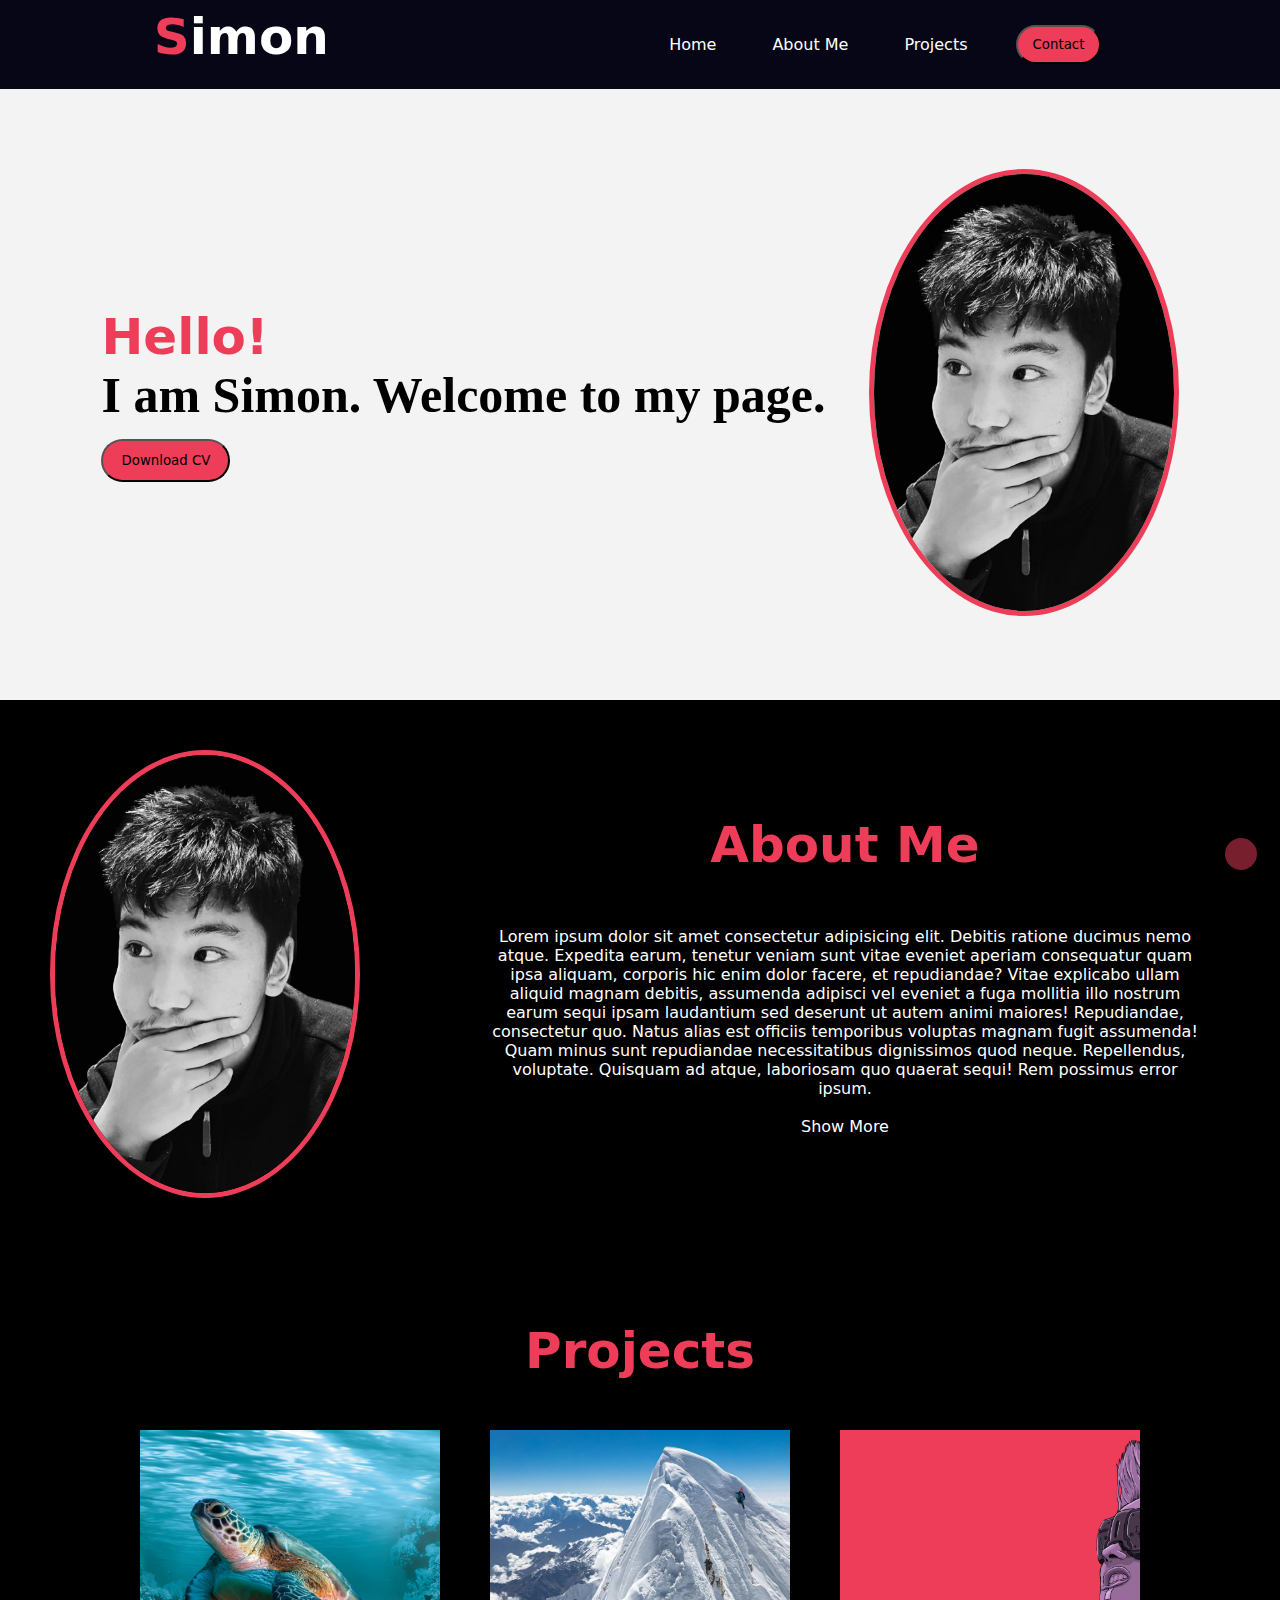
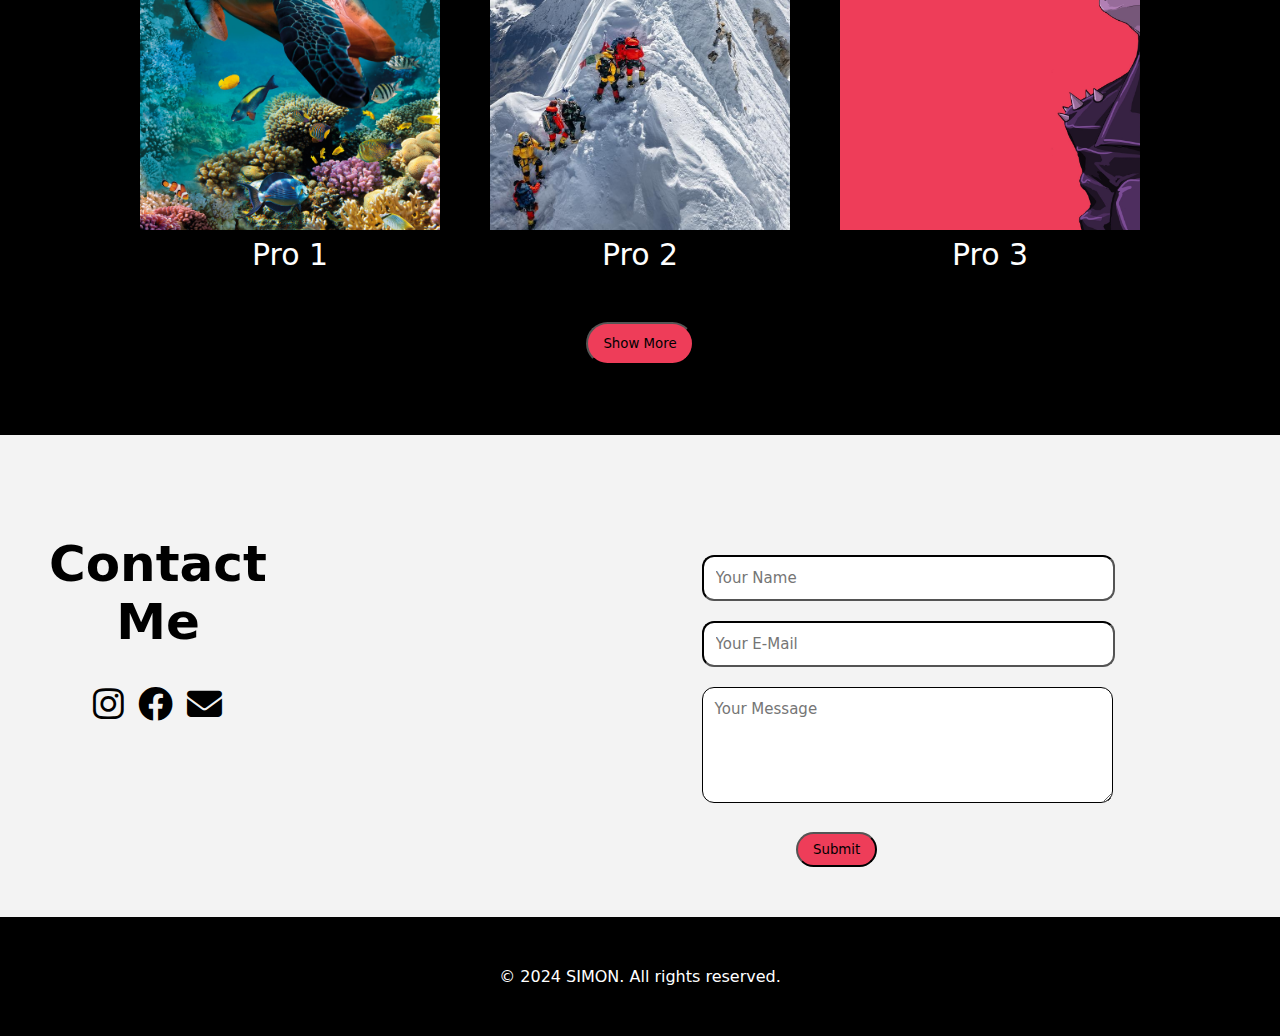
<file: index.html>
<!DOCTYPE html>
<html lang="en">

<head>
    <meta charset="UTF-8">
    <meta name="viewport" content="width=device-width, initial-scale=1.0">
    <title>Flugzeug</title>
    <link rel="stylesheet" href="style.css" type="text/css">

    <link rel="stylesheet" type="text/css" href="assets/css/fontawesome.css">
    <link rel="stylesheet" type="text/css" href="assets/css/brands.css">
    <link rel="stylesheet" type="text/css" href="assets/css/solid.min.css">

</head>

<body>
    <header>
        <nav>
            <div class="logo">
                <h1><span>S</span><a href="">imon</a></h1>
            </div>
            <div class="menu">
                <ul>
                    <li><a href="">Home</a></li>
                    <li><a href="#about-section">About Me</a></li>
                    <li><a href="#projects-section">Projects</a></li>
                    <a href="#contact-section"><button>Contact</button></a>
                </ul>


            </div>

        </nav>
    </header>

    <section>
        <div class="banner">
            <div class="item">
                <h1><span id="hello">Hello!</span><br> I am Simon. Welcome to my page. </h1>
                <a href="Lebenslauf (Simon).pdf"><button>Download CV</button></a>
            </div>
            <div class="item1">
                <img src="bild.jpg">
            </div>

        </div>

        <div id="scroll-up" class="redbox">

        </div>

        <div class="container">
            <div class="logo2">
                <img src="bild.jpg">
            </div>

            <div id="about-section" class="about">
                <h1>About Me</h1>
                <br>
                <br>
                <p>Lorem ipsum dolor sit amet consectetur adipisicing elit. Debitis ratione ducimus nemo atque. Expedita
                    earum, tenetur veniam sunt vitae eveniet aperiam consequatur quam ipsa aliquam, corporis hic enim
                    dolor facere, et repudiandae? Vitae explicabo ullam aliquid magnam debitis, assumenda adipisci vel
                    eveniet a fuga mollitia illo nostrum earum sequi ipsam laudantium sed deserunt ut autem animi
                    maiores! Repudiandae, consectetur quo. Natus alias est officiis temporibus voluptas magnam fugit
                    assumenda! Quam minus sunt repudiandae necessitatibus dignissimos quod neque. Repellendus,
                    voluptate. Quisquam ad atque, laboriosam quo quaerat sequi! Rem possimus error ipsum.</p>
                <br>
                <p><a href="profil.html">Show More</a></p>

            </div>
        </div>



        <div id="projects-section" class="projcon">
            <div class="box">
                <h1>Projects</h1>
            </div>

            <div class="projects">
                <div class="dis">
                    <a href="display.html"><img src="Reef-2.jpg">
                        <p>Pro 1</p>
                    </a>
                </div>
                <div class="dis">
                    <a href="new project.html"><img src="manaslu.jpg">
                        <p>Pro 2</p>
                    </a>
                </div>
                <div class="dis">
                    <a href="https://www.behance.net/gallery/201339525/Projects"><img src="new.jpg">
                        <p>Pro 3</p>
                    </a>
                </div>

            </div>
            <a href="https://www.behance.net/gallery/201339525/Projects"><button>Show More</button></a>
        </div>
    </section>


    <div id="contact-section" class="contact">
        <div class="con">
            <h1>Contact Me</h1>

            <p><a class="fa-brands fa-instagram"></a>
                <a class="fa-brands fa-facebook"></a>
                <a class="fa-solid fa-envelope"></a>
            </p>

        </div>

        <div class="sheet">
            <input type="text" placeholder="Your Name" autocomplete="off" required>
            <input type="text" placeholder="Your E-Mail" autocomplete="off" required>



            <textarea rows="5" cols="60" name="Message" placeholder="Your Message" autocomplete="off"
                required></textarea>
            <button type="submit">Submit</button>
        </div>

    </div>


    <footer>
        <div class="foot">
            <p>© 2024 SIMON. All rights reserved.</p>
        </div>
    </footer>



    <script type="text/javascript" src="script.js"></script>
</body>

</html>
</file>
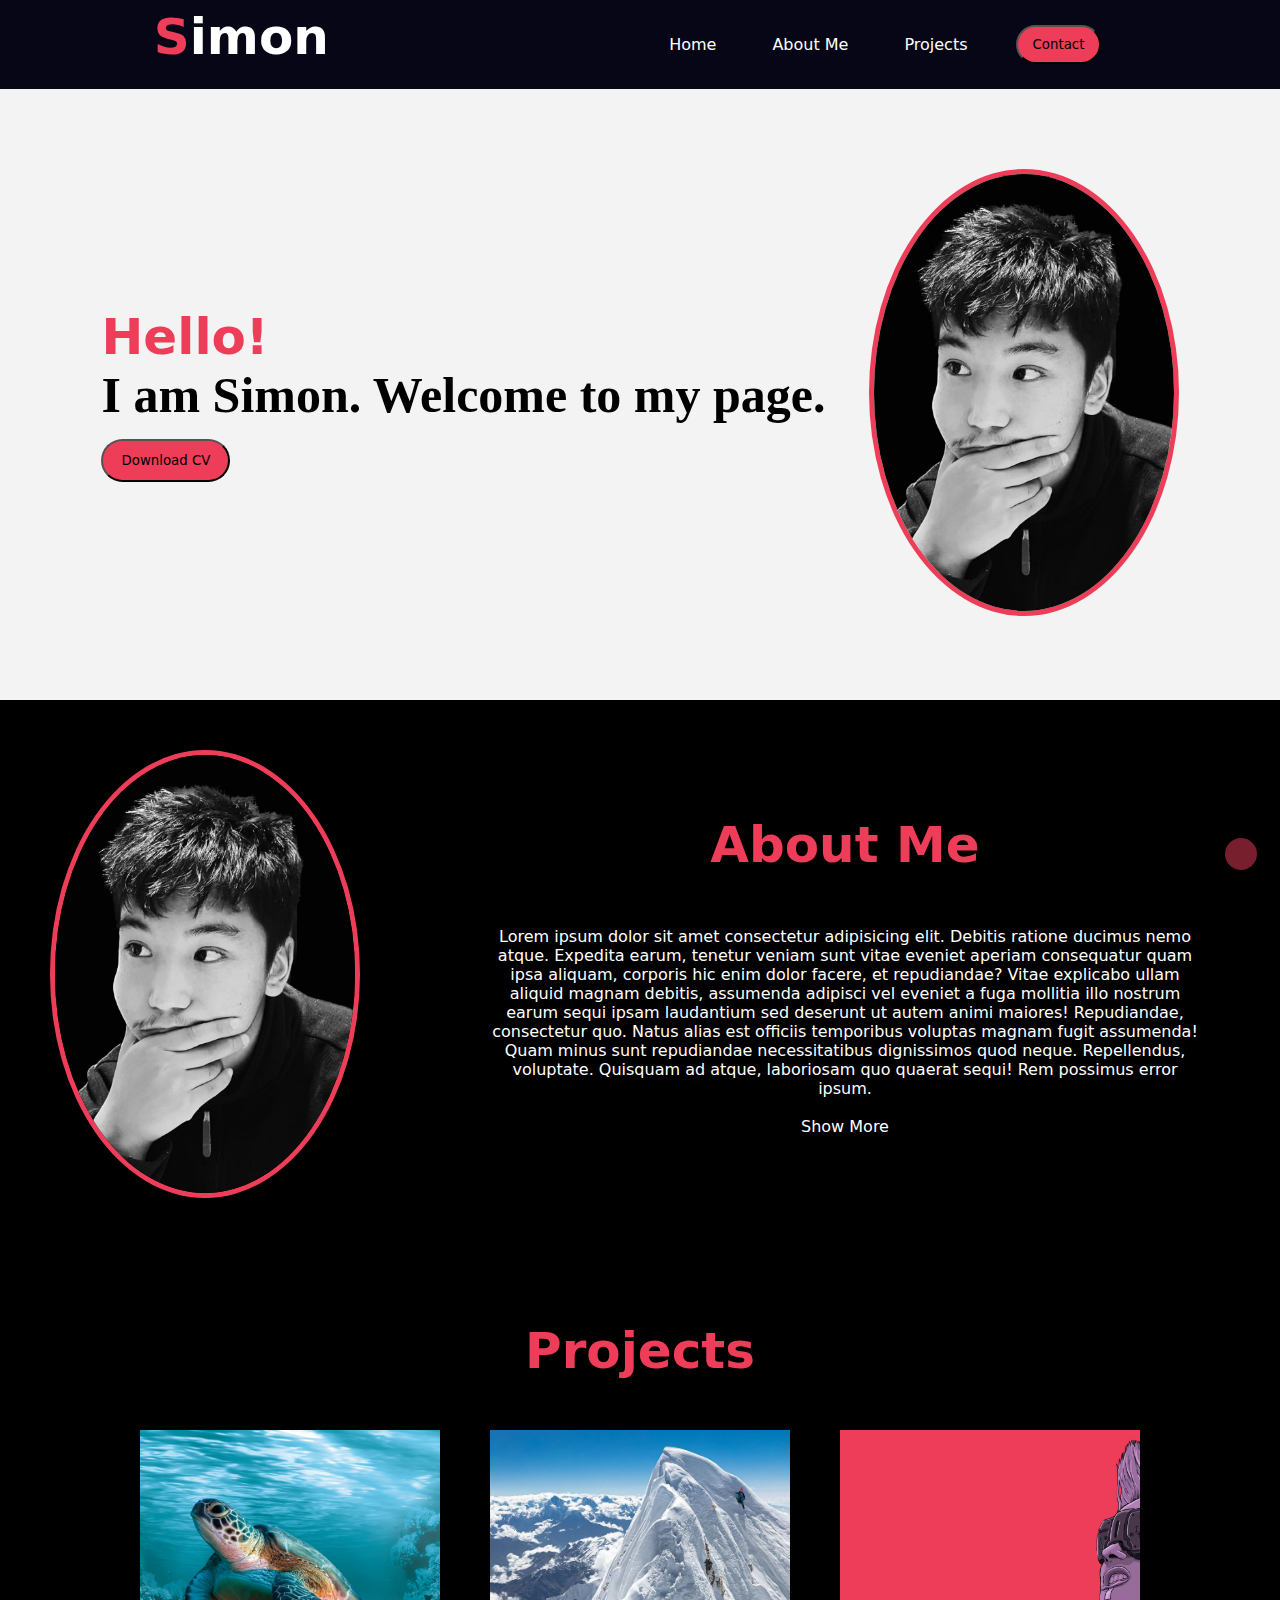
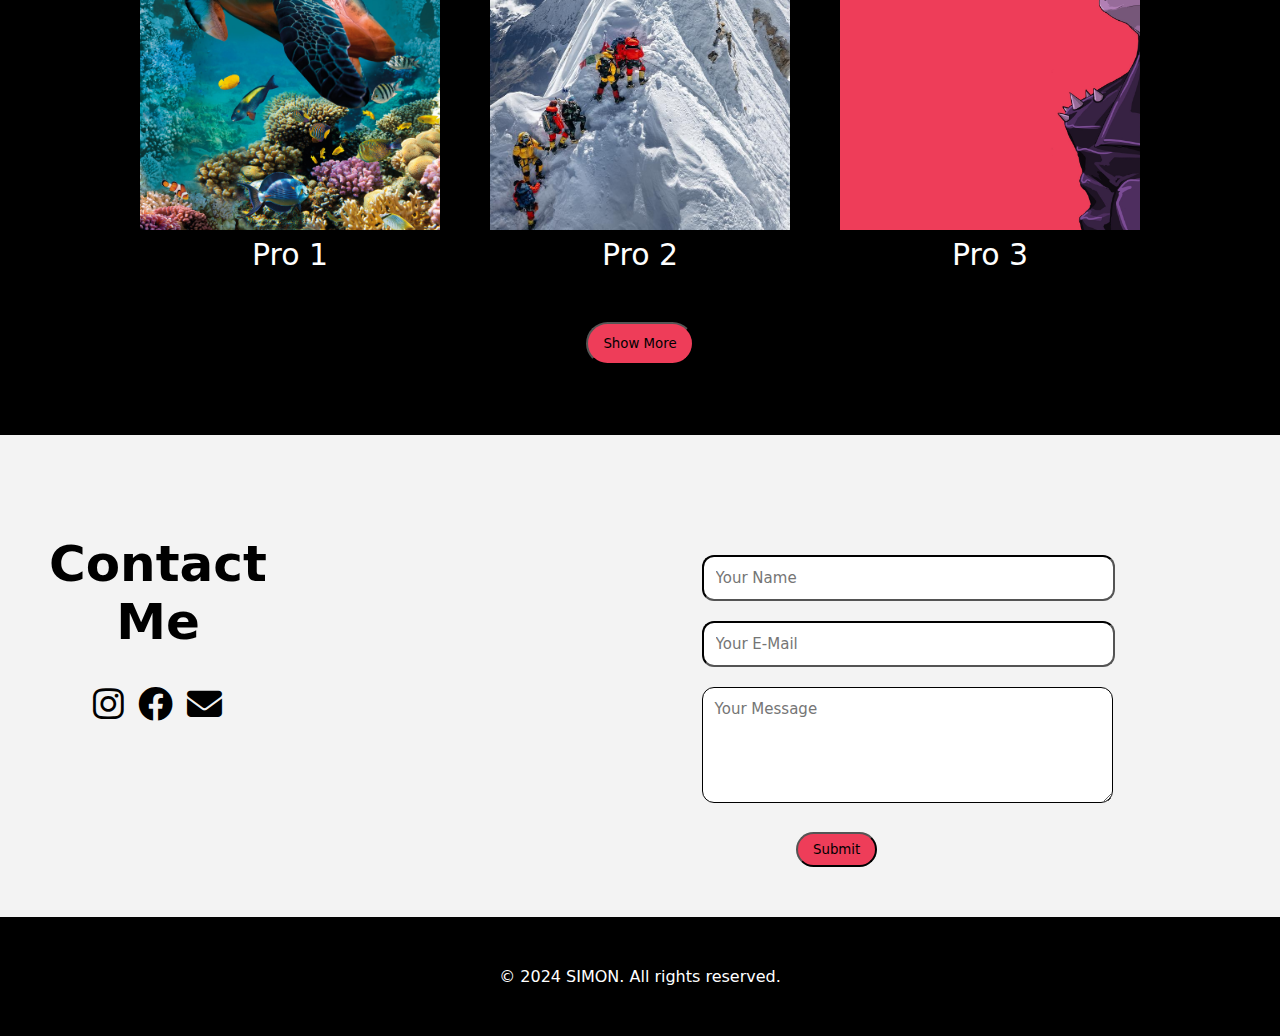
<file: Profil/index.html>
<!DOCTYPE html>
<html lang="en">

<head>
    <meta charset="UTF-8">
    <meta name="viewport" content="width=device-width, initial-scale=1.0">
    <title>Flugzeug</title>
    <link rel="stylesheet" href="style.css" type="text/css">

    <link rel="stylesheet" type="text/css" href="assets/css/fontawesome.css">
    <link rel="stylesheet" type="text/css" href="assets/css/brands.css">
    <link rel="stylesheet" type="text/css" href="assets/css/solid.min.css">

</head>

<body>
    <header>
        <nav>
            <div class="logo">
                <h1><span>S</span><a href="">imon</a></h1>
            </div>
            <div class="menu">
                <ul>
                    <li><a href="">Home</a></li>
                    <li><a href="#about-section">About Me</a></li>
                    <li><a href="#projects-section">Projects</a></li>
                    <a href="#contact-section"><button>Contact</button></a>
                </ul>


            </div>

        </nav>
    </header>

    <section>
        <div class="banner">
            <div class="item">
                <h1><span id="hello">Hello!</span><br> I am Simon. Welcome to my page. </h1>
                <a href="Lebenslauf (Simon).pdf"><button>Download CV</button></a>
            </div>
            <div class="item1">
                <img src="bild.jpg">
            </div>

        </div>

        <div id="scroll-up" class="redbox">

        </div>

        <div class="container">
            <div class="logo2">
                <img src="bild.jpg">
            </div>

            <div id="about-section" class="about">
                <h1>About Me</h1>
                <br>
                <br>
                <p>Lorem ipsum dolor sit amet consectetur adipisicing elit. Debitis ratione ducimus nemo atque. Expedita
                    earum, tenetur veniam sunt vitae eveniet aperiam consequatur quam ipsa aliquam, corporis hic enim
                    dolor facere, et repudiandae? Vitae explicabo ullam aliquid magnam debitis, assumenda adipisci vel
                    eveniet a fuga mollitia illo nostrum earum sequi ipsam laudantium sed deserunt ut autem animi
                    maiores! Repudiandae, consectetur quo. Natus alias est officiis temporibus voluptas magnam fugit
                    assumenda! Quam minus sunt repudiandae necessitatibus dignissimos quod neque. Repellendus,
                    voluptate. Quisquam ad atque, laboriosam quo quaerat sequi! Rem possimus error ipsum.</p>
                <br>
                <p><a href="profil.html">Show More</a></p>

            </div>
        </div>



        <div id="projects-section" class="projcon">
            <div class="box">
                <h1>Projects</h1>
            </div>

            <div class="projects">
                <div class="dis">
                    <a href="display.html"><img src="Reef-2.jpg">
                        <p>Pro 1</p>
                    </a>
                </div>
                <div class="dis">
                    <a href="new project.html"><img src="manaslu.jpg">
                        <p>Pro 2</p>
                    </a>
                </div>
                <div class="dis">
                    <a href="https://www.behance.net/gallery/201339525/Projects"><img src="new.jpg">
                        <p>Pro 3</p>
                    </a>
                </div>

            </div>
            <a href="https://www.behance.net/gallery/201339525/Projects"><button>Show More</button></a>
        </div>
    </section>


    <div id="contact-section" class="contact">
        <div class="con">
            <h1>Contact Me</h1>

            <p><a class="fa-brands fa-instagram"></a>
                <a class="fa-brands fa-facebook"></a>
                <a class="fa-solid fa-envelope"></a>
            </p>

        </div>

        <div class="sheet">
            <input type="text" placeholder="Your Name" autocomplete="off" required>
            <input type="text" placeholder="Your E-Mail" autocomplete="off" required>



            <textarea rows="5" cols="60" name="Message" placeholder="Your Message" autocomplete="off"
                required></textarea>
            <button type="submit">Submit</button>
        </div>

    </div>


    <footer>
        <div class="foot">
            <p>© 2024 SIMON. All rights reserved.</p>
        </div>
    </footer>



    <script type="text/javascript" src="script.js"></script>
</body>

</html>
</file>
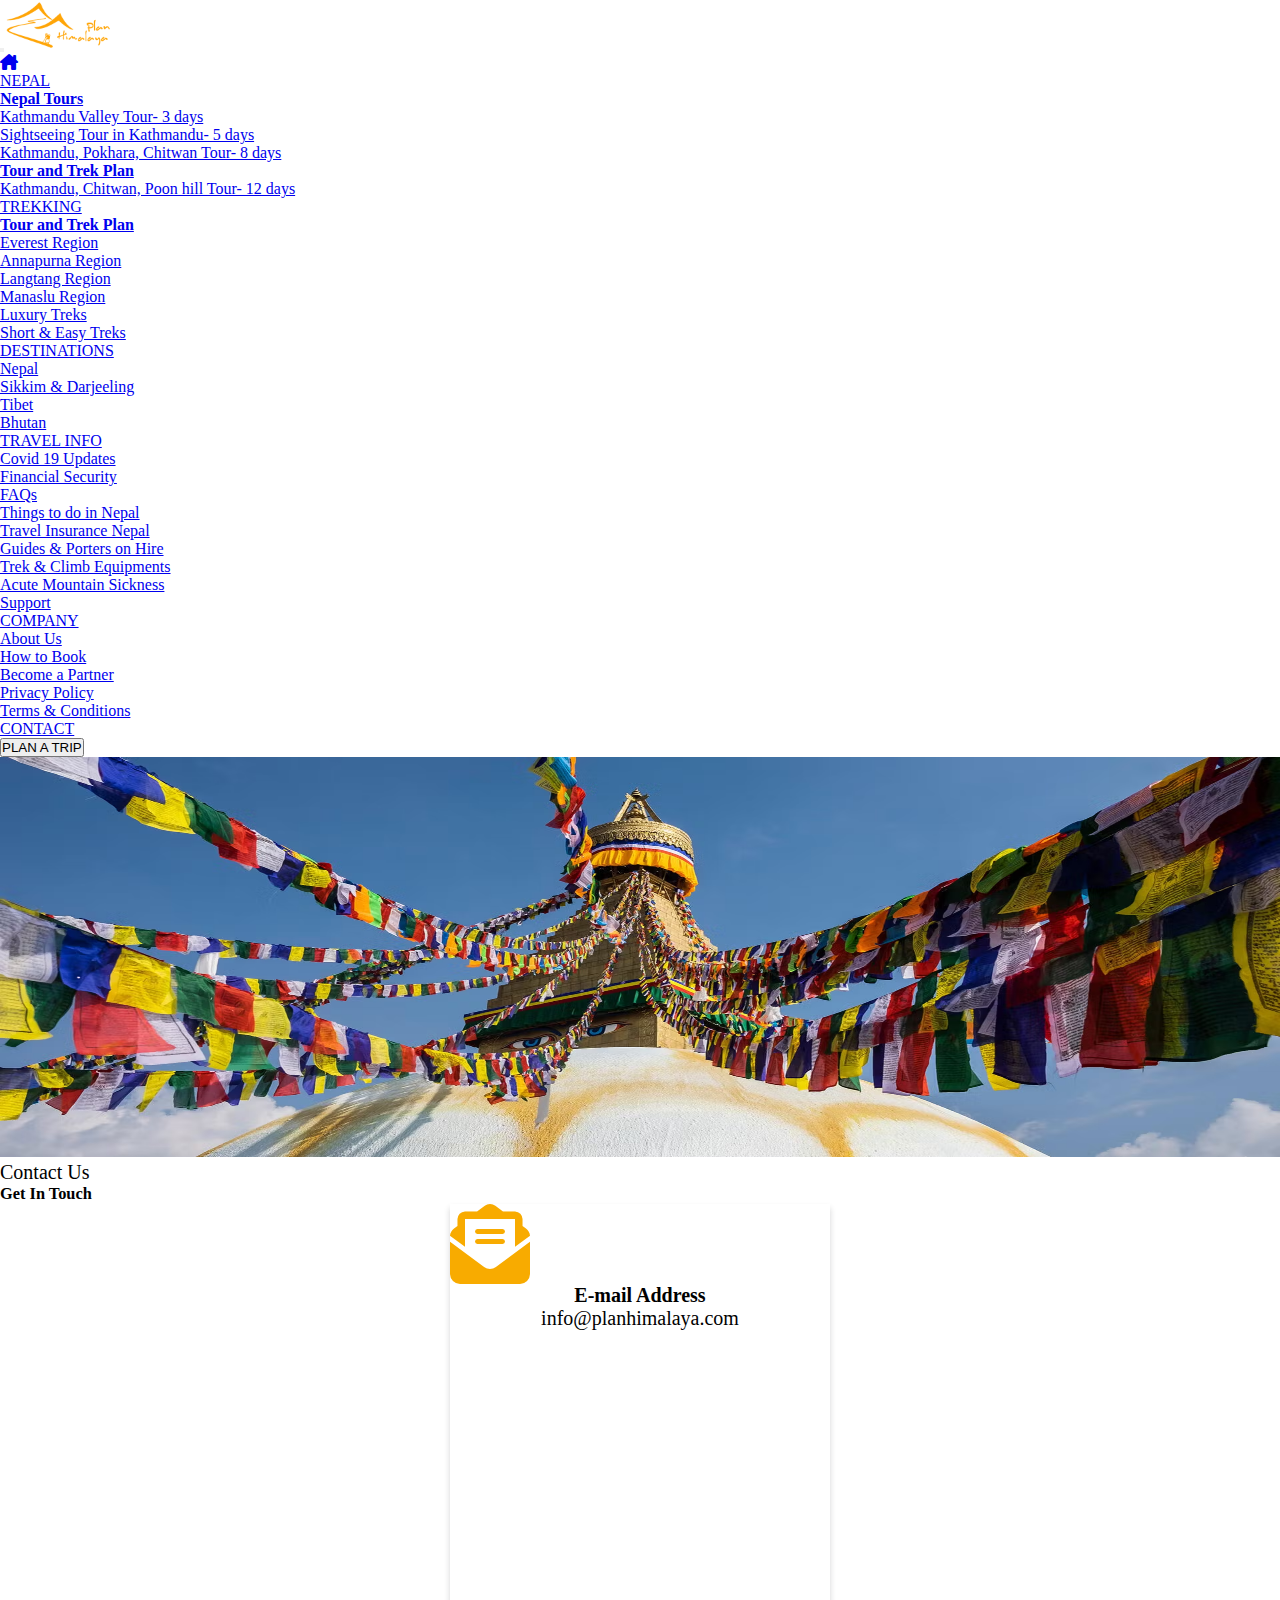
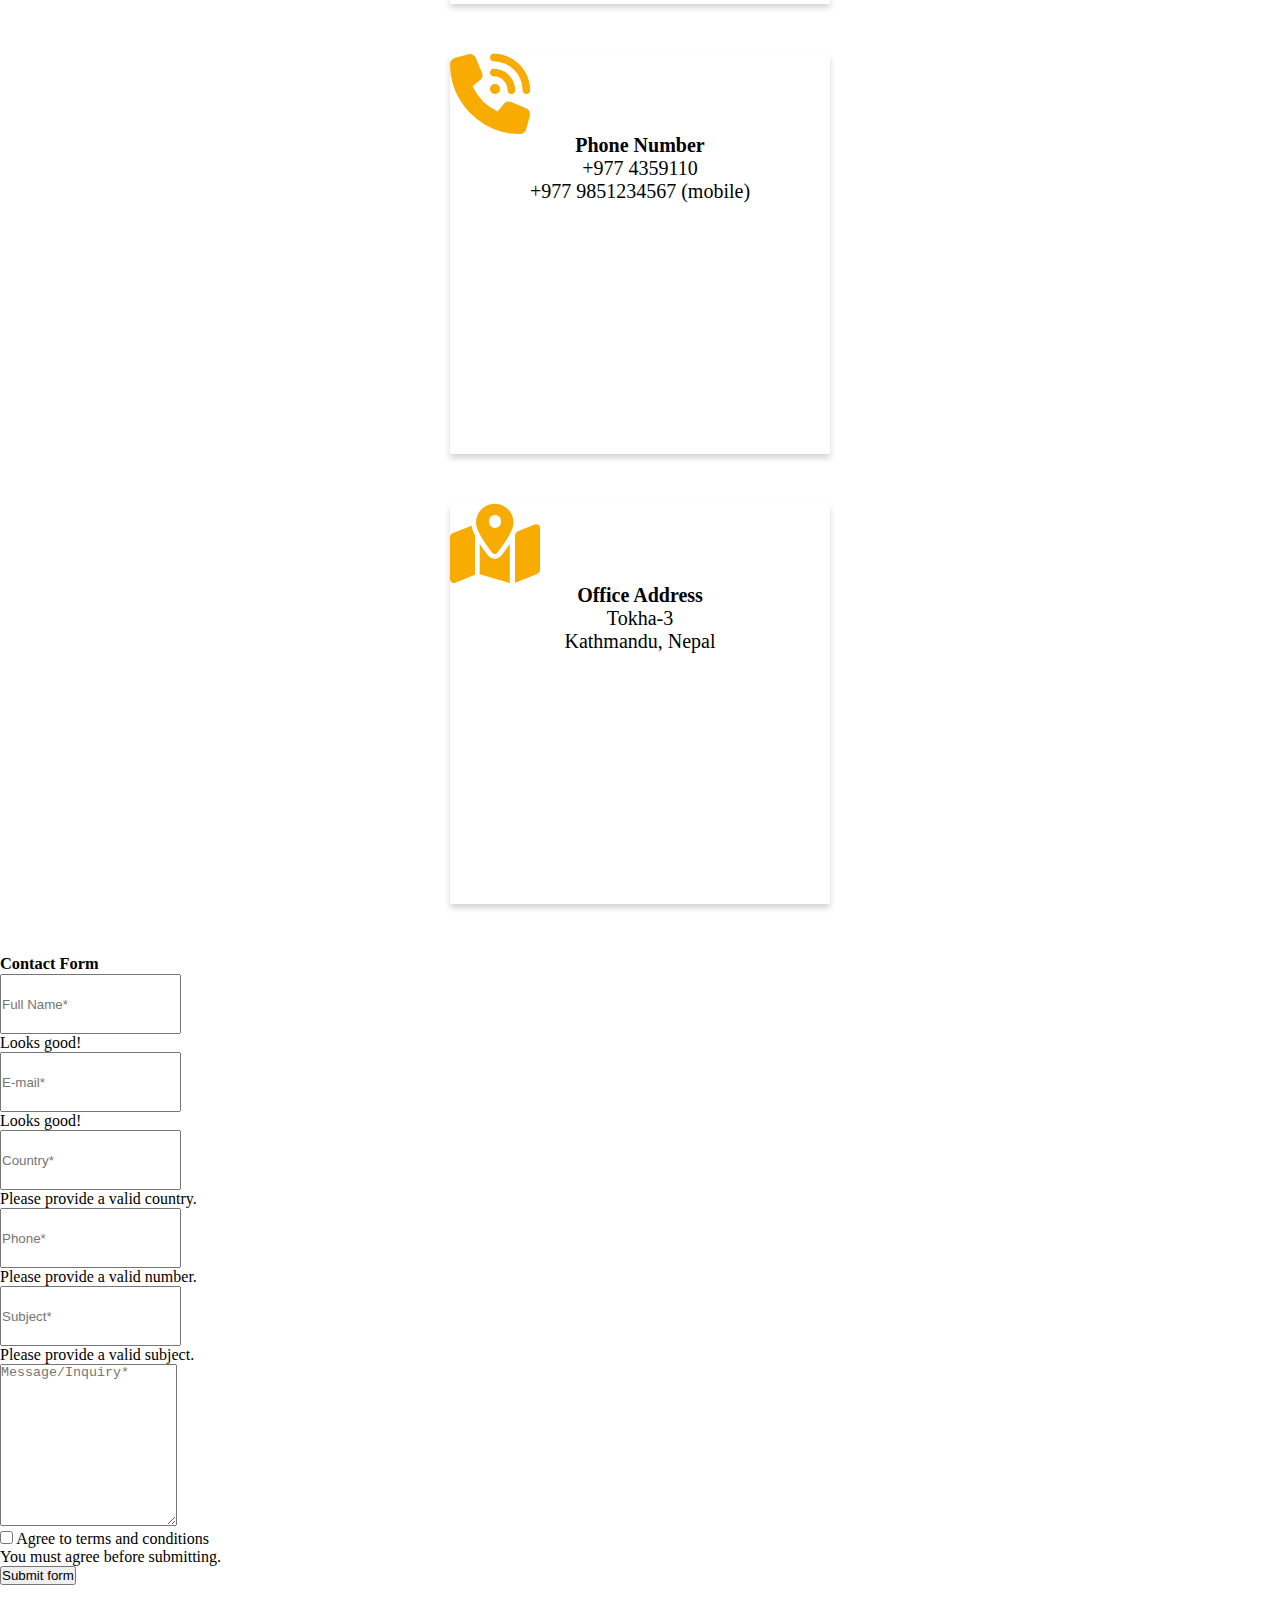
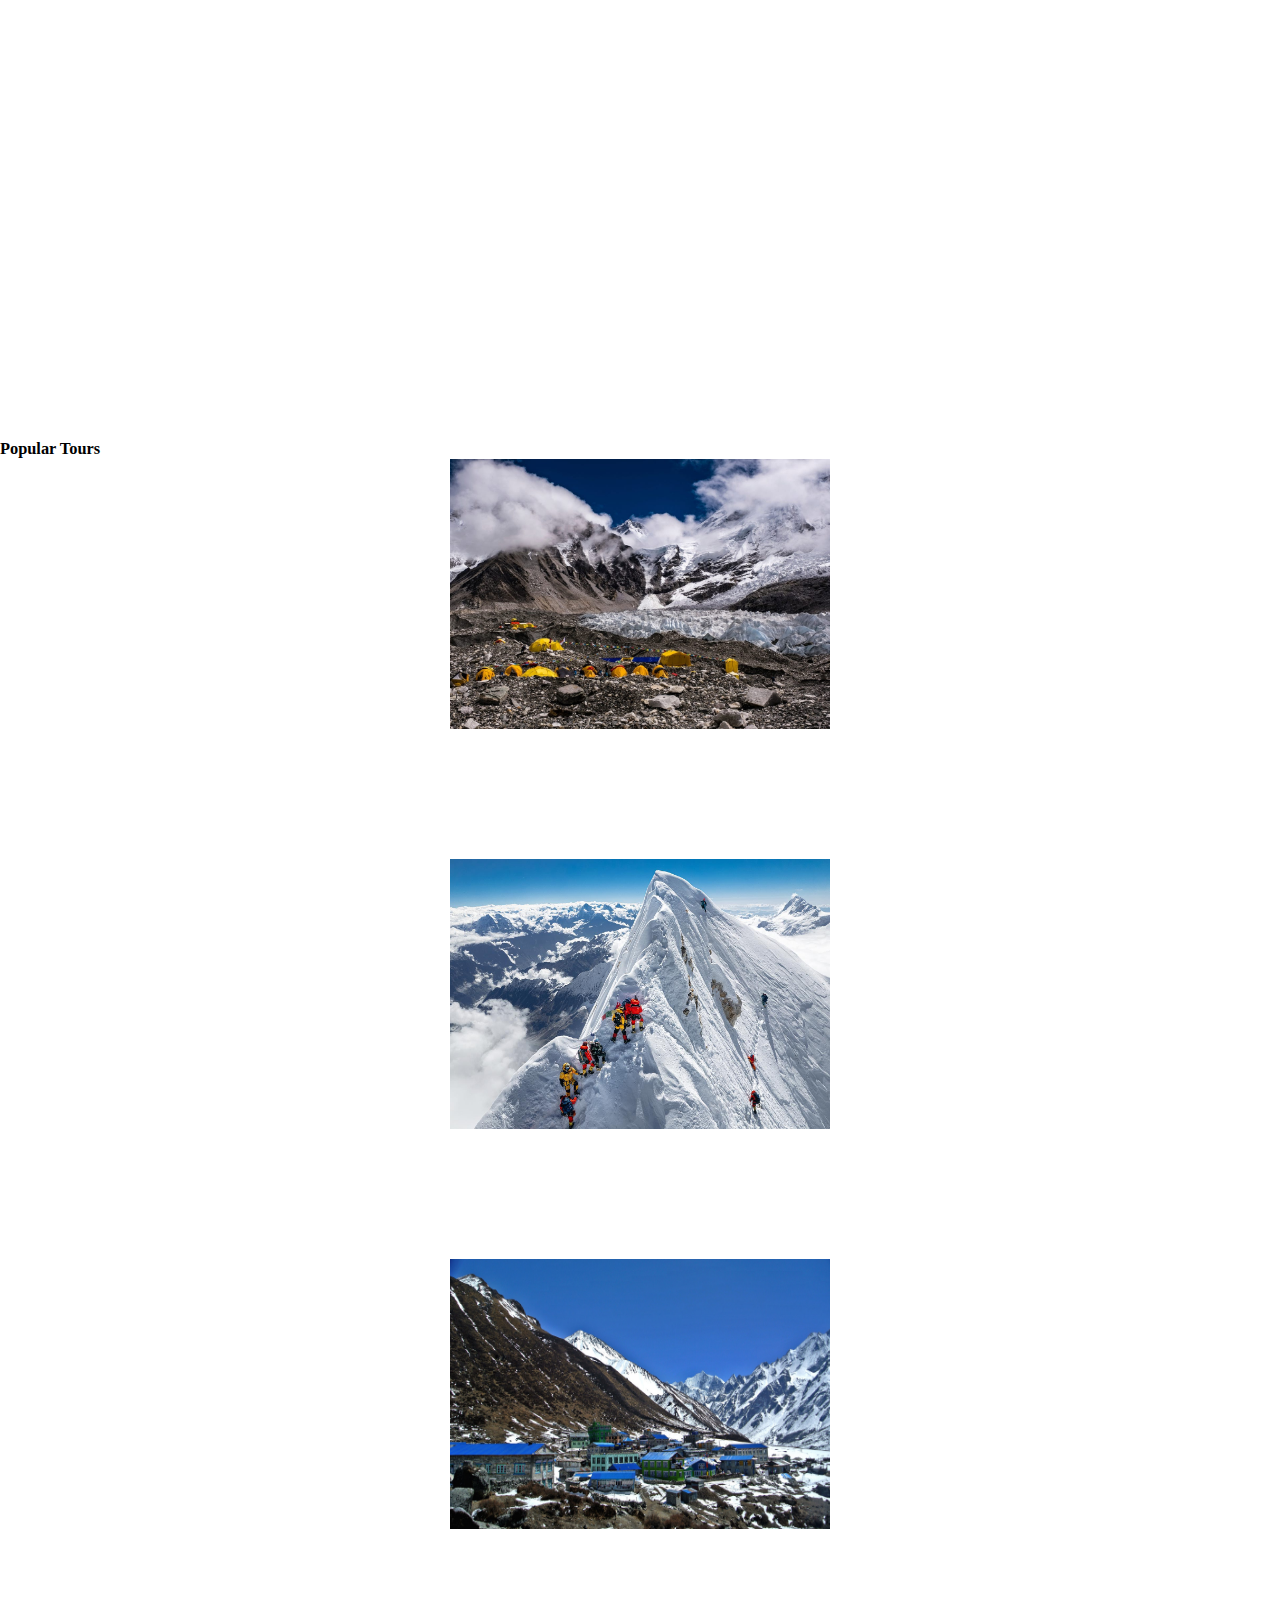
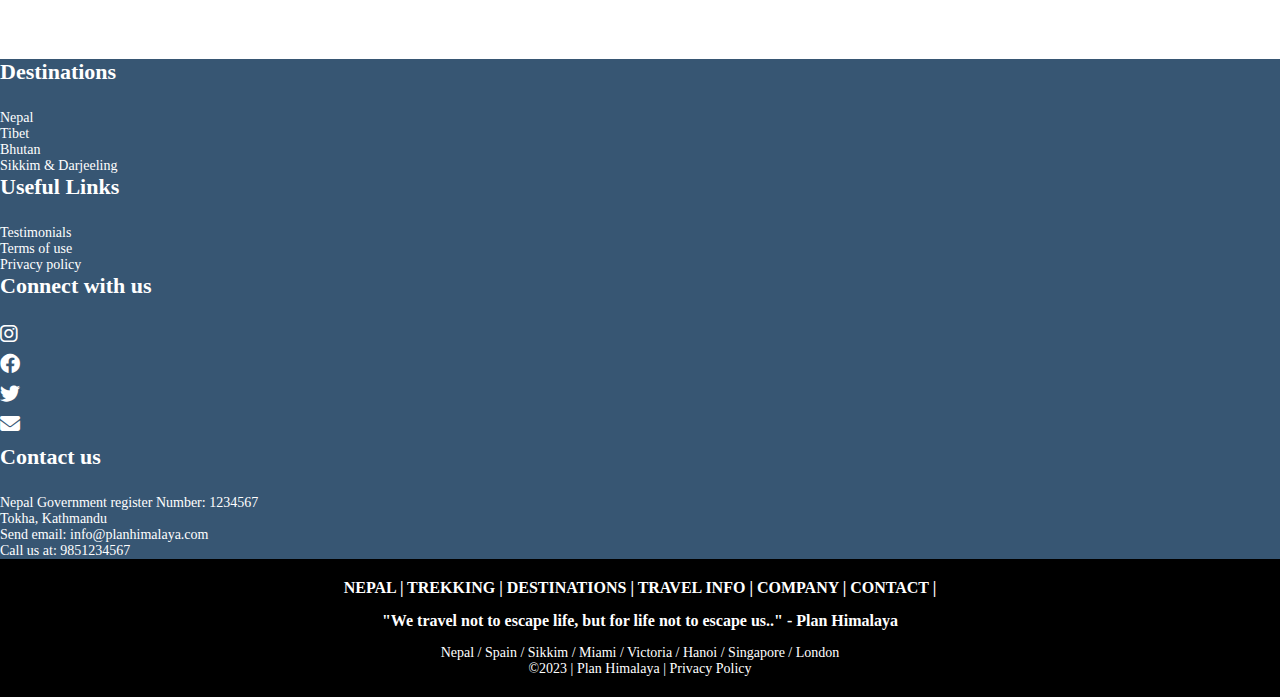
<file: Planhimalaya/contact.html>
<!DOCTYPE html>
<html>
<head>
	<title>Contact</title>
	<link rel="stylesheet" type="text/css" href="new project.css">

	 <link href="https://cdn.jsdelivr.net/npm/bootstrap@5.3.0/dist/css/bootstrap.min.css" rel="stylesheet" integrity="sha384-9ndCyUaIbzAi2FUVXJi0CjmCapSmO7SnpJef0486qhLnuZ2cdeRhO02iuK6FUUVM" crossorigin="anonymous">

	 <!----
<link rel="stylesheet" type="text/css" href="https://cdnjs.cloudflare.com/ajax/libs/font-awesome/6.4.0/css/all.min.css">

---->
<link rel="stylesheet" type="text/css" href="assets/css/fontawesome.css">
<link rel="stylesheet" type="text/css" href="assets/css/brands.css">
<link rel="stylesheet" type="text/css" href="assets/css/solid.min.css">


</head>
<body>

	<nav class="navbar navbar-expand-lg">
  <div class="container-fluid"> 
 
    <button class="navbar-toggler bg-body-tertiary" type="button" data-bs-toggle="collapse" data-bs-target="#navbarNav" aria-controls="navbarNav" aria-expanded="false" aria-label="Toggle navigation">
      <span class="navbar-toggler-icon"></span>
    </button><a class="navbar-brand" href="#"><img src="planhimalaya.webp" class="logo"></a>
   
    <div class="collapse navbar-collapse" id="navbarNav">


       <ul class="navbar-nav nav">
       	 <li class="nav-item">
          <a class="nav-link" href="#"><i class="fa-solid fa-house-chimney"></i></a>
        </li>
          <li class="nav-item dropdown">
          <a class="nav-link dropdown-toggle" href="#" role="button" data-bs-toggle="dropdown" aria-expanded="false">
            NEPAL
          </a>
                     <ul class="dropdown-menu">
                   <li><a class="dropdown-item" href="#"><strong>Nepal Tours</strong></a></li>
             
                 <li><a class="dropdown-item" href="#">Kathmandu Valley Tour- 3 days</a></li>
                 <li><a class="dropdown-item" href="#">Sightseeing Tour in Kathmandu- 5 days</a></li>
            <li><a class="dropdown-item" href="#">Kathmandu, Pokhara, Chitwan Tour- 8 days</a></li>
               
           
            <li><a class="dropdown-item" href="#"><strong>Tour and Trek Plan</strong></a>
             
                <li><a class="dropdown-item" href="#">Kathmandu, Chitwan, Poon hill Tour- 12 days </a></li> 
       

          
        </li>
      </ul>
  </li>



        <li class="nav-item dropdown">
          <a class="nav-link dropdown-toggle" href="#" role="button" data-bs-toggle="dropdown" aria-expanded="false">
            TREKKING
          </a>
          <ul class="dropdown-menu">
            <li><a class="dropdown-item" href="#"><strong>Tour and Trek Plan</strong></a>
                <li><a class="dropdown-item" href="#">Everest Region</a></li>
            <li><a class="dropdown-item" href="#">Annapurna Region</a></li>
            <li><a class="dropdown-item" href="#">Langtang Region</a></li>
            <li><a class="dropdown-item" href="#">Manaslu Region</a></li>
            <li><a class="dropdown-item" href="#">Luxury Treks</a></li>
            <li><a class="dropdown-item" href="#">Short & Easy Treks</a></li>
          </ul>
        </li>



        <li class="nav-item dropdown">
          <a class="nav-link dropdown-toggle" href="#" role="button" data-bs-toggle="dropdown" aria-expanded="false">
            DESTINATIONS
          </a>
          <ul class="dropdown-menu">
            <li><a class="dropdown-item" href="#">Nepal</a></li>
            <li><a class="dropdown-item" href="#">Sikkim & Darjeeling</a></li>
            <li><a class="dropdown-item" href="#">Tibet</a></li>
              <li><a class="dropdown-item" href="#">Bhutan</a></li>
          </ul>
        </li>



          <li class="nav-item dropdown">
          <a class="nav-link dropdown-toggle" href="#" role="button" data-bs-toggle="dropdown" aria-expanded="false">
            TRAVEL INFO
          </a>
          <ul class="dropdown-menu">
            <li><a class="dropdown-item" href="#">Covid 19 Updates</a></li>
            <li><a class="dropdown-item" href="#">Financial Security</a></li>
            <li><a class="dropdown-item" href="#">FAQs</a></li>
            <li><a class="dropdown-item" href="#">Things to do in Nepal</a></li>
            <li><a class="dropdown-item" href="#">Travel Insurance Nepal</a></li>
            <li><a class="dropdown-item" href="#">Guides & Porters on Hire</a></li>
            <li><a class="dropdown-item" href="#">Trek & Climb Equipments</a></li>
            <li><a class="dropdown-item" href="#">Acute Mountain Sickness</a></li>
            <li><a class="dropdown-item" href="#">Support</a></li>
          </ul>
        </li>


        
        <li class="nav-item dropdown">
          <a class="nav-link dropdown-toggle" href="#" role="button" data-bs-toggle="dropdown" aria-expanded="false">
            COMPANY
          </a>
          <ul class="dropdown-menu">
            <li><a class="dropdown-item" href="#">About Us</a></li>
            <li><a class="dropdown-item" href="#">How to Book</a></li>
            <li><a class="dropdown-item" href="#">Become a Partner</a></li>
            <li><a class="dropdown-item" href="#">Privacy Policy</a></li>
            <li><a class="dropdown-item" href="#">Terms & Conditions</a></li>
          </ul>
        </li>

        
         <li class="nav-item">
          <a class="nav-link" href="#">CONTACT</a>
        </li>
      
       
     
        <button class="btn btn-warning" type="submit">PLAN A TRIP</button>
     
  </ul>

    </div>
 </div>
</nav>  

<div class="container-fluid">
	<div class="row">
        	<div class="col-md-12 col-lg-12">
		<div class="image1">
			<img src="nepal.avif" class="img" style="height: 400px; width: 100%;">
			</div>
		
	</div>
	</div>
</div>

<div class="container-fluid">
	<div class="row">
		<div class="text1 text-center mt-5">
			<p style="font-size: 20px;">Contact Us</p>
			<h3><strong>Get In Touch</strong></h3></div>

		<div class="col-md-12 col-lg-4">
			    <div class="card align-items-center" style="width: 380px; height: 400px;">
 <a href="#" style="text-decoration: none; color: black;"><i class="fa-solid fa-envelope-open-text p-3 m-5" style="font-size: 5rem; color: #f8ab00"></i>
  <div class="card-body">
    <p class="card-text"><strong>E-mail Address</strong></p>
<p class="card-text">info@planhimalaya.com</p></a>
  </div>
</div>
</div>

<div class="col-md-12 col-lg-4">
    <div class="card align-items-center" style="width: 380px;  height: 400px;">
<a href="#" style="text-decoration: none; color: black;"><i class="fa-solid fa-phone-volume p-3 m-5" style="font-size: 5rem; color: #f8ab00"></i>
  <div class="card-body">
    <p class="card-text"><strong>Phone Number</strong><p>
    <p class="card-text">+977 4359110 <br>+977 9851234567 (mobile)</p></a>
  </div>
</div>
</div>

<div class="col-md-12 col-lg-4">
    <div class="card align-items-center" style="width: 380px;  height: 400px;">
 <a href="#" style="text-decoration: none; color: black;"><i class="fa-regular fa-map-location-dot p-3 m-5" style="font-size: 5rem; color: #f8ab00"></i>
  <div class="card-body">
    <p class="card-text"><strong>Office Address</strong></p>
<p class="card-text">Tokha-3<br> Kathmandu, Nepal</p></a>
  </div>
</div>
</div>

</div>
</div>

<div class="container-fluid">
	<div class="row">
		<div class="text1 m-5 mb-0">
			<h3><strong>Contact Form</strong></h3></div>
	       <div class="col-md-12 col-lg-6">
	
<form class="row g-3 m-3 needs-validation" novalidate>
  <div class="col-md-12 col-lg-6">
    <label for="validationCustom01" class="form-label"></label>
    <input type="text" class="form-control" id="validationCustom01" placeholder="Full Name*" style="height: 3.5rem;" required>
    <div class="valid-feedback">
      Looks good!
    </div>
  </div>
  <div class="col-md-12 col-lg-6">
    <label for="validationCustom02" class="form-label"></label>
    <input type="text" class="form-control" id="validationCustom02" placeholder="E-mail*" style="height: 3.5rem;"  required>
    <div class="valid-feedback">
      Looks good!
    </div>
  </div>
  <div class="col-md-12 col-lg-6">
    <label for="validationCustom03" class="form-label"></label>
    <input type="text" class="form-control" id="validationCustom03" placeholder="Country*" style="height: 3.5rem;" required>
    <div class="invalid-feedback">
      Please provide a valid country.
    </div>
  </div>
  <div class="col-md-12 col-lg-6">
    <label for="validationCustom04" class="form-label"></label>
    <input type="text" class="form-control" id="validationCustom04" placeholder="Phone*" style="height: 3.5rem;" required>
    <div class="invalid-feedback">
      Please provide a valid number.
    </div>
  </div>
   <div class="col-md-12 col-lg-12">
    <label for="validationCustom05" class="form-label"></label>
    <input type="text" class="form-control" id="validationCustom05" placeholder="Subject*" style="height: 3.5rem;"required>
    <div class="invalid-feedback">
      Please provide a valid subject.
    </div>
  </div>
  
  <div class="col-md-12 col-lg-12">
  <div class="input-group mt-4 mb-4">
  <textarea class="form-control" placeholder="Message/Inquiry*" style="height: 10rem;"></textarea>
</div>
</div>
  <div class="col-md-12 col-lg-12">
    <div class="form-check mb-4">
      <input class="form-check-input" type="checkbox" value="" id="invalidCheck" required>
      <label class="form-check-label" for="invalidCheck">
        Agree to terms and conditions
      </label>
      <div class="invalid-feedback">
        You must agree before submitting.
      </div>
    </div>
  </div>
  <div class="col-md-12 col-lg-12">
    <button class="btn btn-warning mb-4" type="submit">Submit form</button>
  </div>
</form>
</div>

<div class="col-md-12 col-lg-6">
	<div class="map-responsive mt-5">
	<iframe src="https://www.google.com/maps/embed?pb=!1m14!1m8!1m3!1d14123.830005586182!2d85.3245598!3d27.7494568!3m2!1i1024!2i768!4f13.1!3m3!1m2!1s0x39eb193287195ded%3A0xf1a694761c2efa2c!2sPlan%20Himalaya!5e0!3m2!1sen!2snp!4v1688014091054!5m2!1sen!2snp" width="600" height="450" style="border:0;" allowfullscreen="" loading="lazy" referrerpolicy="no-referrer-when-downgrade"></iframe>
</div>
</div>
</div>
</div>


<div class="container-fluid">
	<div class="row">
		<div class="text1 m-5">
			<h3><strong>Popular Tours</strong></h3></div>
		<div class="col-md-12 col-lg-4">
    <div class="image" style="width: 380px; height: 400px;">
 <a href="evbasecamp.html" style="text-decoration: none; color: black;"><img src="everestbase.png" class="img2" style="height: 270px;">
 	</a>
 </div>
</div>
 <div class="col-md-12 col-lg-4">
    <div class="image" style="width: 380px; height: 400px;">
 <a href="manaslu.html" style="text-decoration: none; color: black;"><img src="manaslu.jpg" class="img2" style="height: 270px;">
 	</a>
 </div>
</div>
 <div class="col-md-12 col-lg-4">
    <div class="image" style="width: 380px; height: 400px;">
 <a href="langtang.html" style="text-decoration: none; color: black;"><img src="langtang.jpg" class="img2" style="height: 270px;">
 	</a>
 </div>
</div>
 
</div>
</div>



<div class="container-fluid">
	<div class="row" style="background-color: #375673;">
	<div class="col-md-12 col-lg-3">
    <div class="text5 m-5">
	<h2>Destinations</h2>
	<p><a class="zzz" href="#">Nepal</a></p>
	<p><a class="zzz" href="#">Tibet</a></p>
	<p><a class="zzz" href="#">Bhutan</a></p>
	<p><a class="zzz" href="#">Sikkim & Darjeeling</a></p>
</div>
</div>

<div class="col-md-12 col-lg-3">
	<div class="text6 m-5">
		<h2>Useful Links</h2>
		<p><a class="zzz" href="#">Testimonials</a></p>
		<p><a class="zzz" href="#">Terms of use</a></p>
		<p><a class="zzz" href="#">Privacy policy</a></p>
	</div>
    </div>

	<div class="col-md-12 col-lg-3">
		<div class="text7 m-5">
		<h2>Connect with us</h2>
		<p><a class="fa-brands fa-instagram" href="https://www.facebook.com/planhimalaya.nepal"></a></p>
		<p><a href="https://www.facebook.com/planhimalaya.nepal" class="fa-brands fa-facebook"></a></p>
		<p><a href="https://www.facebook.com/planhimalaya.nepal" class="fa-brands fa-twitter"></a></p>
	    <p><a href="https://www.facebook.com/planhimalaya.nepal" class="fa-solid fa-envelope"></a></p>
	</div>
</div>


	<div class="col-md-12 col-lg-3">
		<div class="text8 m-5">
	<h2>Contact us</h2>
	<p>Nepal Government register Number: 1234567</p>
    <p><a class="zzz" href="#">Tokha, Kathmandu</a></p>
    <p><a class="zzz" href="#">Send email: info@planhimalaya.com</a></p>
    <p><a class="zzz" href="#">Call us at: 9851234567</a></p>
</div>
</div>
		
</div>
</div>

<div class="container-fluid">
	<div class="row">
	<div class="text9">
	<h2><a class="end" href="12">NEPAL</a>  |  <a class="end" href="12">TREKKING</a>  | <a class="end" href="12"> DESTINATIONS </a> |  <a class="end" href="12">TRAVEL INFO </a> | <a class="end" href="12">COMPANY</a>  |  <a class="end" href="12">CONTACT</a>  |
	</h2>

<p class="berg"><strong>"We travel not to escape life, but for life not to escape us.." - Plan Himalaya</strong></p>

<p>Nepal / Spain / Sikkim / Miami / Victoria / Hanoi / Singapore / London

<br>©2023 | Plan Himalaya | Privacy Policy</p>
</div>
</div>
</div>



<script src="https://cdn.jsdelivr.net/npm/@popperjs/core@2.11.8/dist/umd/popper.min.js" integrity="sha384-I7E8VVD/ismYTF4hNIPjVp/Zjvgyol6VFvRkX/vR+Vc4jQkC+hVqc2pM8ODewa9r" crossorigin="anonymous"></script>
<script src="https://cdn.jsdelivr.net/npm/bootstrap@5.3.0/dist/js/bootstrap.min.js" integrity="sha384-fbbOQedDUMZZ5KreZpsbe1LCZPVmfTnH7ois6mU1QK+m14rQ1l2bGBq41eYeM/fS" crossorigin="anonymous"></script>	



</body>
</html>
</file>
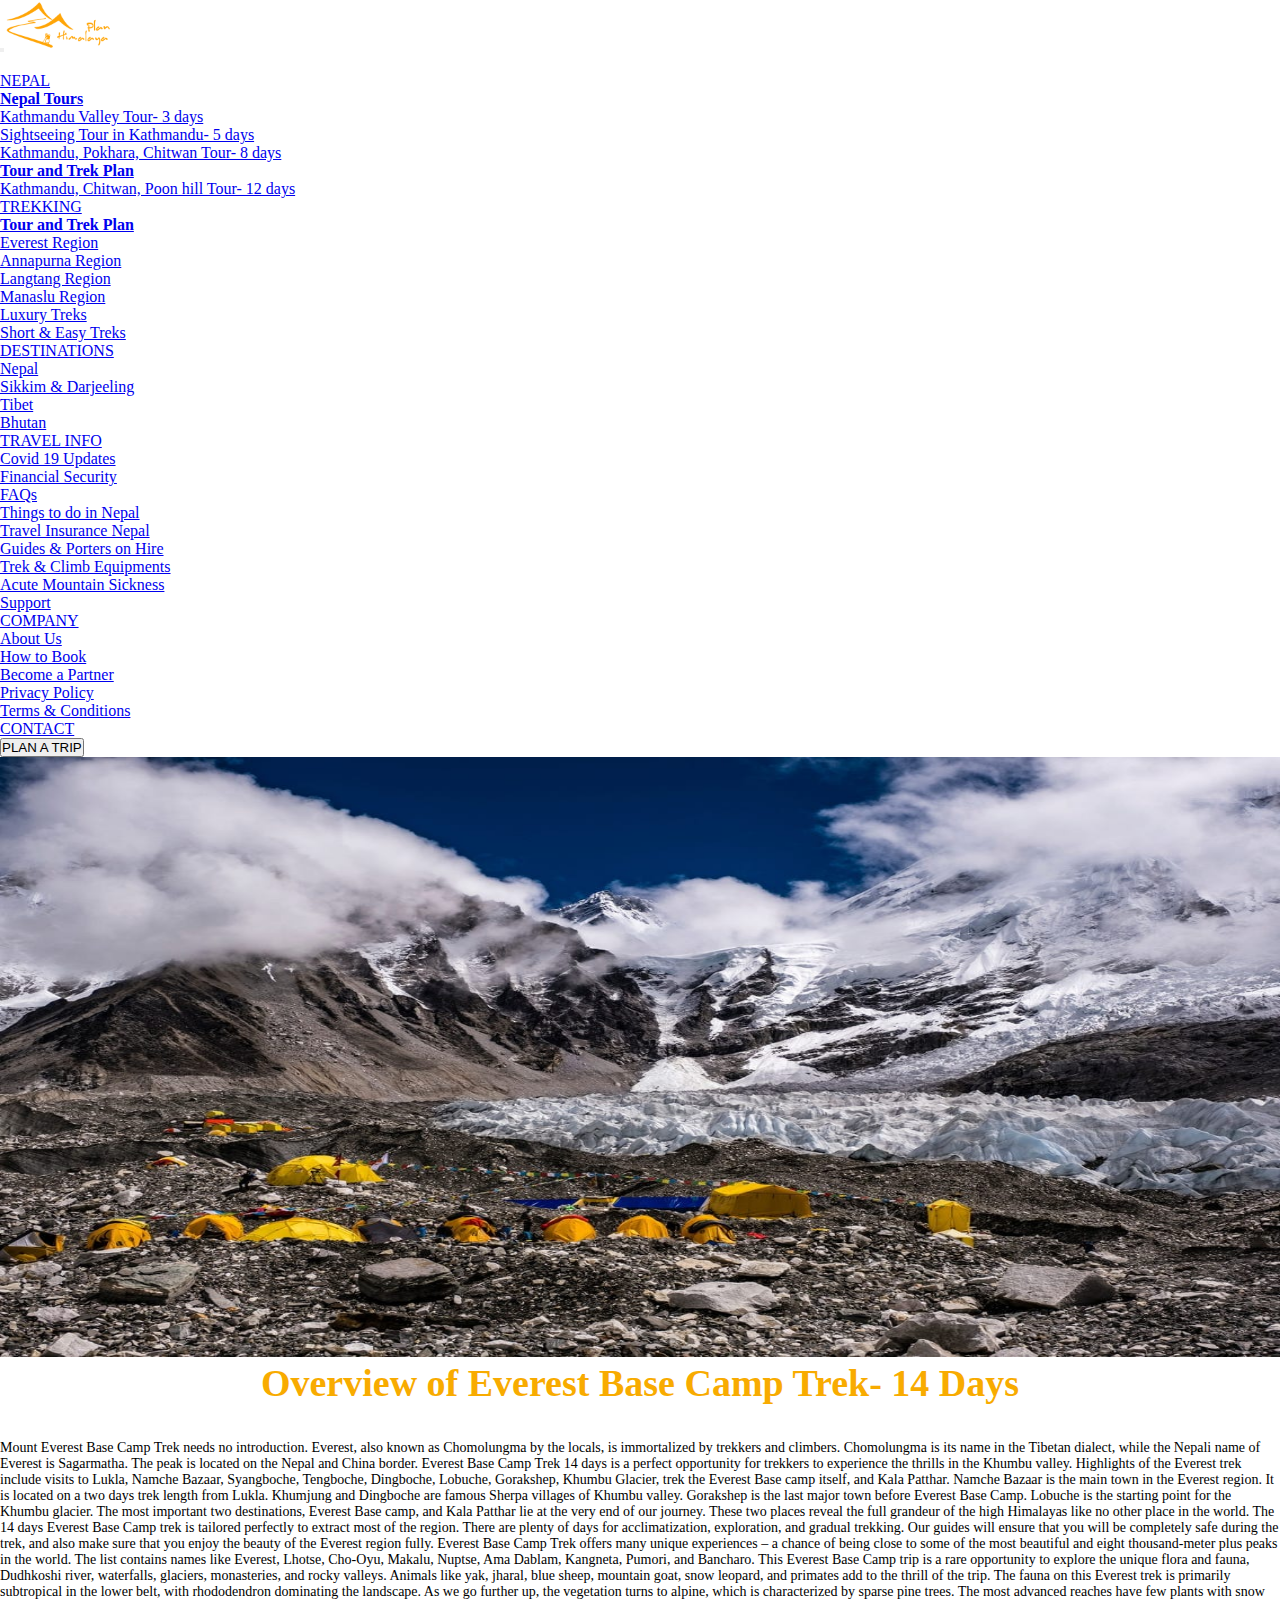
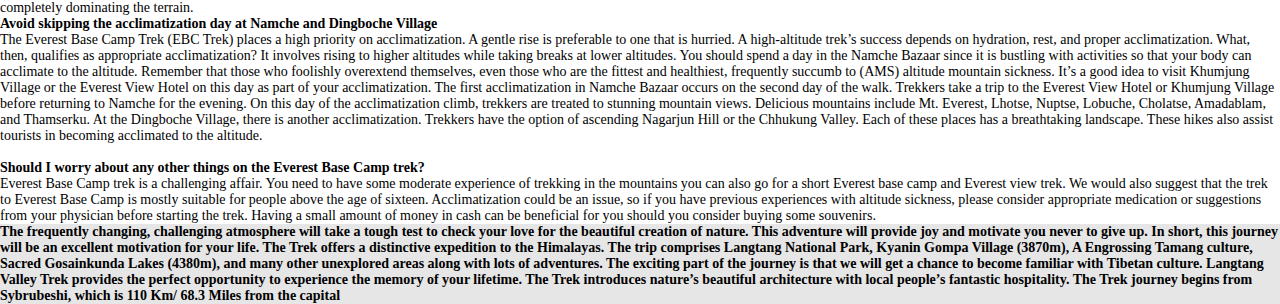
<file: Planhimalaya/evbasecamp.html>
<!DOCTYPE html>
<html>
<head>
	<title>Everest Base Camp Trek- 14 Days</title>
	<link rel="stylesheet" type="text/css" href="new project.css">

	 <link href="https://cdn.jsdelivr.net/npm/bootstrap@5.3.0/dist/css/bootstrap.min.css" rel="stylesheet" integrity="sha384-9ndCyUaIbzAi2FUVXJi0CjmCapSmO7SnpJef0486qhLnuZ2cdeRhO02iuK6FUUVM" crossorigin="anonymous">

</head>
<body>

		<nav class="navbar navbar-expand-lg">
  <div class="container-fluid">
 
    <button class="navbar-toggler bg-body-tertiary" type="button" data-bs-toggle="collapse" data-bs-target="#navbarNav" aria-controls="navbarNav" aria-expanded="false" aria-label="Toggle navigation">
      <span class="navbar-toggler-icon"></span>
    </button><a class="navbar-brand" href="#"><img src="planhimalaya.webp" class="logo"></a>
   
    <div class="collapse navbar-collapse" id="navbarNav">


       <ul class="navbar-nav nav">
       	 <li class="nav-item">
          <a class="nav-link" href="#"><i class="fa-solid fa-house-chimney"></i></a>
        </li>
          <li class="nav-item dropdown">
          <a class="nav-link dropdown-toggle" href="#" role="button" data-bs-toggle="dropdown" aria-expanded="false">
            NEPAL
          </a>
                     <ul class="dropdown-menu">
                   <li><a class="dropdown-item" href="#"><strong>Nepal Tours</strong></a></li>
             
                 <li><a class="dropdown-item" href="#">Kathmandu Valley Tour- 3 days</a></li>
                 <li><a class="dropdown-item" href="#">Sightseeing Tour in Kathmandu- 5 days</a></li>
            <li><a class="dropdown-item" href="#">Kathmandu, Pokhara, Chitwan Tour- 8 days</a></li>
               
           
            <li><a class="dropdown-item" href="#"><strong>Tour and Trek Plan</strong></a>
             
                <li><a class="dropdown-item" href="#">Kathmandu, Chitwan, Poon hill Tour- 12 days </a></li> 
       

          
        </li>
      </ul>



        <li class="nav-item dropdown">
          <a class="nav-link dropdown-toggle" href="#" role="button" data-bs-toggle="dropdown" aria-expanded="false">
            TREKKING
          </a>
          <ul class="dropdown-menu">
            <li><a class="dropdown-item" href="#"><strong>Tour and Trek Plan</strong></a>
                <li><a class="dropdown-item" href="#">Everest Region</a></li>
            <li><a class="dropdown-item" href="#">Annapurna Region</a></li>
            <li><a class="dropdown-item" href="#">Langtang Region</a></li>
            <li><a class="dropdown-item" href="#">Manaslu Region</a></li>
            <li><a class="dropdown-item" href="#">Luxury Treks</a></li>
            <li><a class="dropdown-item" href="#">Short & Easy Treks</a></li>
          </ul>
        </li>



        <li class="nav-item dropdown">
          <a class="nav-link dropdown-toggle" href="#" role="button" data-bs-toggle="dropdown" aria-expanded="false">
            DESTINATIONS
          </a>
          <ul class="dropdown-menu">
            <li><a class="dropdown-item" href="#">Nepal</a></li>
            <li><a class="dropdown-item" href="#">Sikkim & Darjeeling</a></li>
            <li><a class="dropdown-item" href="#">Tibet</a></li>
              <li><a class="dropdown-item" href="#">Bhutan</a></li>
          </ul>
        </li>



          <li class="nav-item dropdown">
          <a class="nav-link dropdown-toggle" href="#" role="button" data-bs-toggle="dropdown" aria-expanded="false">
            TRAVEL INFO
          </a>
          <ul class="dropdown-menu">
            <li><a class="dropdown-item" href="#">Covid 19 Updates</a></li>
            <li><a class="dropdown-item" href="#">Financial Security</a></li>
            <li><a class="dropdown-item" href="#">FAQs</a></li>
            <li><a class="dropdown-item" href="#">Things to do in Nepal</a></li>
            <li><a class="dropdown-item" href="#">Travel Insurance Nepal</a></li>
            <li><a class="dropdown-item" href="#">Guides & Porters on Hire</a></li>
            <li><a class="dropdown-item" href="#">Trek & Climb Equipments</a></li>
            <li><a class="dropdown-item" href="#">Acute Mountain Sickness</a></li>
            <li><a class="dropdown-item" href="#">Support</a></li>
          </ul>
        </li>


        
        <li class="nav-item dropdown">
          <a class="nav-link dropdown-toggle" href="#" role="button" data-bs-toggle="dropdown" aria-expanded="false">
            COMPANY
          </a>
          <ul class="dropdown-menu">
            <li><a class="dropdown-item" href="#">About Us</a></li>
            <li><a class="dropdown-item" href="#">How to Book</a></li>
            <li><a class="dropdown-item" href="#">Become a Partner</a></li>
            <li><a class="dropdown-item" href="#">Privacy Policy</a></li>
            <li><a class="dropdown-item" href="#">Terms & Conditions</a></li>
          </ul>
        </li>

        
         <li class="nav-item">
          <a class="nav-link" href="#">CONTACT</a>
        </li>
      
       
     
        <button class="btn btn-warning" type="submit">PLAN A TRIP</button>
      </form></li>
  </ul>

    </div>
 </div>
</nav>  


<div class="container-fluid">
	<div class="row">
        	<div class="col-md-12 col-lg-12">
		<div class="image1">
			<img src="everestbase.png" class="img" height="600" width="100%">
			</div>
		
	</div>
	</div>
</div>
</div>

	<div class="container-fluid">
		<div class="row">
		<div class="col-md-12 col-lg-9">
		<div class="text1">
			<h2>Overview of Everest Base Camp Trek- 14 Days</h2>
			<p>Mount Everest Base Camp Trek needs no introduction. Everest, also known as Chomolungma by the locals, is immortalized by trekkers and climbers. Chomolungma is its name in the Tibetan dialect, while the Nepali name of Everest is Sagarmatha. The peak is located on the Nepal and China border.

Everest Base Camp Trek 14 days is a perfect opportunity for trekkers to experience the thrills in the Khumbu valley. Highlights of the Everest trek include visits to Lukla, Namche Bazaar, Syangboche, Tengboche, Dingboche, Lobuche, Gorakshep, Khumbu Glacier, trek the Everest Base camp itself, and Kala Patthar.

Namche Bazaar is the main town in the Everest region. It is located on a two days trek length from Lukla. Khumjung and Dingboche are famous Sherpa villages of Khumbu valley. Gorakshep is the last major town before Everest Base Camp. Lobuche is the starting point for the Khumbu glacier.

The most important two destinations, Everest Base camp, and Kala Patthar lie at the very end of our journey. These two places reveal the full grandeur of the high Himalayas like no other place in the world.

The 14 days Everest Base Camp trek is tailored perfectly to extract most of the region. There are plenty of days for acclimatization, exploration, and gradual trekking. Our guides will ensure that you will be completely safe during the trek, and also make sure that you enjoy the beauty of the Everest region fully.

Everest Base Camp Trek offers many unique experiences – a chance of being close to some of the most beautiful and eight thousand-meter plus peaks in the world. The list contains names like Everest, Lhotse, Cho-Oyu, Makalu, Nuptse, Ama Dablam, Kangneta, Pumori, and Bancharo.

This Everest Base Camp trip is a rare opportunity to explore the unique flora and fauna, Dudhkoshi river, waterfalls, glaciers, monasteries, and rocky valleys. Animals like yak, jharal, blue sheep, mountain goat, snow leopard, and primates add to the thrill of the trip.

The fauna on this Everest trek is primarily subtropical in the lower belt, with rhododendron dominating the landscape. As we go further up, the vegetation turns to alpine, which is characterized by sparse pine trees. The most advanced reaches have few plants with snow completely dominating the terrain.</p>


		<p><strong>Avoid skipping the acclimatization day at Namche and Dingboche Village</strong>
		<br>The Everest Base Camp Trek (EBC Trek) places a high priority on acclimatization. A gentle rise is preferable to one that is hurried. A high-altitude trek’s success depends on hydration, rest, and proper acclimatization. What, then, qualifies as appropriate acclimatization? It involves rising to higher altitudes while taking breaks at lower altitudes.

You should spend a day in the Namche Bazaar since it is bustling with activities so that your body can acclimate to the altitude. Remember that those who foolishly overextend themselves, even those who are the fittest and healthiest, frequently succumb to (AMS) altitude mountain sickness. It’s a good idea to visit Khumjung Village or the Everest View Hotel on this day as part of your acclimatization.

The first acclimatization in Namche Bazaar occurs on the second day of the walk. Trekkers take a trip to the Everest View Hotel or Khumjung Village before returning to Namche for the evening. On this day of the acclimatization climb, trekkers are treated to stunning mountain views. Delicious mountains include Mt. Everest, Lhotse, Nuptse, Lobuche, Cholatse, Amadablam, and Thamserku. At the Dingboche Village, there is another acclimatization. Trekkers have the option of ascending Nagarjun Hill or the Chhukung Valley. Each of these places has a breathtaking landscape. These hikes also assist tourists in becoming acclimated to the altitude.</p>

<p><br><strong>Should I worry about any other things on the Everest Base Camp trek?</strong>
<br>Everest Base Camp trek is a challenging affair. You need to have some moderate experience of trekking in the mountains you can also go for a short Everest base camp and Everest view trek. We would also suggest that the trek to Everest Base Camp is mostly suitable for people above the age of sixteen.

Acclimatization could be an issue, so if you have previous experiences with altitude sickness, please consider appropriate medication or suggestions from your physician before starting the trek.

Having a small amount of money in cash can be beneficial for you should you consider buying some souvenirs.

</p>


</div>
</div>

<div class="col-md-12 col-lg-3" style="background-color: hsl(0, 0%, 90%);">
	<div class="text1">
		<p><strong>The frequently changing, challenging atmosphere will take a tough test to check your love for the beautiful creation of nature. This adventure will provide joy and motivate you never to give up. In short, this journey will be an excellent motivation for your life.

The Trek offers a distinctive expedition to the Himalayas. The trip comprises Langtang National Park, Kyanin Gompa Village (3870m), A Engrossing Tamang culture, Sacred Gosainkunda Lakes (4380m), and many other unexplored areas along with lots of adventures. The exciting part of the journey is that we will get a chance to become familiar with Tibetan culture.

Langtang Valley Trek provides the perfect opportunity to experience the memory of your lifetime. The Trek introduces nature’s beautiful architecture with local people’s fantastic hospitality. The Trek journey begins from Sybrubeshi, which is 110 Km/ 68.3 Miles from the capital </strong></p>
</div>
</div>


</div>
</div>

<script src="https://cdn.jsdelivr.net/npm/@popperjs/core@2.11.8/dist/umd/popper.min.js" integrity="sha384-I7E8VVD/ismYTF4hNIPjVp/Zjvgyol6VFvRkX/vR+Vc4jQkC+hVqc2pM8ODewa9r" crossorigin="anonymous"></script>
<script src="https://cdn.jsdelivr.net/npm/bootstrap@5.3.0/dist/js/bootstrap.min.js" integrity="sha384-fbbOQedDUMZZ5KreZpsbe1LCZPVmfTnH7ois6mU1QK+m14rQ1l2bGBq41eYeM/fS" crossorigin="anonymous"></script>	



</body>
</html>
</file>
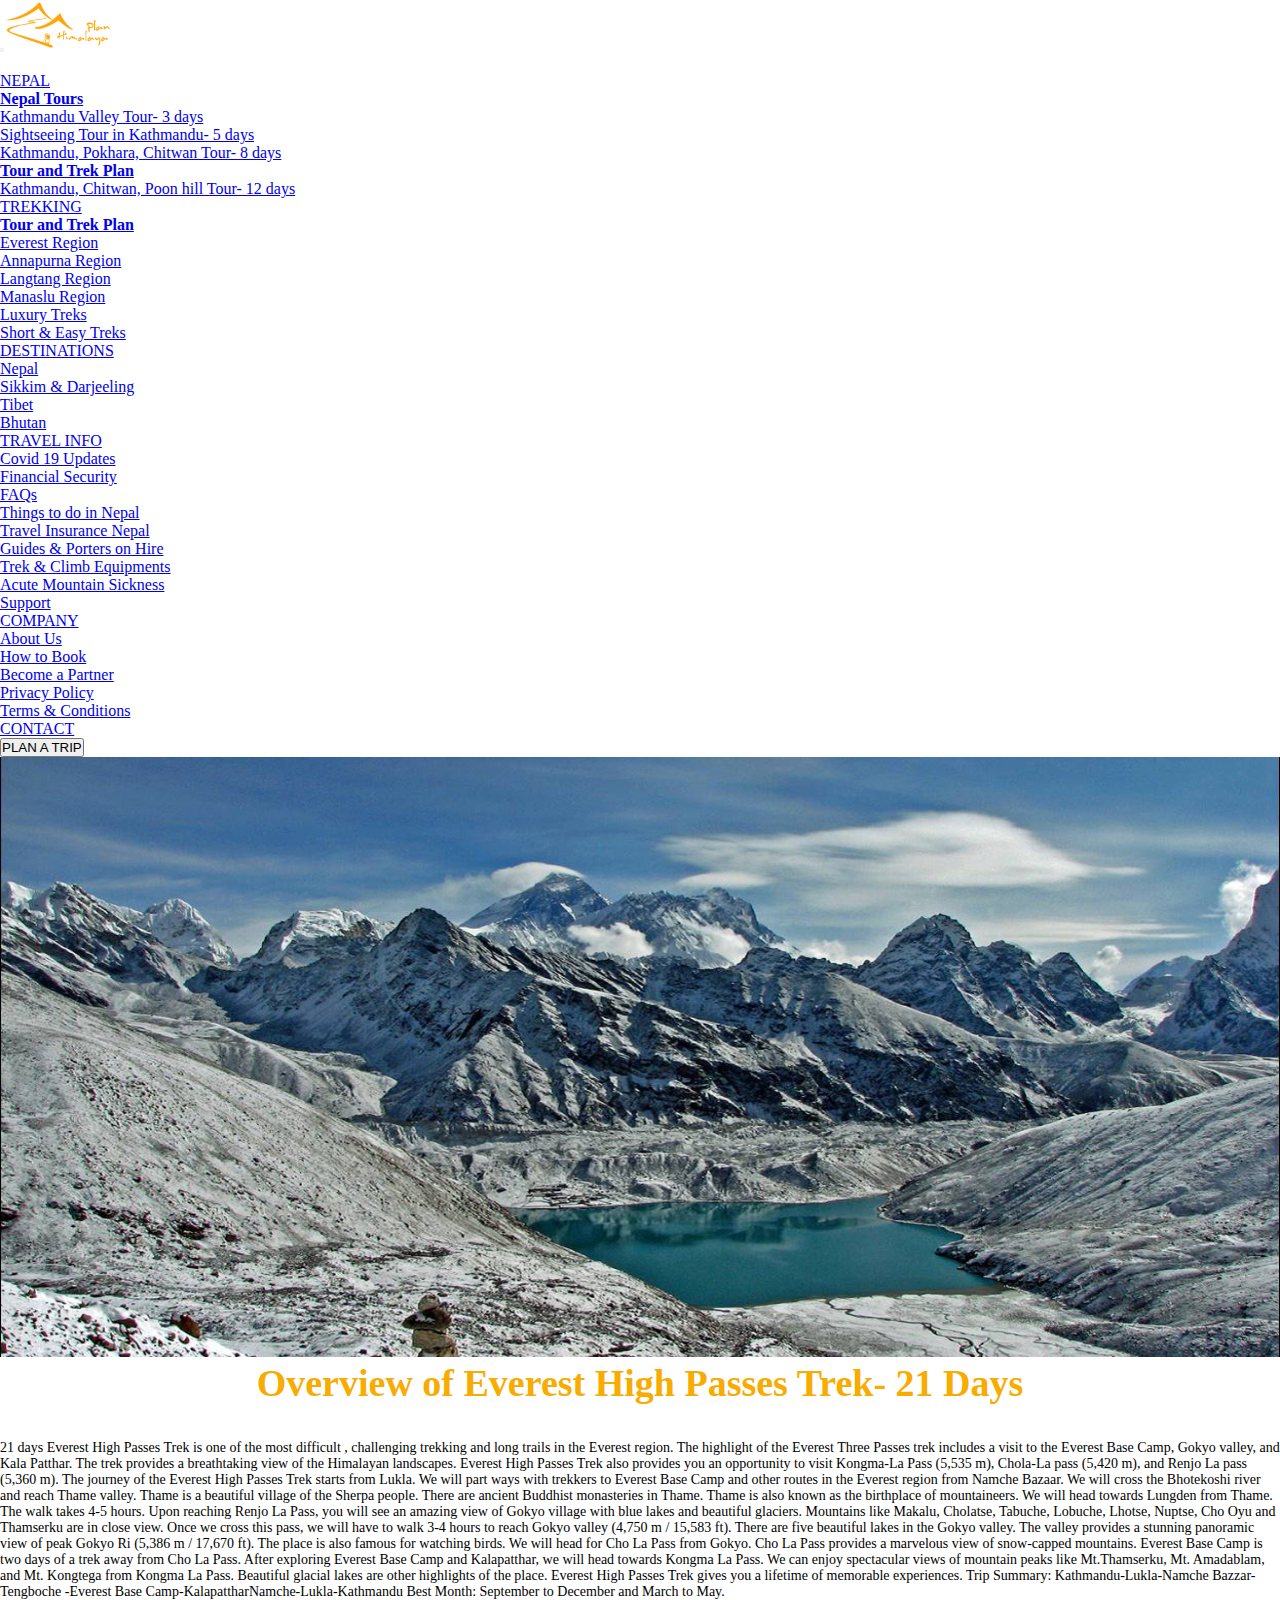
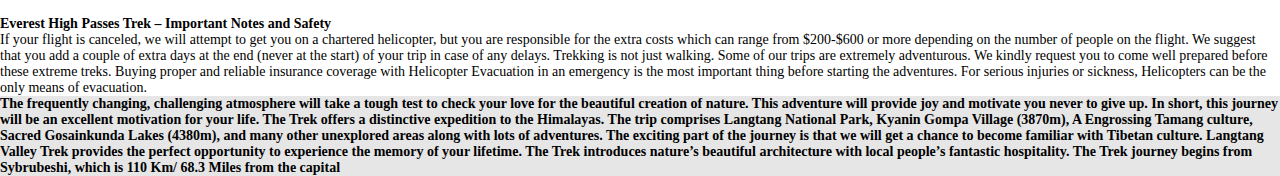
<file: Planhimalaya/evhigh.html>
<!DOCTYPE html>
<html>
<head>
	<title>Everest High Passes Trek- 21 Days</title>
	<link rel="stylesheet" type="text/css" href="new project.css">

	 <link href="https://cdn.jsdelivr.net/npm/bootstrap@5.3.0/dist/css/bootstrap.min.css" rel="stylesheet" integrity="sha384-9ndCyUaIbzAi2FUVXJi0CjmCapSmO7SnpJef0486qhLnuZ2cdeRhO02iuK6FUUVM" crossorigin="anonymous">

</head>
<body>

		<nav class="navbar navbar-expand-lg">
  <div class="container-fluid">
 
    <button class="navbar-toggler bg-body-tertiary" type="button" data-bs-toggle="collapse" data-bs-target="#navbarNav" aria-controls="navbarNav" aria-expanded="false" aria-label="Toggle navigation">
      <span class="navbar-toggler-icon"></span>
    </button><a class="navbar-brand" href="#"><img src="planhimalaya.webp" class="logo"></a>
   
    <div class="collapse navbar-collapse" id="navbarNav">


       <ul class="navbar-nav nav">
       	 <li class="nav-item">
          <a class="nav-link" href="#"><i class="fa-solid fa-house-chimney"></i></a>
        </li>
          <li class="nav-item dropdown">
          <a class="nav-link dropdown-toggle" href="#" role="button" data-bs-toggle="dropdown" aria-expanded="false">
            NEPAL
          </a>
                     <ul class="dropdown-menu">
                   <li><a class="dropdown-item" href="#"><strong>Nepal Tours</strong></a></li>
             
                 <li><a class="dropdown-item" href="#">Kathmandu Valley Tour- 3 days</a></li>
                 <li><a class="dropdown-item" href="#">Sightseeing Tour in Kathmandu- 5 days</a></li>
            <li><a class="dropdown-item" href="#">Kathmandu, Pokhara, Chitwan Tour- 8 days</a></li>
               
           
            <li><a class="dropdown-item" href="#"><strong>Tour and Trek Plan</strong></a>
             
                <li><a class="dropdown-item" href="#">Kathmandu, Chitwan, Poon hill Tour- 12 days </a></li> 
       

          
        </li>
      </ul>



        <li class="nav-item dropdown">
          <a class="nav-link dropdown-toggle" href="#" role="button" data-bs-toggle="dropdown" aria-expanded="false">
            TREKKING
          </a>
          <ul class="dropdown-menu">
            <li><a class="dropdown-item" href="#"><strong>Tour and Trek Plan</strong></a>
                <li><a class="dropdown-item" href="#">Everest Region</a></li>
            <li><a class="dropdown-item" href="#">Annapurna Region</a></li>
            <li><a class="dropdown-item" href="#">Langtang Region</a></li>
            <li><a class="dropdown-item" href="#">Manaslu Region</a></li>
            <li><a class="dropdown-item" href="#">Luxury Treks</a></li>
            <li><a class="dropdown-item" href="#">Short & Easy Treks</a></li>
          </ul>
        </li>



        <li class="nav-item dropdown">
          <a class="nav-link dropdown-toggle" href="#" role="button" data-bs-toggle="dropdown" aria-expanded="false">
            DESTINATIONS
          </a>
          <ul class="dropdown-menu">
            <li><a class="dropdown-item" href="#">Nepal</a></li>
            <li><a class="dropdown-item" href="#">Sikkim & Darjeeling</a></li>
            <li><a class="dropdown-item" href="#">Tibet</a></li>
              <li><a class="dropdown-item" href="#">Bhutan</a></li>
          </ul>
        </li>



          <li class="nav-item dropdown">
          <a class="nav-link dropdown-toggle" href="#" role="button" data-bs-toggle="dropdown" aria-expanded="false">
            TRAVEL INFO
          </a>
          <ul class="dropdown-menu">
            <li><a class="dropdown-item" href="#">Covid 19 Updates</a></li>
            <li><a class="dropdown-item" href="#">Financial Security</a></li>
            <li><a class="dropdown-item" href="#">FAQs</a></li>
            <li><a class="dropdown-item" href="#">Things to do in Nepal</a></li>
            <li><a class="dropdown-item" href="#">Travel Insurance Nepal</a></li>
            <li><a class="dropdown-item" href="#">Guides & Porters on Hire</a></li>
            <li><a class="dropdown-item" href="#">Trek & Climb Equipments</a></li>
            <li><a class="dropdown-item" href="#">Acute Mountain Sickness</a></li>
            <li><a class="dropdown-item" href="#">Support</a></li>
          </ul>
        </li>


        
        <li class="nav-item dropdown">
          <a class="nav-link dropdown-toggle" href="#" role="button" data-bs-toggle="dropdown" aria-expanded="false">
            COMPANY
          </a>
          <ul class="dropdown-menu">
            <li><a class="dropdown-item" href="#">About Us</a></li>
            <li><a class="dropdown-item" href="#">How to Book</a></li>
            <li><a class="dropdown-item" href="#">Become a Partner</a></li>
            <li><a class="dropdown-item" href="#">Privacy Policy</a></li>
            <li><a class="dropdown-item" href="#">Terms & Conditions</a></li>
          </ul>
        </li>

        
         <li class="nav-item">
          <a class="nav-link" href="#">CONTACT</a>
        </li>
  
       
     
        <button class="btn btn-warning" type="submit">PLAN A TRIP</button>
      </form></li>
  </ul>

    </div>
 </div>
</nav>  


<div class="container-fluid">
	<div class="row">
        	<div class="col-md-12 col-lg-12">
		<div class="image1">
			<img src="Everesthigh.jpg" class="img" height="600" width="100%">
			</div>
		
	</div>
	</div>
</div>
</div>


	<div class="container-fluid">
		<div class="row">
		<div class="col-md-12 col-lg-9">
		<div class="text1">
			<h2>Overview of Everest High Passes Trek- 21 Days</h2>
			<p>21 days Everest High Passes Trek is one of the most difficult , challenging trekking and long trails in the Everest region. The highlight of the Everest Three Passes trek includes a visit to the Everest Base Camp, Gokyo valley, and Kala Patthar.

The trek provides a breathtaking view of the Himalayan landscapes. Everest High Passes Trek also provides you an opportunity to visit Kongma-La Pass (5,535 m), Chola-La pass (5,420 m), and Renjo La pass (5,360 m).

The journey of the Everest High Passes Trek starts from Lukla. We will part ways with trekkers to Everest Base Camp and other routes in the Everest region from Namche Bazaar. We will cross the Bhotekoshi river and reach Thame valley. Thame is a beautiful village of the Sherpa people. There are ancient Buddhist monasteries in Thame. Thame is also known as the birthplace of mountaineers.

We will head towards Lungden from Thame. The walk takes 4-5 hours. Upon reaching Renjo La Pass, you will see an amazing view of Gokyo village with blue lakes and beautiful glaciers. Mountains like Makalu, Cholatse, Tabuche, Lobuche, Lhotse, Nuptse, Cho Oyu and Thamserku are in close view.

Once we cross this pass, we will have to walk 3-4 hours to reach Gokyo valley (4,750 m / 15,583 ft). There are five beautiful lakes in the Gokyo valley.

The valley provides a stunning panoramic view of peak Gokyo Ri (5,386 m / 17,670 ft). The place is also famous for watching birds. We will head for Cho La Pass from Gokyo. Cho La Pass provides a marvelous view of snow-capped mountains. Everest Base Camp is two days of a trek away from Cho La Pass.

After exploring Everest Base Camp and Kalapatthar, we will head towards Kongma La Pass. We can enjoy spectacular views of mountain peaks like Mt.Thamserku, Mt. Amadablam, and Mt. Kongtega from Kongma La Pass. Beautiful glacial lakes are other highlights of the place. Everest High Passes Trek gives you a lifetime of memorable experiences.

Trip Summary: Kathmandu-Lukla-Namche Bazzar- Tengboche -Everest Base Camp-KalapattharNamche-Lukla-Kathmandu

Best Month: September to December and March to May.</p>


<p><br><strong>Everest High Passes Trek – Important Notes and Safety</strong>
<br>
If your flight is canceled, we will attempt to get you on a chartered helicopter, but you are responsible for the extra costs which can range from $200-$600 or more depending on the number of people on the flight.

We suggest that you add a couple of extra days at the end (never at the start) of your trip in case of any delays. Trekking is not just walking. Some of our trips are extremely adventurous.

We kindly request you to come well prepared before these extreme treks. Buying proper and reliable insurance coverage with Helicopter Evacuation in an emergency is the most important thing before starting the adventures. For serious injuries or sickness, Helicopters can be the only means of evacuation.

</p>


</div>
</div>

<div class="col-md-12 col-lg-3" style="background-color: hsl(0, 0%, 90%);">
	<div class="text1">
		<p><strong>The frequently changing, challenging atmosphere will take a tough test to check your love for the beautiful creation of nature. This adventure will provide joy and motivate you never to give up. In short, this journey will be an excellent motivation for your life.

The Trek offers a distinctive expedition to the Himalayas. The trip comprises Langtang National Park, Kyanin Gompa Village (3870m), A Engrossing Tamang culture, Sacred Gosainkunda Lakes (4380m), and many other unexplored areas along with lots of adventures. The exciting part of the journey is that we will get a chance to become familiar with Tibetan culture.

Langtang Valley Trek provides the perfect opportunity to experience the memory of your lifetime. The Trek introduces nature’s beautiful architecture with local people’s fantastic hospitality. The Trek journey begins from Sybrubeshi, which is 110 Km/ 68.3 Miles from the capital </strong></p>
</div>
</div>

</div>
</div>

<script src="https://cdn.jsdelivr.net/npm/@popperjs/core@2.11.8/dist/umd/popper.min.js" integrity="sha384-I7E8VVD/ismYTF4hNIPjVp/Zjvgyol6VFvRkX/vR+Vc4jQkC+hVqc2pM8ODewa9r" crossorigin="anonymous"></script>
<script src="https://cdn.jsdelivr.net/npm/bootstrap@5.3.0/dist/js/bootstrap.min.js" integrity="sha384-fbbOQedDUMZZ5KreZpsbe1LCZPVmfTnH7ois6mU1QK+m14rQ1l2bGBq41eYeM/fS" crossorigin="anonymous"></script>	



</body>
</html>
</file>
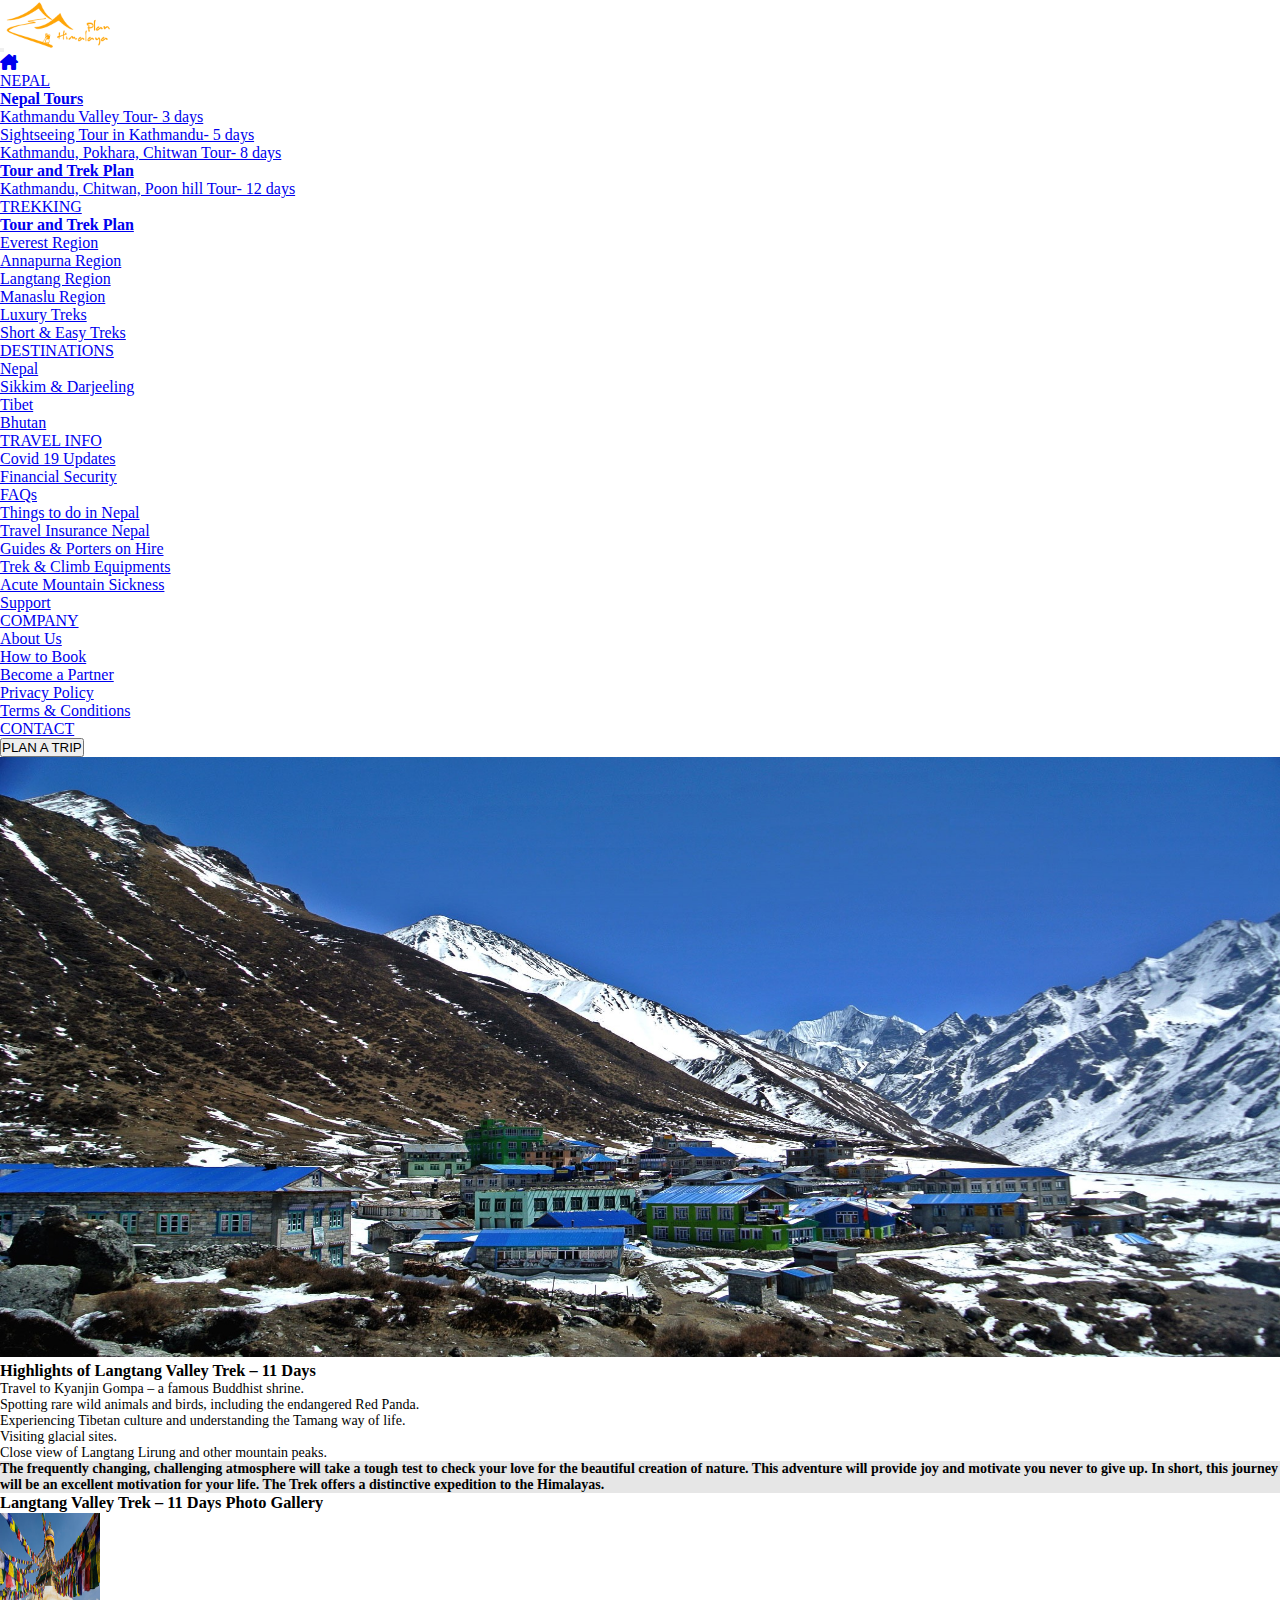
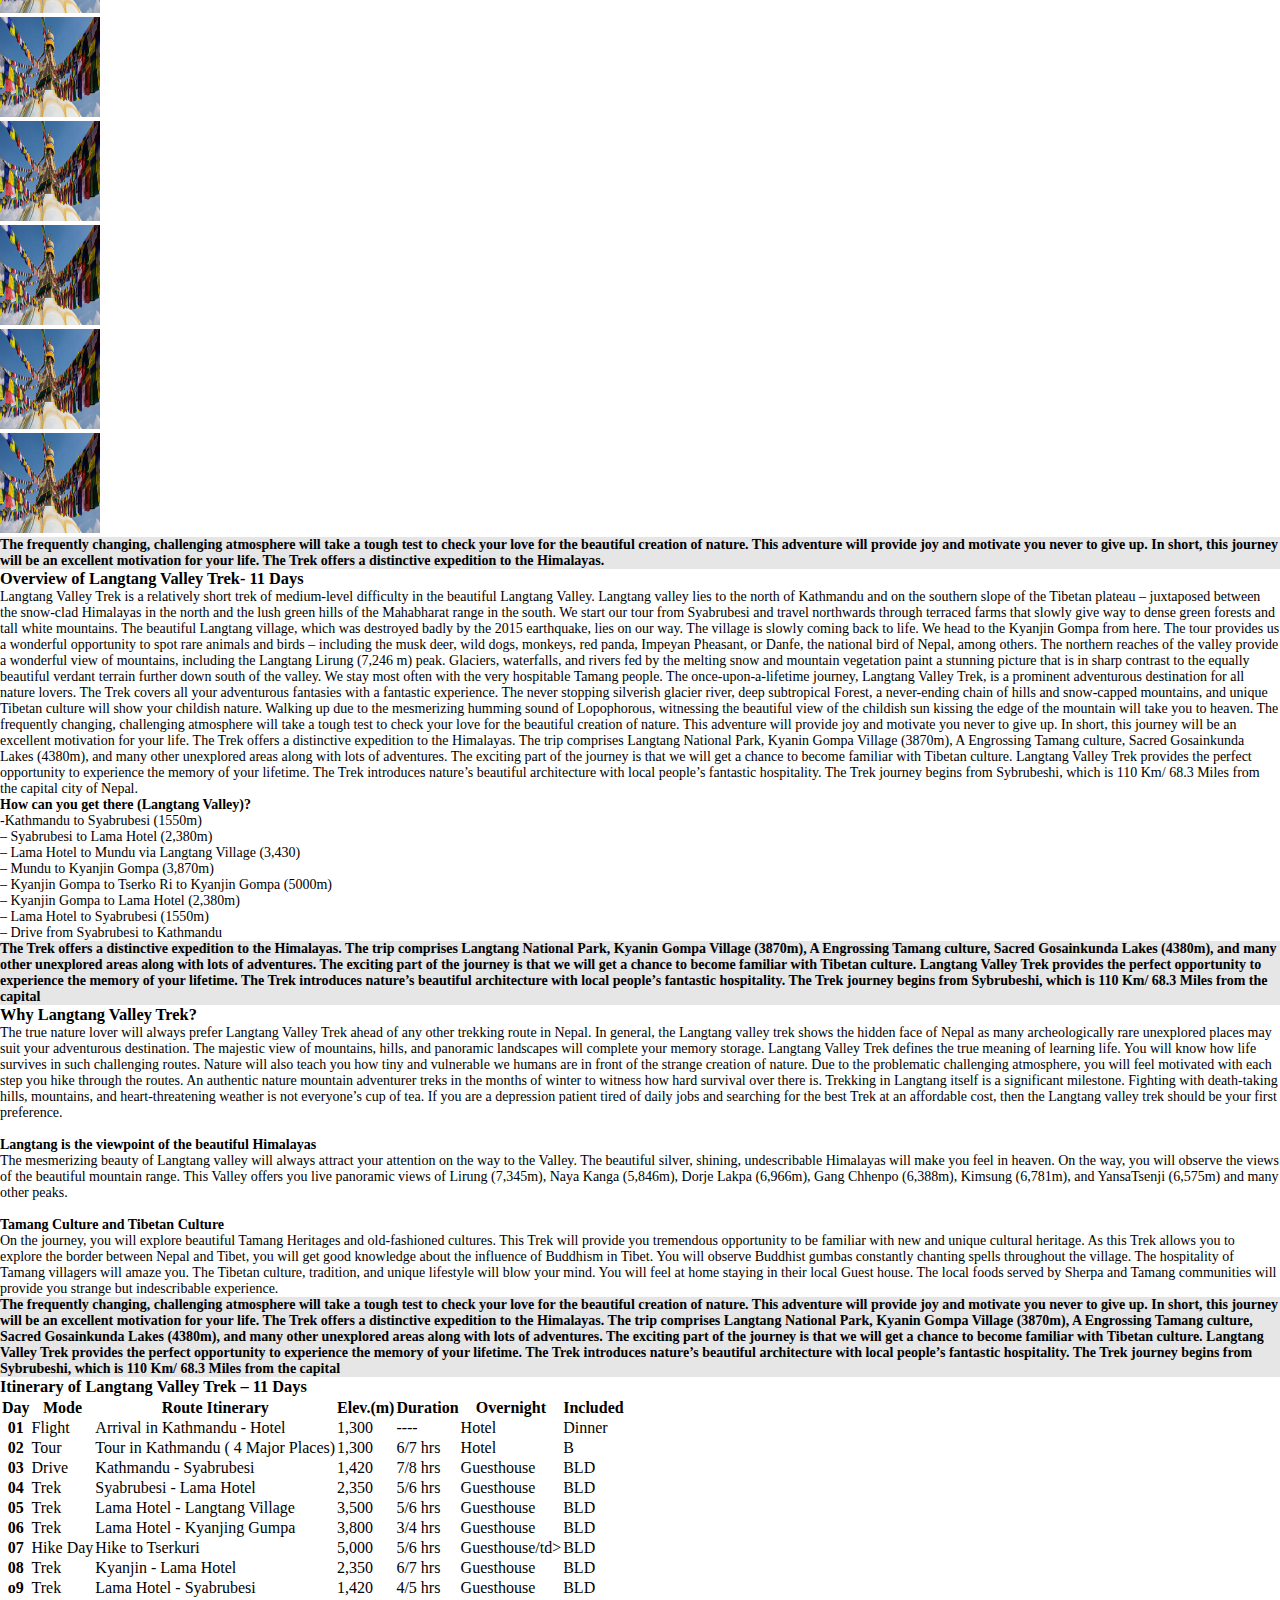
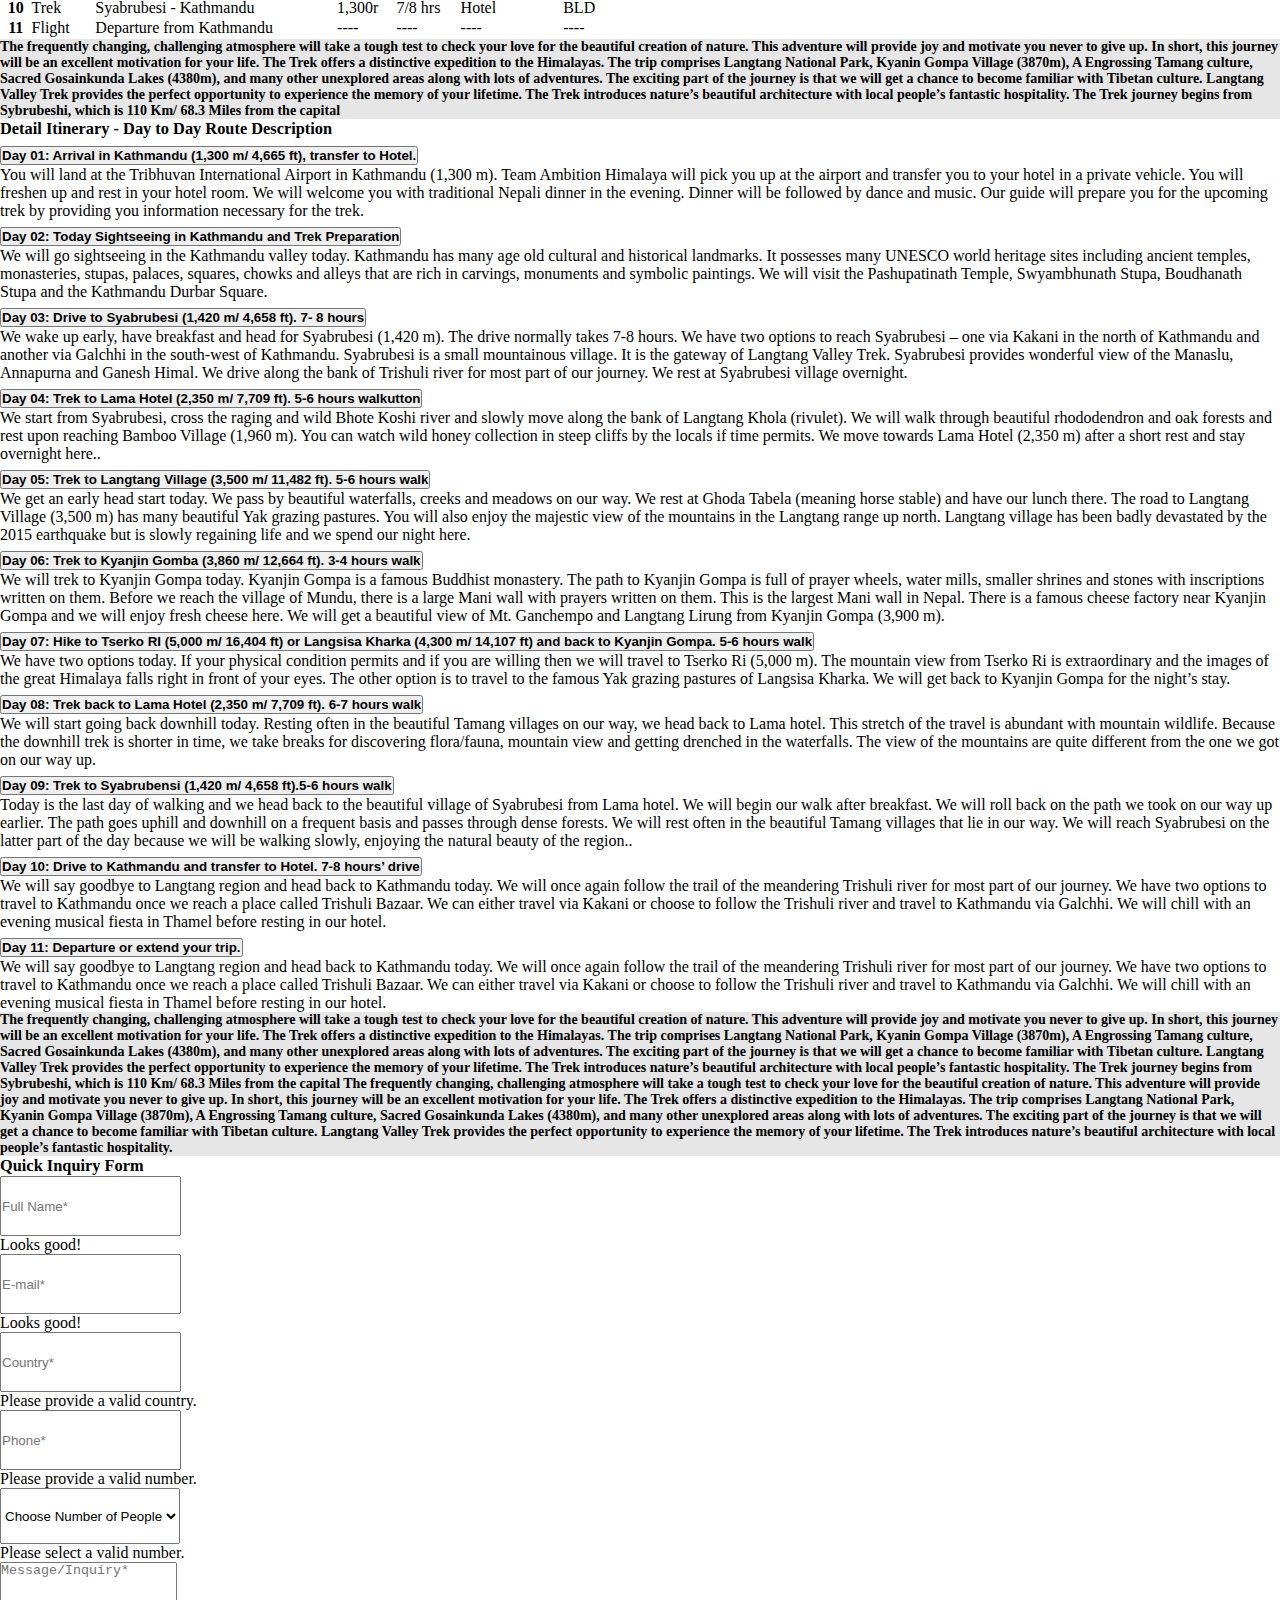
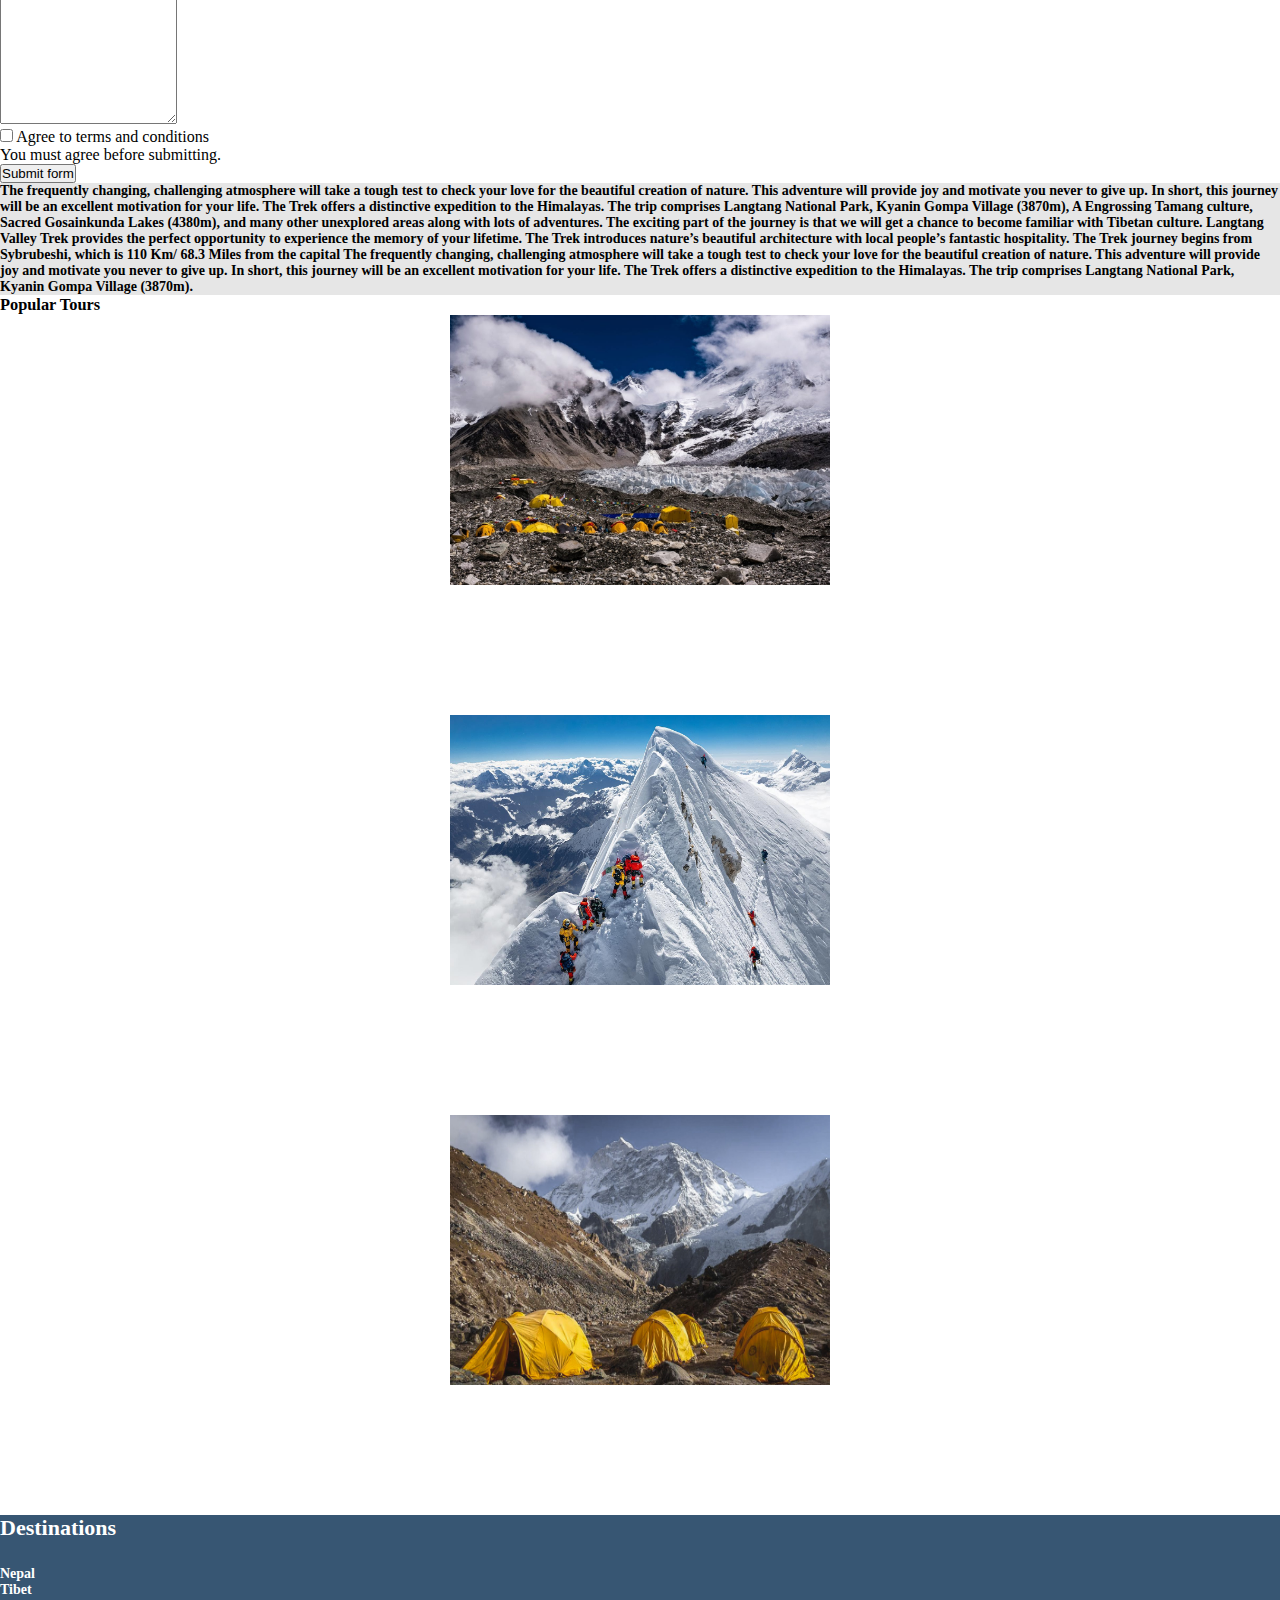
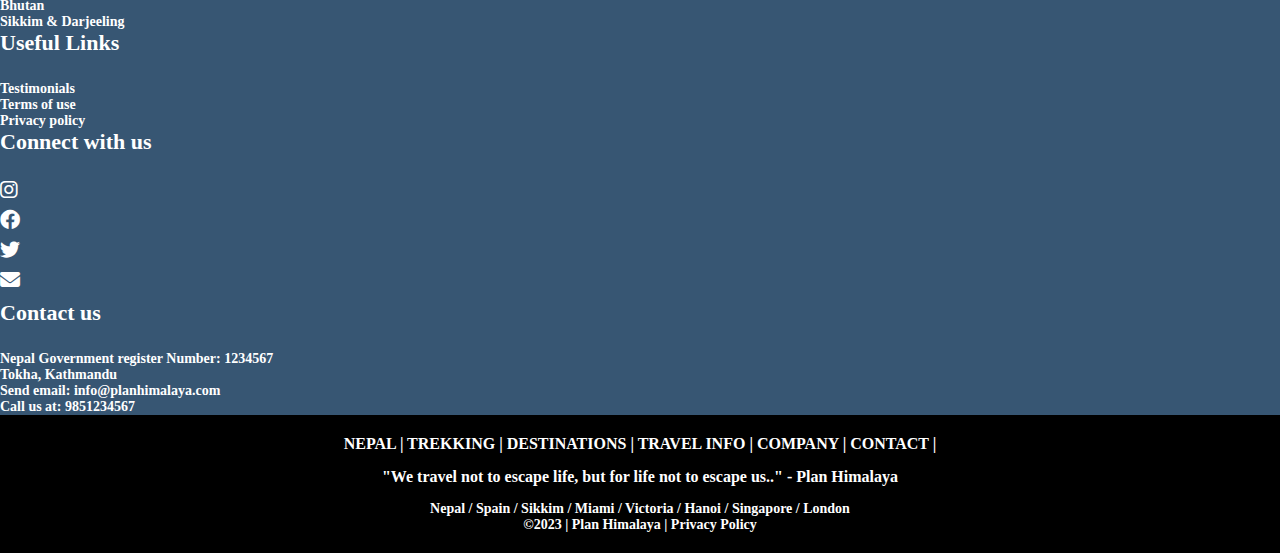
<file: Planhimalaya/langtang.html>
<!DOCTYPE html>
<html>
<head>
	<title>Langtang Valley Trek- 11 Days</title>
	<link rel="stylesheet" type="text/css" href="new project.css">

	 <link href="https://cdn.jsdelivr.net/npm/bootstrap@5.3.0/dist/css/bootstrap.min.css" rel="stylesheet" integrity="sha384-9ndCyUaIbzAi2FUVXJi0CjmCapSmO7SnpJef0486qhLnuZ2cdeRhO02iuK6FUUVM" crossorigin="anonymous">

	 <!----
<link rel="stylesheet" type="text/css" href="https://cdnjs.cloudflare.com/ajax/libs/font-awesome/6.4.0/css/all.min.css">

---->
<link rel="stylesheet" type="text/css" href="assets/css/fontawesome.css">
<link rel="stylesheet" type="text/css" href="assets/css/brands.css">
<link rel="stylesheet" type="text/css" href="assets/css/solid.min.css">

</head>
<body>
	<nav class="navbar navbar-expand-lg">
  <div class="container-fluid"> 
 
    <button class="navbar-toggler bg-body-tertiary" type="button" data-bs-toggle="collapse" data-bs-target="#navbarNav" aria-controls="navbarNav" aria-expanded="false" aria-label="Toggle navigation">
      <span class="navbar-toggler-icon"></span>
    </button><a class="navbar-brand" href="#"><img src="planhimalaya.webp" class="logo"></a>
   
    <div class="collapse navbar-collapse" id="navbarNav">


       <ul class="navbar-nav nav">
       	 <li class="nav-item">
          <a class="nav-link" href="#"><i class="fa-solid fa-house-chimney"></i></a>
        </li>
          <li class="nav-item dropdown">
          <a class="nav-link dropdown-toggle" href="#" role="button" data-bs-toggle="dropdown" aria-expanded="false">
            NEPAL
          </a>
                     <ul class="dropdown-menu">
                   <li><a class="dropdown-item" href="#"><strong>Nepal Tours</strong></a></li>
             
                 <li><a class="dropdown-item" href="#">Kathmandu Valley Tour- 3 days</a></li>
                 <li><a class="dropdown-item" href="#">Sightseeing Tour in Kathmandu- 5 days</a></li>
            <li><a class="dropdown-item" href="#">Kathmandu, Pokhara, Chitwan Tour- 8 days</a></li>
               
           
            <li><a class="dropdown-item" href="#"><strong>Tour and Trek Plan</strong></a>
             
                <li><a class="dropdown-item" href="#">Kathmandu, Chitwan, Poon hill Tour- 12 days </a></li> 
       

          
        </li>
      </ul>
    </li>



        <li class="nav-item dropdown">
          <a class="nav-link dropdown-toggle" href="#" role="button" data-bs-toggle="dropdown" aria-expanded="false">
            TREKKING
          </a>
          <ul class="dropdown-menu">
            <li><a class="dropdown-item" href="#"><strong>Tour and Trek Plan</strong></a>
                <li><a class="dropdown-item" href="#">Everest Region</a></li>
            <li><a class="dropdown-item" href="#">Annapurna Region</a></li>
            <li><a class="dropdown-item" href="#">Langtang Region</a></li>
            <li><a class="dropdown-item" href="#">Manaslu Region</a></li>
            <li><a class="dropdown-item" href="#">Luxury Treks</a></li>
            <li><a class="dropdown-item" href="#">Short & Easy Treks</a></li>
          </ul>
        </li>



        <li class="nav-item dropdown">
          <a class="nav-link dropdown-toggle" href="#" role="button" data-bs-toggle="dropdown" aria-expanded="false">
            DESTINATIONS
          </a>
          <ul class="dropdown-menu">
            <li><a class="dropdown-item" href="#">Nepal</a></li>
            <li><a class="dropdown-item" href="#">Sikkim & Darjeeling</a></li>
            <li><a class="dropdown-item" href="#">Tibet</a></li>
              <li><a class="dropdown-item" href="#">Bhutan</a></li>
          </ul>
        </li>



          <li class="nav-item dropdown">
          <a class="nav-link dropdown-toggle" href="#" role="button" data-bs-toggle="dropdown" aria-expanded="false">
            TRAVEL INFO
          </a>
          <ul class="dropdown-menu">
            <li><a class="dropdown-item" href="#">Covid 19 Updates</a></li>
            <li><a class="dropdown-item" href="#">Financial Security</a></li>
            <li><a class="dropdown-item" href="#">FAQs</a></li>
            <li><a class="dropdown-item" href="#">Things to do in Nepal</a></li>
            <li><a class="dropdown-item" href="#">Travel Insurance Nepal</a></li>
            <li><a class="dropdown-item" href="#">Guides & Porters on Hire</a></li>
            <li><a class="dropdown-item" href="#">Trek & Climb Equipments</a></li>
            <li><a class="dropdown-item" href="#">Acute Mountain Sickness</a></li>
            <li><a class="dropdown-item" href="#">Support</a></li>
          </ul>
        </li>


        
        <li class="nav-item dropdown">
          <a class="nav-link dropdown-toggle" href="#" role="button" data-bs-toggle="dropdown" aria-expanded="false">
            COMPANY
          </a>
          <ul class="dropdown-menu">
            <li><a class="dropdown-item" href="#">About Us</a></li>
            <li><a class="dropdown-item" href="#">How to Book</a></li>
            <li><a class="dropdown-item" href="#">Become a Partner</a></li>
            <li><a class="dropdown-item" href="#">Privacy Policy</a></li>
            <li><a class="dropdown-item" href="#">Terms & Conditions</a></li>
          </ul>
        </li>

        
         <li class="nav-item">
          <a class="nav-link" href="#">CONTACT</a>
        </li>
      
       
     
        <button class="btn btn-warning" type="submit">PLAN A TRIP</button>
      </form></li>
  </ul>

    </div>
 </div>
</nav>  



	<div class="container-fluid">
	<div class="row">
        	<div class="col-md-12 col-lg-12">
		<div class="image1">
			<img src="langtang.jpg" class="img" height="600" width="100%">
			</div>
		
	</div>
	</div>
</div>

<div class="container-fluid">
<div class="row">
	<div class="col-md-12 col-lg-9">
		<div class="text1 m-5">
			<h3><strong>Highlights of Langtang Valley Trek – 11 Days</strong></h3>
			<ul>
			    <li>Travel to Kyanjin Gompa – a famous Buddhist shrine.</li>
			        <li>Spotting rare wild animals and birds, including the endangered Red Panda.</li>
			            <li>Experiencing Tibetan culture and understanding the Tamang way of life.</li>
			                <li>Visiting glacial sites.</li>
			                <li>Close view of Langtang Lirung and other mountain peaks.</li>
			            </ul>
		</div>
	</div>

	<div class="col-md-12 col-lg-3" style="background-color: hsl(0, 0%, 90%);">
	<div class="text1 mt-5">
		<p><strong>The frequently changing, challenging atmosphere will take a tough test to check your love for the beautiful creation of nature. This adventure will provide joy and motivate you never to give up. In short, this journey will be an excellent motivation for your life.
The Trek offers a distinctive expedition to the Himalayas. </strong></p>
</div>
</div>

</div>
</div>


<div class="container-fluid">
<div class="row">
		<div class="col-md-12 col-lg-9">
		<div class="text1 m-5">
				<h3><strong>Langtang Valley Trek – 11 Days Photo Gallery</strong></h3></div>
					<div class="row m-5">
				   <div class="col-md-2 col-lg-2">
	    <div class="image">
			    <img src="nepal.avif" style="width: 100px; height: 100px;"></div></div>

			    <div class="col-md-2 col-lg-2">
			    <div class="image">
			    <img src="nepal.avif" style="width: 100px; height: 100px;"></div></div>

			    <div class="col-md-2 col-lg-2">
			    <div class="image">
			    <img src="nepal.avif" style="width: 100px; height: 100px;"></div></div>

			    <div class="col-md-2 col-lg-2">
			    <div class="image">
			    <img src="nepal.avif" style="width: 100px; height: 100px;"></div></div>

			     <div class="col-md-2 col-lg-2">
			    <div class="image">
			    <img src="nepal.avif" style="width: 100px; height: 100px;"></div></div>

			    <div class="col-md-2 col-lg-2">
			    <div class="image">
			    <img src="nepal.avif" style="width: 100px; height: 100px;"></div></div>
			</div>
		</div>

			    <div class="col-md-12 col-lg-3" style="background-color: hsl(0, 0%, 90%);">
	<div class="text1 mt-5">
		<p><strong>The frequently changing, challenging atmosphere will take a tough test to check your love for the beautiful creation of nature. This adventure will provide joy and motivate you never to give up. In short, this journey will be an excellent motivation for your life.
The Trek offers a distinctive expedition to the Himalayas. </strong></p>
</div>
</div>
		</div>
	</div>



	<div class="container-fluid">
		<div class="row">
		<div class="col-md-12 col-lg-9">
		<div class="text1 m-5">
			<h3><strong>Overview of Langtang Valley Trek- 11 Days</strong></h3>
			<p>Langtang Valley Trek is a relatively short trek of medium-level difficulty in the beautiful Langtang Valley. Langtang valley lies to the north of Kathmandu and on the southern slope of the Tibetan plateau – juxtaposed between the snow-clad Himalayas in the north and the lush green hills of the Mahabharat range in the south. We start our tour from Syabrubesi and travel northwards through terraced farms that slowly give way to dense green forests and tall white mountains.

The beautiful Langtang village, which was destroyed badly by the 2015 earthquake, lies on our way. The village is slowly coming back to life. We head to the Kyanjin Gompa from here. The tour provides us a wonderful opportunity to spot rare animals and birds – including the musk deer, wild dogs, monkeys, red panda, Impeyan Pheasant, or Danfe, the national bird of Nepal, among others.

The northern reaches of the valley provide a wonderful view of mountains, including the Langtang Lirung (7,246 m) peak. Glaciers, waterfalls, and rivers fed by the melting snow and mountain vegetation paint a stunning picture that is in sharp contrast to the equally beautiful verdant terrain further down south of the valley. We stay most often with the very hospitable Tamang people.

The once-upon-a-lifetime journey, Langtang Valley Trek, is a prominent adventurous destination for all nature lovers. The Trek covers all your adventurous fantasies with a fantastic experience. The never stopping silverish glacier river, deep subtropical Forest, a never-ending chain of hills and snow-capped mountains, and unique Tibetan culture will show your childish nature.

Walking up due to the mesmerizing humming sound of Lopophorous, witnessing the beautiful view of the childish sun kissing the edge of the mountain will take you to heaven.

The frequently changing, challenging atmosphere will take a tough test to check your love for the beautiful creation of nature. This adventure will provide joy and motivate you never to give up. In short, this journey will be an excellent motivation for your life.

The Trek offers a distinctive expedition to the Himalayas. The trip comprises Langtang National Park, Kyanin Gompa Village (3870m), A Engrossing Tamang culture, Sacred Gosainkunda Lakes (4380m), and many other unexplored areas along with lots of adventures. The exciting part of the journey is that we will get a chance to become familiar with Tibetan culture.

Langtang Valley Trek provides the perfect opportunity to experience the memory of your lifetime. The Trek introduces nature’s beautiful architecture with local people’s fantastic hospitality. The Trek journey begins from Sybrubeshi, which is 110 Km/ 68.3 Miles from the capital city of Nepal.</p>

<p><strong>How can you get there (Langtang Valley)?</strong>
<br>-Kathmandu to Syabrubesi (1550m)
<br>– Syabrubesi to Lama Hotel (2,380m)
<br>– Lama Hotel to Mundu via Langtang Village (3,430)
<br>– Mundu to Kyanjin Gompa (3,870m)
<br>– Kyanjin Gompa to Tserko Ri to Kyanjin Gompa (5000m)
<br>– Kyanjin Gompa to Lama Hotel (2,380m)
<br>– Lama Hotel to Syabrubesi (1550m)
<br>– Drive from Syabrubesi to Kathmandu</p>
</div>
</div>

<div class="col-md-12 col-lg-3" style="background-color: hsl(0, 0%, 90%);">
<div class="text1 mt-5">
<p><strong>The Trek offers a distinctive expedition to the Himalayas. The trip comprises Langtang National Park, Kyanin Gompa Village (3870m), A Engrossing Tamang culture, Sacred Gosainkunda Lakes (4380m), and many other unexplored areas along with lots of adventures. The exciting part of the journey is that we will get a chance to become familiar with Tibetan culture.

Langtang Valley Trek provides the perfect opportunity to experience the memory of your lifetime. The Trek introduces nature’s beautiful architecture with local people’s fantastic hospitality. The Trek journey begins from Sybrubeshi, which is 110 Km/ 68.3 Miles from the capital </strong></p>
</div>
</div>

</div>
</div>

<div class="container-fluid">
		<div class="row">
		<div class="col-md-12 col-lg-9">
		<div class="text1 m-5">
		<h3><strong>Why Langtang Valley Trek?</strong></h3>
		<p>The true nature lover will always prefer Langtang Valley Trek ahead of any other trekking route in Nepal. In general, the Langtang valley trek shows the hidden face of Nepal as many archeologically rare unexplored places may suit your adventurous destination. The majestic view of mountains, hills, and panoramic landscapes will complete your memory storage.

Langtang Valley Trek defines the true meaning of learning life. You will know how life survives in such challenging routes. Nature will also teach you how tiny and vulnerable we humans are in front of the strange creation of nature.

Due to the problematic challenging atmosphere, you will feel motivated with each step you hike through the routes. An authentic nature mountain adventurer treks in the months of winter to witness how hard survival over there is.

Trekking in Langtang itself is a significant milestone. Fighting with death-taking hills, mountains, and heart-threatening weather is not everyone’s cup of tea. If you are a depression patient tired of daily jobs and searching for the best Trek at an affordable cost, then the Langtang valley trek should be your first preference.</p>

<p><br><strong>Langtang is the viewpoint of the beautiful Himalayas</strong>
<br>The mesmerizing beauty of Langtang valley will always attract your attention on the way to the Valley. The beautiful silver, shining, undescribable Himalayas will make you feel in heaven. On the way, you will observe the views of the beautiful mountain range.

This Valley offers you live panoramic views of Lirung (7,345m), Naya Kanga (5,846m), Dorje Lakpa (6,966m), Gang Chhenpo (6,388m), Kimsung (6,781m), and YansaTsenji (6,575m) and many other peaks.

</p>

<br><strong>Tamang Culture and Tibetan Culture</strong>
<p>On the journey, you will explore beautiful Tamang Heritages and old-fashioned cultures. This Trek will provide you tremendous opportunity to be familiar with new and unique cultural heritage. As this Trek allows you to explore the border between Nepal and Tibet, you will get good knowledge about the influence of Buddhism in Tibet. You will observe Buddhist gumbas constantly chanting spells throughout the village. The hospitality of Tamang villagers will amaze you.

The Tibetan culture, tradition, and unique lifestyle will blow your mind. You will feel at home staying in their local Guest house. The local foods served by Sherpa and Tamang communities will provide you strange but indescribable experience.</p>

</div>
</div>

<div class="col-md-12 col-lg-3" style="background-color: hsl(0, 0%, 90%);">
	<div class="text1 mt-5">
		<p><strong>The frequently changing, challenging atmosphere will take a tough test to check your love for the beautiful creation of nature. This adventure will provide joy and motivate you never to give up. In short, this journey will be an excellent motivation for your life.

The Trek offers a distinctive expedition to the Himalayas. The trip comprises Langtang National Park, Kyanin Gompa Village (3870m), A Engrossing Tamang culture, Sacred Gosainkunda Lakes (4380m), and many other unexplored areas along with lots of adventures. The exciting part of the journey is that we will get a chance to become familiar with Tibetan culture.

Langtang Valley Trek provides the perfect opportunity to experience the memory of your lifetime. The Trek introduces nature’s beautiful architecture with local people’s fantastic hospitality. The Trek journey begins from Sybrubeshi, which is 110 Km/ 68.3 Miles from the capital </strong></p>
</div>
</div>


</div>
</div>

<div class="container-fluid">
	<div class="row">
		<div class="col-md-12 col-lg-9">
			<div class="text1 m-5">
				<h3><strong>Itinerary of Langtang Valley Trek – 11 Days</strong></h3>
			</div>
			<table class="table table-bordered m-4">
   <tr>
      <th scope="col">Day</th>
      <th scope="col">Mode</th>
      <th scope="col">Route Itinerary</th>
      <th scope="col">Elev.(m)</th>
      <th scope="col">Duration</th>
      <th scope="col">Overnight</th>
      <th scope="col">Included</th>
    </tr>
  
    <tr>
      <th scope="row">01</th>
      <td>Flight</td>
      <td>Arrival in Kathmandu - Hotel</td>
      <td>1,300</td>
      <td>----</td>
      <td>Hotel</td>
      <td>Dinner</td>
    </tr>

    <tr>
      <th scope="row">02</th>
      <td>Tour</td>
      <td>Tour in Kathmandu ( 4 Major Places)</td>
      <td>1,300</td>
      <td>6/7 hrs</td>
      <td>Hotel</td>
      <td>B</td>
    </tr>

    <tr>
      <th scope="row">03</th>
      <td>Drive</td>
      <td>Kathmandu - Syabrubesi</td>
      <td>1,420</td>
      <td>7/8 hrs</td>
      <td>Guesthouse</td>
      <td>BLD</td>
    </tr>

     <tr>
      <th scope="row">04</th>
      <td>Trek</td>
      <td>Syabrubesi - Lama Hotel</td>
      <td>2,350</td>
      <td>5/6 hrs</td>
       <td>Guesthouse</td>
      <td>BLD</td>
    </tr>

     <tr>
      <th scope="row">05</th>
      <td>Trek</td>
      <td>Lama Hotel - Langtang Village</td>
      <td>3,500</td>
      <td>5/6 hrs</td>
      <td>Guesthouse</td>
      <td>BLD</td>
    </tr>

     <tr>
      <th scope="row">06</th>
      <td>Trek</td>
      <td>Lama Hotel - Kyanjing Gumpa</td>
      <td>3,800</td>
        <td>3/4 hrs</td>
      <td>Guesthouse</td>
      <td>BLD</td>
    </tr>

     <tr>
      <th scope="row">07</th>
      <td>Hike Day</td>
      <td>Hike to Tserkuri</td>
      <td>5,000</td>
       <td>5/6 hrs</td>
      <td>Guesthouse/td>
      <td>BLD</td>

    </tr>

     <tr>
      <th scope="row">08</th>
      <td>Trek</td>
      <td>Kyanjin - Lama Hotel</td>
      <td>2,350</td>
       <td>6/7 hrs</td>
      <td>Guesthouse</td>
      <td>BLD</td>
    </tr>

     <tr>
      <th scope="row">o9</th>
      <td>Trek</td>
      <td>Lama Hotel - Syabrubesi</td>
      <td>1,420</td>
       <td>4/5 hrs</td>
      <td>Guesthouse</td>
      <td>BLD</td>
    </tr>

     <tr>
      <th scope="row">10</th>
      <td>Trek</td>
      <td>Syabrubesi - Kathmandu</td>
      <td>1,300r</td>
       <td>7/8 hrs</td>
      <td>Hotel</td>
      <td>BLD</td>
    </tr>

     <tr>
      <th scope="row">11</th>
      <td>Flight</td>
      <td>Departure from Kathmandu</td>
      <td>----</td>
       <td>----</td>
      <td>----</td>
      <td>----</td>
    </tr>
    
  
</table>
</div>

<div class="col-md-12 col-lg-3" style="background-color: hsl(0, 0%, 90%);">
	<div class="text1 mt-5">
		<p><strong>The frequently changing, challenging atmosphere will take a tough test to check your love for the beautiful creation of nature. This adventure will provide joy and motivate you never to give up. In short, this journey will be an excellent motivation for your life.

The Trek offers a distinctive expedition to the Himalayas. The trip comprises Langtang National Park, Kyanin Gompa Village (3870m), A Engrossing Tamang culture, Sacred Gosainkunda Lakes (4380m), and many other unexplored areas along with lots of adventures. The exciting part of the journey is that we will get a chance to become familiar with Tibetan culture.

Langtang Valley Trek provides the perfect opportunity to experience the memory of your lifetime. The Trek introduces nature’s beautiful architecture with local people’s fantastic hospitality. The Trek journey begins from Sybrubeshi, which is 110 Km/ 68.3 Miles from the capital </strong></p>
</div>
</div>

</div>
</div>

<div class="container-fluid">
	<div class="row">
		<div class="col-md-12 col-lg-9">
			<div class="text1 m-5">
				<h3><strong>Detail Itinerary - Day to Day Route Description</strong></h3></div>

<div class="accordion m-3" id="accordionExample">
  <div class="accordion-item">
    <h2 class="accordion-header">
      <button class="accordion-button collapsed" type="button" data-bs-toggle="collapse" data-bs-target="#collapseOne" aria-expanded="false" aria-controls="collapseOne">
        <strong>Day 01: Arrival in Kathmandu (1,300 m/ 4,665 ft), transfer to Hotel.</strong>
      </button>
    </h2>
    <div id="collapseOne" class="accordion-collapse collapse" data-bs-parent="#accordionExample">
      <div class="accordion-body">
        <p>You will land at the Tribhuvan International Airport in Kathmandu (1,300 m). Team Ambition Himalaya will pick you up at the airport and transfer you to your hotel in a private vehicle. You will freshen up and rest in your hotel room. We will welcome you with traditional Nepali dinner in the evening. Dinner will be followed by dance and music. Our guide will prepare you for the upcoming trek by providing you information necessary for the trek.</p>
      </div>
    </div>
  </div>

   <div class="accordion-item">
    <h2 class="accordion-header">
      <button class="accordion-button collapsed" type="button" data-bs-toggle="collapse" data-bs-target="#collapseTwo" aria-expanded="false" aria-controls="collapseTwo">
        <strong>Day 02: Today Sightseeing in Kathmandu and Trek Preparation</strong>
      </button>
    </h2>
    <div id="collapseTwo" class="accordion-collapse collapse" data-bs-parent="#accordionExample">
      <div class="accordion-body">
        <p>We will go sightseeing in the Kathmandu valley today. Kathmandu has many age old cultural and historical landmarks. It possesses many UNESCO world heritage sites including ancient temples, monasteries, stupas, palaces, squares, chowks and alleys that are rich in carvings, monuments and symbolic paintings. We will visit the Pashupatinath Temple, Swyambhunath Stupa, Boudhanath Stupa and the Kathmandu Durbar Square.</p>
      </div>
    </div>
  </div>

   <div class="accordion-item">
    <h2 class="accordion-header">
      <button class="accordion-button collapsed" type="button" data-bs-toggle="collapse" data-bs-target="#collapseThree" aria-expanded="false" aria-controls="collapseThree">
        <strong>Day 03: Drive to Syabrubesi (1,420 m/ 4,658 ft). 7- 8 hours</strong>
      </button>
    </h2>
    <div id="collapseThree" class="accordion-collapse collapse" data-bs-parent="#accordionExample">
      <div class="accordion-body">
        <p>We wake up early, have breakfast and head for Syabrubesi (1,420 m). The drive normally takes 7-8 hours. We have two options to reach Syabrubesi – one via Kakani in the north of Kathmandu and another via Galchhi in the south-west of Kathmandu. Syabrubesi is a small mountainous village. It is the gateway of Langtang Valley Trek. Syabrubesi provides wonderful view of the Manaslu, Annapurna and Ganesh Himal. We drive along the bank of Trishuli river for most part of our journey. We rest at Syabrubesi village overnight.</p>
      </div>
    </div>
  </div>

   <div class="accordion-item">
    <h2 class="accordion-header">
      <button class="accordion-button collapsed" type="button" data-bs-toggle="collapse" data-bs-target="#collapseFour" aria-expanded="false" aria-controls="collapseFour">
        <strong>Day 04: Trek to Lama Hotel (2,350 m/ 7,709 ft). 5-6 hours walkutton</strong>
    </h2>
    <div id="collapseFour" class="accordion-collapse collapse" data-bs-parent="#accordionExample">
      <div class="accordion-body">
        <p>We start from Syabrubesi, cross the raging and wild Bhote Koshi river and slowly move along the bank of Langtang Khola (rivulet). We will walk through beautiful rhododendron and oak forests and rest upon reaching Bamboo Village (1,960 m). You can watch wild honey collection in steep cliffs by the locals if time permits. We move towards Lama Hotel (2,350 m) after a short rest and stay overnight here..</p>
      </div>
    </div>
  </div>

   <div class="accordion-item">
    <h2 class="accordion-header">
      <button class="accordion-button collapsed" type="button" data-bs-toggle="collapse" data-bs-target="#collapseFive" aria-expanded="false" aria-controls="collapseFive">
        <strong>Day 05: Trek to Langtang Village (3,500 m/ 11,482 ft). 5-6 hours walk</strong>
      </button>
    </h2>
    <div id="collapseFive" class="accordion-collapse collapse" data-bs-parent="#accordionExample">
      <div class="accordion-body">
        <p>We get an early head start today. We pass by beautiful waterfalls, creeks and meadows on our way. We rest at Ghoda Tabela (meaning horse stable) and have our lunch there. The road to Langtang Village (3,500 m) has many beautiful Yak grazing pastures. You will also enjoy the majestic view of the mountains in the Langtang range up north. Langtang village has been badly devastated by the 2015 earthquake but is slowly regaining life and we spend our night here.</p>
    </div>
  </div>
</div>

   <div class="accordion-item">
    <h2 class="accordion-header">
      <button class="accordion-button collapsed" type="button" data-bs-toggle="collapse" data-bs-target="#collapseSix" aria-expanded="false" aria-controls="collapseSix">
        <strong>Day 06: Trek to Kyanjin Gomba (3,860 m/ 12,664 ft). 3-4 hours walk</strong>
      </button>
    </h2>
    <div id="collapseSix" class="accordion-collapse collapse" data-bs-parent="#accordionExample">
      <div class="accordion-body">
        <p>We will trek to Kyanjin Gompa today. Kyanjin Gompa is a famous Buddhist monastery. The path to Kyanjin Gompa is full of prayer wheels, water mills, smaller shrines and stones with inscriptions written on them. Before we reach the village of Mundu, there is a large Mani wall with prayers written on them. This is the largest Mani wall in Nepal. There is a famous cheese factory near Kyanjin Gompa and we will enjoy fresh cheese here. We will get a beautiful view of Mt. Ganchempo and Langtang Lirung from Kyanjin Gompa (3,900 m).</p>
      </div>
    </div>
  </div>

   <div class="accordion-item">
    <h2 class="accordion-header">
      <button class="accordion-button collapsed" type="button" data-bs-toggle="collapse" data-bs-target="#collapseSeven" aria-expanded="false" aria-controls="collapseSeven">
       <strong>Day 07: Hike to Tserko RI (5,000 m/ 16,404 ft) or Langsisa Kharka (4,300 m/ 14,107 ft) and back to Kyanjin Gompa. 5-6 hours walk</strong>
      </button>
    </h2>
    <div id="collapseSeven" class="accordion-collapse collapse" data-bs-parent="#accordionExample">
      <div class="accordion-body">
        <p>We have two options today. If your physical condition permits and if you are willing then we will travel to Tserko Ri (5,000 m). The mountain view from Tserko Ri is extraordinary and the images of the great Himalaya falls right in front of your eyes. The other option is to travel to the famous Yak grazing pastures of Langsisa Kharka. We will get back to Kyanjin Gompa for the night’s stay.</p>
    </div>
  </div>
</div>

   <div class="accordion-item">
    <h2 class="accordion-header">
      <button class="accordion-button collapsed" type="button" data-bs-toggle="collapse" data-bs-target="#collapseEight" aria-expanded="false" aria-controls="collapseEight">
        <strong>Day 08: Trek back to Lama Hotel (2,350 m/ 7,709 ft). 6-7 hours walk</strong>
      </button>
    </h2>
    <div id="collapseEight" class="accordion-collapse collapse" data-bs-parent="#accordionExample">
      <div class="accordion-body">
        <p>We will start going back downhill today. Resting often in the beautiful Tamang villages on our way, we head back to Lama hotel. This stretch of the travel is abundant with mountain wildlife. Because the downhill trek is shorter in time, we take breaks for discovering flora/fauna, mountain view and getting drenched in the waterfalls. The view of the mountains are quite different from the one we got on our way up.</p>
      </div>
    </div>
  </div>


  <div class="accordion-item">
    <h2 class="accordion-header">
      <button class="accordion-button collapsed" type="button" data-bs-toggle="collapse" data-bs-target="#collapseNine" aria-expanded="false" aria-controls="collapseNine">
        <strong>Day 09: Trek to Syabrubensi (1,420 m/ 4,658 ft).5-6 hours walk</strong>
      </button>
    </h2>
    <div id="collapseNine" class="accordion-collapse collapse" data-bs-parent="#accordionExample">
      <div class="accordion-body">
        <p>Today is the last day of walking and we head back to the beautiful village of Syabrubesi from Lama hotel. We will begin our walk after breakfast. We will roll back on the path we took on our way up earlier. The path goes uphill and downhill on a frequent basis and passes through dense forests. We will rest often in the beautiful Tamang villages that lie in our way. We will reach Syabrubesi on the latter part of the day because we will be walking slowly, enjoying the natural beauty of the region..</p>
      </div>
    </div>
  </div>


   <div class="accordion-item">
    <h2 class="accordion-header">
      <button class="accordion-button collapsed" type="button" data-bs-toggle="collapse" data-bs-target="#collapseTen" aria-expanded="false" aria-controls="collapseTen">
       <strong>Day 10: Drive to Kathmandu and transfer to Hotel. 7-8 hours’ drive</strong>
      </button>
    </h2>
    <div id="collapseTen" class="accordion-collapse collapse" data-bs-parent="#accordionExample">
      <div class="accordion-body">
        <p>We will say goodbye to Langtang region and head back to Kathmandu today. We will once again follow the trail of the meandering Trishuli river for most part of our journey. We have two options to travel to Kathmandu once we reach a place called Trishuli Bazaar. We can either travel via Kakani or choose to follow the Trishuli river and travel to Kathmandu via Galchhi. We will chill with an evening musical fiesta in Thamel before resting in our hotel.</p>
      </div>
    </div>
  </div>

   <div class="accordion-item">
    <h2 class="accordion-header">
      <button class="accordion-button collapsed" type="button" data-bs-toggle="collapse" data-bs-target="#collapseEleven" aria-expanded="false" aria-controls="collapseEleven">
        <strong>Day 11: Departure or extend your trip.</strong>
      </button>
    </h2>
    <div id="collapseEleven" class="accordion-collapse collapse" data-bs-parent="#accordionExample">
      <div class="accordion-body">
        <p>We will say goodbye to Langtang region and head back to Kathmandu today. We will once again follow the trail of the meandering Trishuli river for most part of our journey. We have two options to travel to Kathmandu once we reach a place called Trishuli Bazaar. We can either travel via Kakani or choose to follow the Trishuli river and travel to Kathmandu via Galchhi. We will chill with an evening musical fiesta in Thamel before resting in our hotel.</p>
      </div>
    </div>
  </div>
</div>

</div>


<div class="col-md-12 col-lg-3" style="background-color: hsl(0, 0%, 90%);">
	<div class="text1 mt-5">
		<p><strong>The frequently changing, challenging atmosphere will take a tough test to check your love for the beautiful creation of nature. This adventure will provide joy and motivate you never to give up. In short, this journey will be an excellent motivation for your life.

The Trek offers a distinctive expedition to the Himalayas. The trip comprises Langtang National Park, Kyanin Gompa Village (3870m), A Engrossing Tamang culture, Sacred Gosainkunda Lakes (4380m), and many other unexplored areas along with lots of adventures. The exciting part of the journey is that we will get a chance to become familiar with Tibetan culture.

Langtang Valley Trek provides the perfect opportunity to experience the memory of your lifetime. The Trek introduces nature’s beautiful architecture with local people’s fantastic hospitality. The Trek journey begins from Sybrubeshi, which is 110 Km/ 68.3 Miles from the capital 
The frequently changing, challenging atmosphere will take a tough test to check your love for the beautiful creation of nature. This adventure will provide joy and motivate you never to give up. In short, this journey will be an excellent motivation for your life.

The Trek offers a distinctive expedition to the Himalayas. The trip comprises Langtang National Park, Kyanin Gompa Village (3870m), A Engrossing Tamang culture, Sacred Gosainkunda Lakes (4380m), and many other unexplored areas along with lots of adventures. The exciting part of the journey is that we will get a chance to become familiar with Tibetan culture.

Langtang Valley Trek provides the perfect opportunity to experience the memory of your lifetime. The Trek introduces nature’s beautiful architecture with local people’s fantastic hospitality.

</strong></p>
</div>
</div>


</div>
</div>

<div class="container-fluid">
	<div class="row">
	       <div class="col-md-12 col-lg-9">
		<div class="text1 m-5 mb-0">
			<h3><strong>Quick Inquiry Form</strong></h3></div>
<form class="row g-3 m-3 needs-validation" novalidate>
  <div class="col-md-12 col-lg-6">
    <label for="validationCustom01" class="form-label"></label>
    <input type="text" class="form-control" id="validationCustom01" placeholder="Full Name*" style="height: 3.5rem;" required>
    <div class="valid-feedback">
      Looks good!
    </div>
  </div>
  <div class="col-md-12 col-lg-6">
    <label for="validationCustom02" class="form-label"></label>
    <input type="text" class="form-control" id="validationCustom02" placeholder="E-mail*" style="height: 3.5rem;"  required>
    <div class="valid-feedback">
      Looks good!
    </div>
  </div>
  <div class="col-md-12 col-lg-6">
    <label for="validationCustom03" class="form-label"></label>
    <input type="text" class="form-control" id="validationCustom03" placeholder="Country*" style="height: 3.5rem;" required>
    <div class="invalid-feedback">
      Please provide a valid country.
    </div>
  </div>
  <div class="col-md-12 col-lg-6">
    <label for="validationCustom04" class="form-label"></label>
    <input type="text" class="form-control" id="validationCustom04" placeholder="Phone*" style="height: 3.5rem;" required>
    <div class="invalid-feedback">
      Please provide a valid number.
    </div>
  </div>
    <div class="col-md-12 col-lg-12">
    <label for="validationCustom05" class="form-label"></label>
    <select class="form-select" id="validationCustom05" style="height: 3.5rem;" required>
      <option selected disabled value="">Choose Number of People</option>
      <option>1</option>
      <option>2</option>
      <option>3</option>
      <option>4</option>
      <option>5</option>
      <option>6</option>
      <option>7</option>
      <option>8</option>
      <option>9</option>
    </select>
    <div class="invalid-feedback">
      Please select a valid number.
    </div>
  </div>
  <div class="col-md-12 col-lg-12">
  <div class="input-group mt-4 mb-4">
  <textarea class="form-control" placeholder="Message/Inquiry*" style="height: 10rem;"></textarea>
</div>
</div>
  <div class="col-md-12 col-lg-12">
    <div class="form-check mb-4">
      <input class="form-check-input" type="checkbox" value="" id="invalidCheck" required>
      <label class="form-check-label" for="invalidCheck">
        Agree to terms and conditions
      </label>
      <div class="invalid-feedback">
        You must agree before submitting.
      </div>
    </div>
  </div>
  <div class="col-md-12 col-lg-12">
    <button class="btn btn-warning mb-4" type="submit">Submit form</button>
  </div>
</form>
</div>

<div class="col-md-12 col-lg-3" style="background-color: hsl(0, 0%, 90%);">
	<div class="text1 mt-5">
		<p><strong>The frequently changing, challenging atmosphere will take a tough test to check your love for the beautiful creation of nature. This adventure will provide joy and motivate you never to give up. In short, this journey will be an excellent motivation for your life.

The Trek offers a distinctive expedition to the Himalayas. The trip comprises Langtang National Park, Kyanin Gompa Village (3870m), A Engrossing Tamang culture, Sacred Gosainkunda Lakes (4380m), and many other unexplored areas along with lots of adventures. The exciting part of the journey is that we will get a chance to become familiar with Tibetan culture.

Langtang Valley Trek provides the perfect opportunity to experience the memory of your lifetime. The Trek introduces nature’s beautiful architecture with local people’s fantastic hospitality. The Trek journey begins from Sybrubeshi, which is 110 Km/ 68.3 Miles from the capital 

The frequently changing, challenging atmosphere will take a tough test to check your love for the beautiful creation of nature. This adventure will provide joy and motivate you never to give up. In short, this journey will be an excellent motivation for your life.

The Trek offers a distinctive expedition to the Himalayas. The trip comprises Langtang National Park, Kyanin Gompa Village (3870m).
</div>
</div>

</div>
</div>

<div class="container-fluid">
  <div class="row">
        <div class="text1 m-5">
      <h3><strong>Popular Tours</strong></h3></div>

        <div class="col-md-12 col-lg-4">
    <div class="image" style="width: 380px; height: 400px;">
 <a href="evbasecamp.html" style="text-decoration: none; color: black;"><img src="everestbase.png" class="img2" style="height: 270px;">
  </a>
 </div>
</div>
 <div class="col-md-12 col-lg-4">
    <div class="image" style="width: 380px; height: 400px;">
 <a href="manaslu.html" style="text-decoration: none; color: black;"><img src="manaslu.jpg" class="img2" style="height: 270px;">
  </a>
 </div>
</div>
 <div class="col-md-12 col-lg-4">
    <div class="image" style="width: 380px; height: 400px;">
 <a href="makalu.html" style="text-decoration: none; color: black;"><img src="makalu.jpg" class="img2" style="height: 270px;">
  </a>
 </div>
</div>
</div>
</div>





<div class="container-fluid">
	<div class="row" style="background-color: #375673;">
	<div class="col-md-12 col-lg-3">
    <div class="text5 m-5">
	<h2>Destinations</h2>
	<p><a class="zzz" href="#">Nepal</a></p>
	<p><a class="zzz" href="#">Tibet</a></p>
	<p><a class="zzz" href="#">Bhutan</a></p>
	<p><a class="zzz" href="#">Sikkim & Darjeeling</a></p>
</div>
</div>

<div class="col-md-12 col-lg-3">
	<div class="text6 m-5">
		<h2>Useful Links</h2>
		<p><a class="zzz" href="#">Testimonials</a></p>
		<p><a class="zzz" href="#">Terms of use</a></p>
		<p><a class="zzz" href="#">Privacy policy</a></p>
	</div>
    </div>

	<div class="col-md-12 col-lg-3">
		<div class="text7 m-5">
		<h2>Connect with us</h2>
		<p><a class="fa-brands fa-instagram" href="https://www.facebook.com/planhimalaya.nepal"></a></p>
		<p><a href="https://www.facebook.com/planhimalaya.nepal" class="fa-brands fa-facebook"></a></p>
		<p><a href="https://www.facebook.com/planhimalaya.nepal" class="fa-brands fa-twitter"></a></p>
	    <p><a href="https://www.facebook.com/planhimalaya.nepal" class="fa-solid fa-envelope"></a></p>
	</div>
</div>


	<div class="col-md-12 col-lg-3">
		<div class="text8 m-5">
	<h2>Contact us</h2>
	<p>Nepal Government register Number: 1234567</p>
    <p><a class="zzz" href="#">Tokha, Kathmandu</a></p>
    <p><a class="zzz" href="#">Send email: info@planhimalaya.com</a></p>
    <p><a class="zzz" href="#">Call us at: 9851234567</a></p>
</div>
</div>
		
</div>
</div>

<div class="container-fluid">
	<div class="row">
	<div class="text9">
	<h2><a class="end" href="12">NEPAL</a>  |  <a class="end" href="12">TREKKING</a>  | <a class="end" href="12"> DESTINATIONS </a> |  <a class="end" href="12">TRAVEL INFO </a> | <a class="end" href="12">COMPANY</a>  |  <a class="end" href="12">CONTACT</a>  |
	</h2>

<p class="berg"><strong>"We travel not to escape life, but for life not to escape us.." - Plan Himalaya</strong></p>

<p>Nepal / Spain / Sikkim / Miami / Victoria / Hanoi / Singapore / London

<br>©2023 | Plan Himalaya | Privacy Policy</p>
</div>
</div>
</div>



<script src="https://cdn.jsdelivr.net/npm/@popperjs/core@2.11.8/dist/umd/popper.min.js" integrity="sha384-I7E8VVD/ismYTF4hNIPjVp/Zjvgyol6VFvRkX/vR+Vc4jQkC+hVqc2pM8ODewa9r" crossorigin="anonymous"></script>
<script src="https://cdn.jsdelivr.net/npm/bootstrap@5.3.0/dist/js/bootstrap.min.js" integrity="sha384-fbbOQedDUMZZ5KreZpsbe1LCZPVmfTnH7ois6mU1QK+m14rQ1l2bGBq41eYeM/fS" crossorigin="anonymous"></script>	


</body>
</html>
</file>
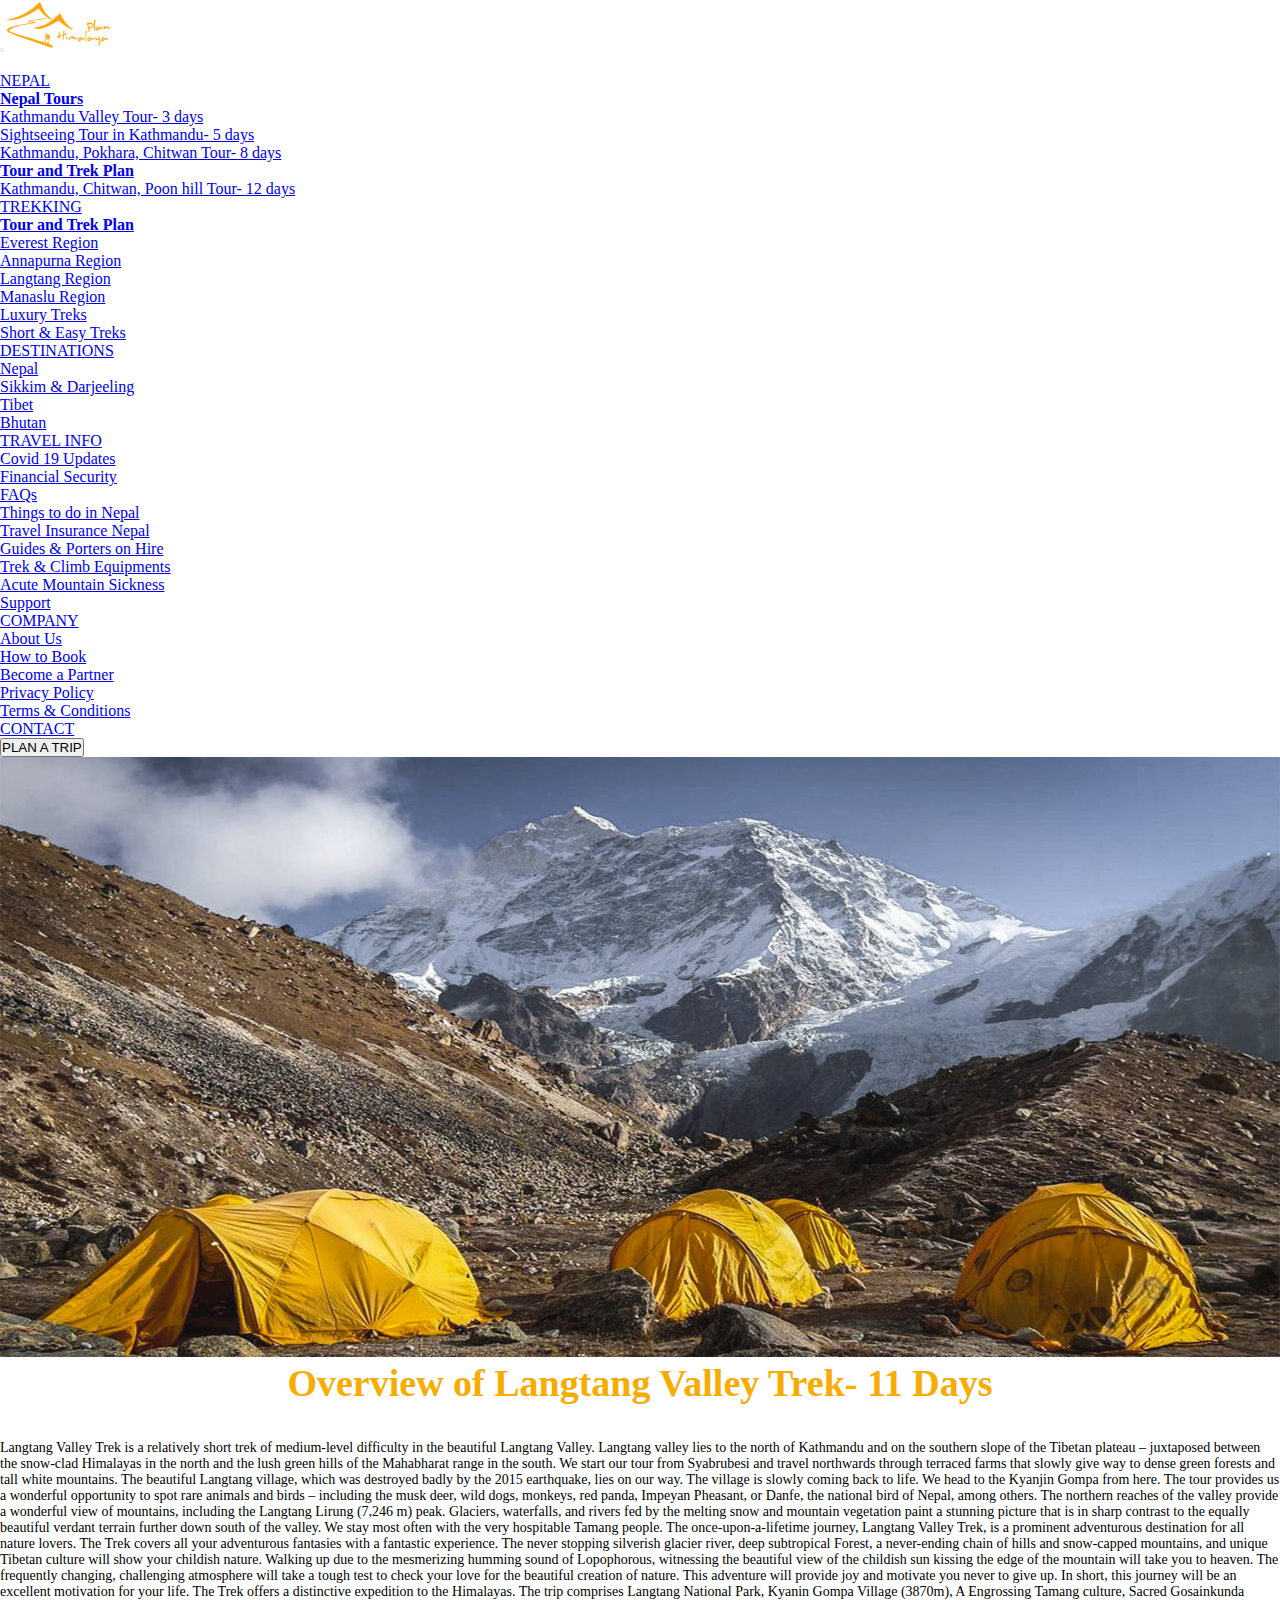
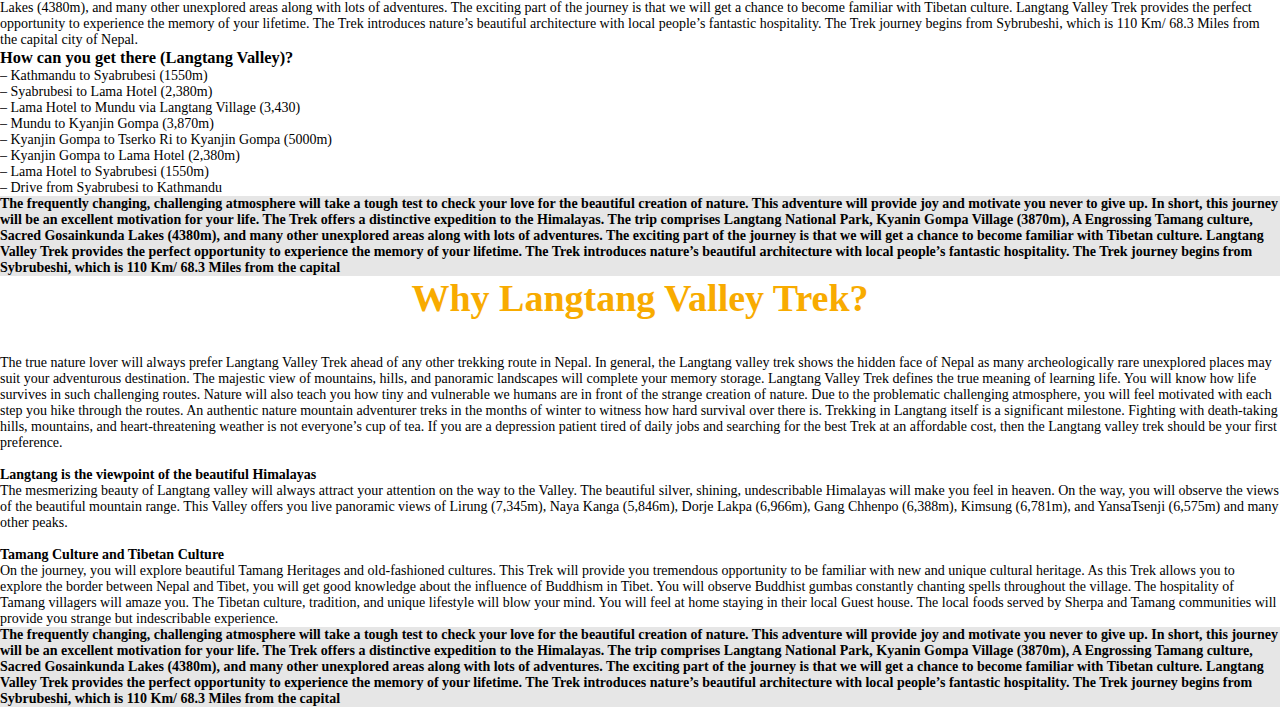
<file: Planhimalaya/makalu.html>
<!DOCTYPE html>
<html>
<head>
	<title>Makalu Base Camp Trek- 19 Days</title>
	<link rel="stylesheet" type="text/css" href="new project.css">

	 <link href="https://cdn.jsdelivr.net/npm/bootstrap@5.3.0/dist/css/bootstrap.min.css" rel="stylesheet" integrity="sha384-9ndCyUaIbzAi2FUVXJi0CjmCapSmO7SnpJef0486qhLnuZ2cdeRhO02iuK6FUUVM" crossorigin="anonymous">

</head>
<body>

	<nav class="navbar navbar-expand-lg">
  <div class="container-fluid">
 
    <button class="navbar-toggler bg-body-tertiary" type="button" data-bs-toggle="collapse" data-bs-target="#navbarNav" aria-controls="navbarNav" aria-expanded="false" aria-label="Toggle navigation">
      <span class="navbar-toggler-icon"></span>
    </button><a class="navbar-brand" href="#"><img src="planhimalaya.webp" class="logo"></a>
   
    <div class="collapse navbar-collapse" id="navbarNav">


       <ul class="navbar-nav nav">
       	 <li class="nav-item">
          <a class="nav-link" href="#"><i class="fa-solid fa-house-chimney"></i></a>
        </li>
          <li class="nav-item dropdown">
          <a class="nav-link dropdown-toggle" href="#" role="button" data-bs-toggle="dropdown" aria-expanded="false">
            NEPAL
          </a>
                     <ul class="dropdown-menu">
                   <li><a class="dropdown-item" href="#"><strong>Nepal Tours</strong></a></li>
             
                 <li><a class="dropdown-item" href="#">Kathmandu Valley Tour- 3 days</a></li>
                 <li><a class="dropdown-item" href="#">Sightseeing Tour in Kathmandu- 5 days</a></li>
            <li><a class="dropdown-item" href="#">Kathmandu, Pokhara, Chitwan Tour- 8 days</a></li>
               
           
            <li><a class="dropdown-item" href="#"><strong>Tour and Trek Plan</strong></a>
             
                <li><a class="dropdown-item" href="#">Kathmandu, Chitwan, Poon hill Tour- 12 days </a></li> 
       

          
        </li>
      </ul>



        <li class="nav-item dropdown">
          <a class="nav-link dropdown-toggle" href="#" role="button" data-bs-toggle="dropdown" aria-expanded="false">
            TREKKING
          </a>
          <ul class="dropdown-menu">
            <li><a class="dropdown-item" href="#"><strong>Tour and Trek Plan</strong></a>
                <li><a class="dropdown-item" href="#">Everest Region</a></li>
            <li><a class="dropdown-item" href="#">Annapurna Region</a></li>
            <li><a class="dropdown-item" href="#">Langtang Region</a></li>
            <li><a class="dropdown-item" href="#">Manaslu Region</a></li>
            <li><a class="dropdown-item" href="#">Luxury Treks</a></li>
            <li><a class="dropdown-item" href="#">Short & Easy Treks</a></li>
          </ul>
        </li>



        <li class="nav-item dropdown">
          <a class="nav-link dropdown-toggle" href="#" role="button" data-bs-toggle="dropdown" aria-expanded="false">
            DESTINATIONS
          </a>
          <ul class="dropdown-menu">
            <li><a class="dropdown-item" href="#">Nepal</a></li>
            <li><a class="dropdown-item" href="#">Sikkim & Darjeeling</a></li>
            <li><a class="dropdown-item" href="#">Tibet</a></li>
              <li><a class="dropdown-item" href="#">Bhutan</a></li>
          </ul>
        </li>



          <li class="nav-item dropdown">
          <a class="nav-link dropdown-toggle" href="#" role="button" data-bs-toggle="dropdown" aria-expanded="false">
            TRAVEL INFO
          </a>
          <ul class="dropdown-menu">
            <li><a class="dropdown-item" href="#">Covid 19 Updates</a></li>
            <li><a class="dropdown-item" href="#">Financial Security</a></li>
            <li><a class="dropdown-item" href="#">FAQs</a></li>
            <li><a class="dropdown-item" href="#">Things to do in Nepal</a></li>
            <li><a class="dropdown-item" href="#">Travel Insurance Nepal</a></li>
            <li><a class="dropdown-item" href="#">Guides & Porters on Hire</a></li>
            <li><a class="dropdown-item" href="#">Trek & Climb Equipments</a></li>
            <li><a class="dropdown-item" href="#">Acute Mountain Sickness</a></li>
            <li><a class="dropdown-item" href="#">Support</a></li>
          </ul>
        </li>


        
        <li class="nav-item dropdown">
          <a class="nav-link dropdown-toggle" href="#" role="button" data-bs-toggle="dropdown" aria-expanded="false">
            COMPANY
          </a>
          <ul class="dropdown-menu">
            <li><a class="dropdown-item" href="#">About Us</a></li>
            <li><a class="dropdown-item" href="#">How to Book</a></li>
            <li><a class="dropdown-item" href="#">Become a Partner</a></li>
            <li><a class="dropdown-item" href="#">Privacy Policy</a></li>
            <li><a class="dropdown-item" href="#">Terms & Conditions</a></li>
          </ul>
        </li>

        
         <li class="nav-item">
          <a class="nav-link" href="#">CONTACT</a>
        </li>
  
       
     
        <button class="btn btn-warning" type="submit">PLAN A TRIP</button>
      </form></li>
  </ul>

    </div>
 </div>
</nav>  


<div class="container-fluid">
	<div class="row">
        	<div class="col-md-12 col-lg-12">
		<div class="image1">
			<img src="makalu.jpg" class="img" height="600" width="100%">
			</div>
		
	</div>
	</div>
</div>
</div>


	<div class="container-fluid">
		<div class="row">
		<div class="col-md-12 col-lg-9">
		<div class="text1">
			<h2>Overview of Langtang Valley Trek- 11 Days</h2>
			<p>Langtang Valley Trek is a relatively short trek of medium-level difficulty in the beautiful Langtang Valley. Langtang valley lies to the north of Kathmandu and on the southern slope of the Tibetan plateau – juxtaposed between the snow-clad Himalayas in the north and the lush green hills of the Mahabharat range in the south. We start our tour from Syabrubesi and travel northwards through terraced farms that slowly give way to dense green forests and tall white mountains.

The beautiful Langtang village, which was destroyed badly by the 2015 earthquake, lies on our way. The village is slowly coming back to life. We head to the Kyanjin Gompa from here. The tour provides us a wonderful opportunity to spot rare animals and birds – including the musk deer, wild dogs, monkeys, red panda, Impeyan Pheasant, or Danfe, the national bird of Nepal, among others.

The northern reaches of the valley provide a wonderful view of mountains, including the Langtang Lirung (7,246 m) peak. Glaciers, waterfalls, and rivers fed by the melting snow and mountain vegetation paint a stunning picture that is in sharp contrast to the equally beautiful verdant terrain further down south of the valley. We stay most often with the very hospitable Tamang people.

The once-upon-a-lifetime journey, Langtang Valley Trek, is a prominent adventurous destination for all nature lovers. The Trek covers all your adventurous fantasies with a fantastic experience. The never stopping silverish glacier river, deep subtropical Forest, a never-ending chain of hills and snow-capped mountains, and unique Tibetan culture will show your childish nature.

Walking up due to the mesmerizing humming sound of Lopophorous, witnessing the beautiful view of the childish sun kissing the edge of the mountain will take you to heaven.

The frequently changing, challenging atmosphere will take a tough test to check your love for the beautiful creation of nature. This adventure will provide joy and motivate you never to give up. In short, this journey will be an excellent motivation for your life.

The Trek offers a distinctive expedition to the Himalayas. The trip comprises Langtang National Park, Kyanin Gompa Village (3870m), A Engrossing Tamang culture, Sacred Gosainkunda Lakes (4380m), and many other unexplored areas along with lots of adventures. The exciting part of the journey is that we will get a chance to become familiar with Tibetan culture.

Langtang Valley Trek provides the perfect opportunity to experience the memory of your lifetime. The Trek introduces nature’s beautiful architecture with local people’s fantastic hospitality. The Trek journey begins from Sybrubeshi, which is 110 Km/ 68.3 Miles from the capital city of Nepal.</p>

<h3>How can you get there (Langtang Valley)?</h3>
<p>– Kathmandu to Syabrubesi (1550m)
<br>– Syabrubesi to Lama Hotel (2,380m)
<br>– Lama Hotel to Mundu via Langtang Village (3,430)
<br>– Mundu to Kyanjin Gompa (3,870m)
<br>– Kyanjin Gompa to Tserko Ri to Kyanjin Gompa (5000m)
<br>– Kyanjin Gompa to Lama Hotel (2,380m)
<br>– Lama Hotel to Syabrubesi (1550m)
<br>– Drive from Syabrubesi to Kathmandu</p>

</div>
</div>

<div class="col-md-12 col-lg-3" style="background-color: hsl(0, 0%, 90%);">
	<div class="text1">
		<p><strong>The frequently changing, challenging atmosphere will take a tough test to check your love for the beautiful creation of nature. This adventure will provide joy and motivate you never to give up. In short, this journey will be an excellent motivation for your life.

The Trek offers a distinctive expedition to the Himalayas. The trip comprises Langtang National Park, Kyanin Gompa Village (3870m), A Engrossing Tamang culture, Sacred Gosainkunda Lakes (4380m), and many other unexplored areas along with lots of adventures. The exciting part of the journey is that we will get a chance to become familiar with Tibetan culture.

Langtang Valley Trek provides the perfect opportunity to experience the memory of your lifetime. The Trek introduces nature’s beautiful architecture with local people’s fantastic hospitality. The Trek journey begins from Sybrubeshi, which is 110 Km/ 68.3 Miles from the capital </strong></p>
</div>
</div>

</div>
</div>

<div class="container-fluid">
		<div class="row">
		<div class="col-md-12 col-lg-9">
		<div class="text1">
		<h2>Why Langtang Valley Trek?</h2>
		<p>The true nature lover will always prefer Langtang Valley Trek ahead of any other trekking route in Nepal. In general, the Langtang valley trek shows the hidden face of Nepal as many archeologically rare unexplored places may suit your adventurous destination. The majestic view of mountains, hills, and panoramic landscapes will complete your memory storage.

Langtang Valley Trek defines the true meaning of learning life. You will know how life survives in such challenging routes. Nature will also teach you how tiny and vulnerable we humans are in front of the strange creation of nature.

Due to the problematic challenging atmosphere, you will feel motivated with each step you hike through the routes. An authentic nature mountain adventurer treks in the months of winter to witness how hard survival over there is.

Trekking in Langtang itself is a significant milestone. Fighting with death-taking hills, mountains, and heart-threatening weather is not everyone’s cup of tea. If you are a depression patient tired of daily jobs and searching for the best Trek at an affordable cost, then the Langtang valley trek should be your first preference.</p>

<p><br><strong>Langtang is the viewpoint of the beautiful Himalayas</strong>
<br>The mesmerizing beauty of Langtang valley will always attract your attention on the way to the Valley. The beautiful silver, shining, undescribable Himalayas will make you feel in heaven. On the way, you will observe the views of the beautiful mountain range.

This Valley offers you live panoramic views of Lirung (7,345m), Naya Kanga (5,846m), Dorje Lakpa (6,966m), Gang Chhenpo (6,388m), Kimsung (6,781m), and YansaTsenji (6,575m) and many other peaks.

</p>

<br><strong>Tamang Culture and Tibetan Culture</strong>
<p>On the journey, you will explore beautiful Tamang Heritages and old-fashioned cultures. This Trek will provide you tremendous opportunity to be familiar with new and unique cultural heritage. As this Trek allows you to explore the border between Nepal and Tibet, you will get good knowledge about the influence of Buddhism in Tibet. You will observe Buddhist gumbas constantly chanting spells throughout the village. The hospitality of Tamang villagers will amaze you.

The Tibetan culture, tradition, and unique lifestyle will blow your mind. You will feel at home staying in their local Guest house. The local foods served by Sherpa and Tamang communities will provide you strange but indescribable experience.</p>

</div>
</div>
<div class="col-md-12 col-lg-3" style="background-color: hsl(0, 0%, 90%);">
	<div class="text1">
		<p><strong>The frequently changing, challenging atmosphere will take a tough test to check your love for the beautiful creation of nature. This adventure will provide joy and motivate you never to give up. In short, this journey will be an excellent motivation for your life.

The Trek offers a distinctive expedition to the Himalayas. The trip comprises Langtang National Park, Kyanin Gompa Village (3870m), A Engrossing Tamang culture, Sacred Gosainkunda Lakes (4380m), and many other unexplored areas along with lots of adventures. The exciting part of the journey is that we will get a chance to become familiar with Tibetan culture.

Langtang Valley Trek provides the perfect opportunity to experience the memory of your lifetime. The Trek introduces nature’s beautiful architecture with local people’s fantastic hospitality. The Trek journey begins from Sybrubeshi, which is 110 Km/ 68.3 Miles from the capital </strong></p>
</div>
</div>

</div>
</div>

<script src="https://cdn.jsdelivr.net/npm/@popperjs/core@2.11.8/dist/umd/popper.min.js" integrity="sha384-I7E8VVD/ismYTF4hNIPjVp/Zjvgyol6VFvRkX/vR+Vc4jQkC+hVqc2pM8ODewa9r" crossorigin="anonymous"></script>
<script src="https://cdn.jsdelivr.net/npm/bootstrap@5.3.0/dist/js/bootstrap.min.js" integrity="sha384-fbbOQedDUMZZ5KreZpsbe1LCZPVmfTnH7ois6mU1QK+m14rQ1l2bGBq41eYeM/fS" crossorigin="anonymous"></script>	



</body>
</html>
</file>
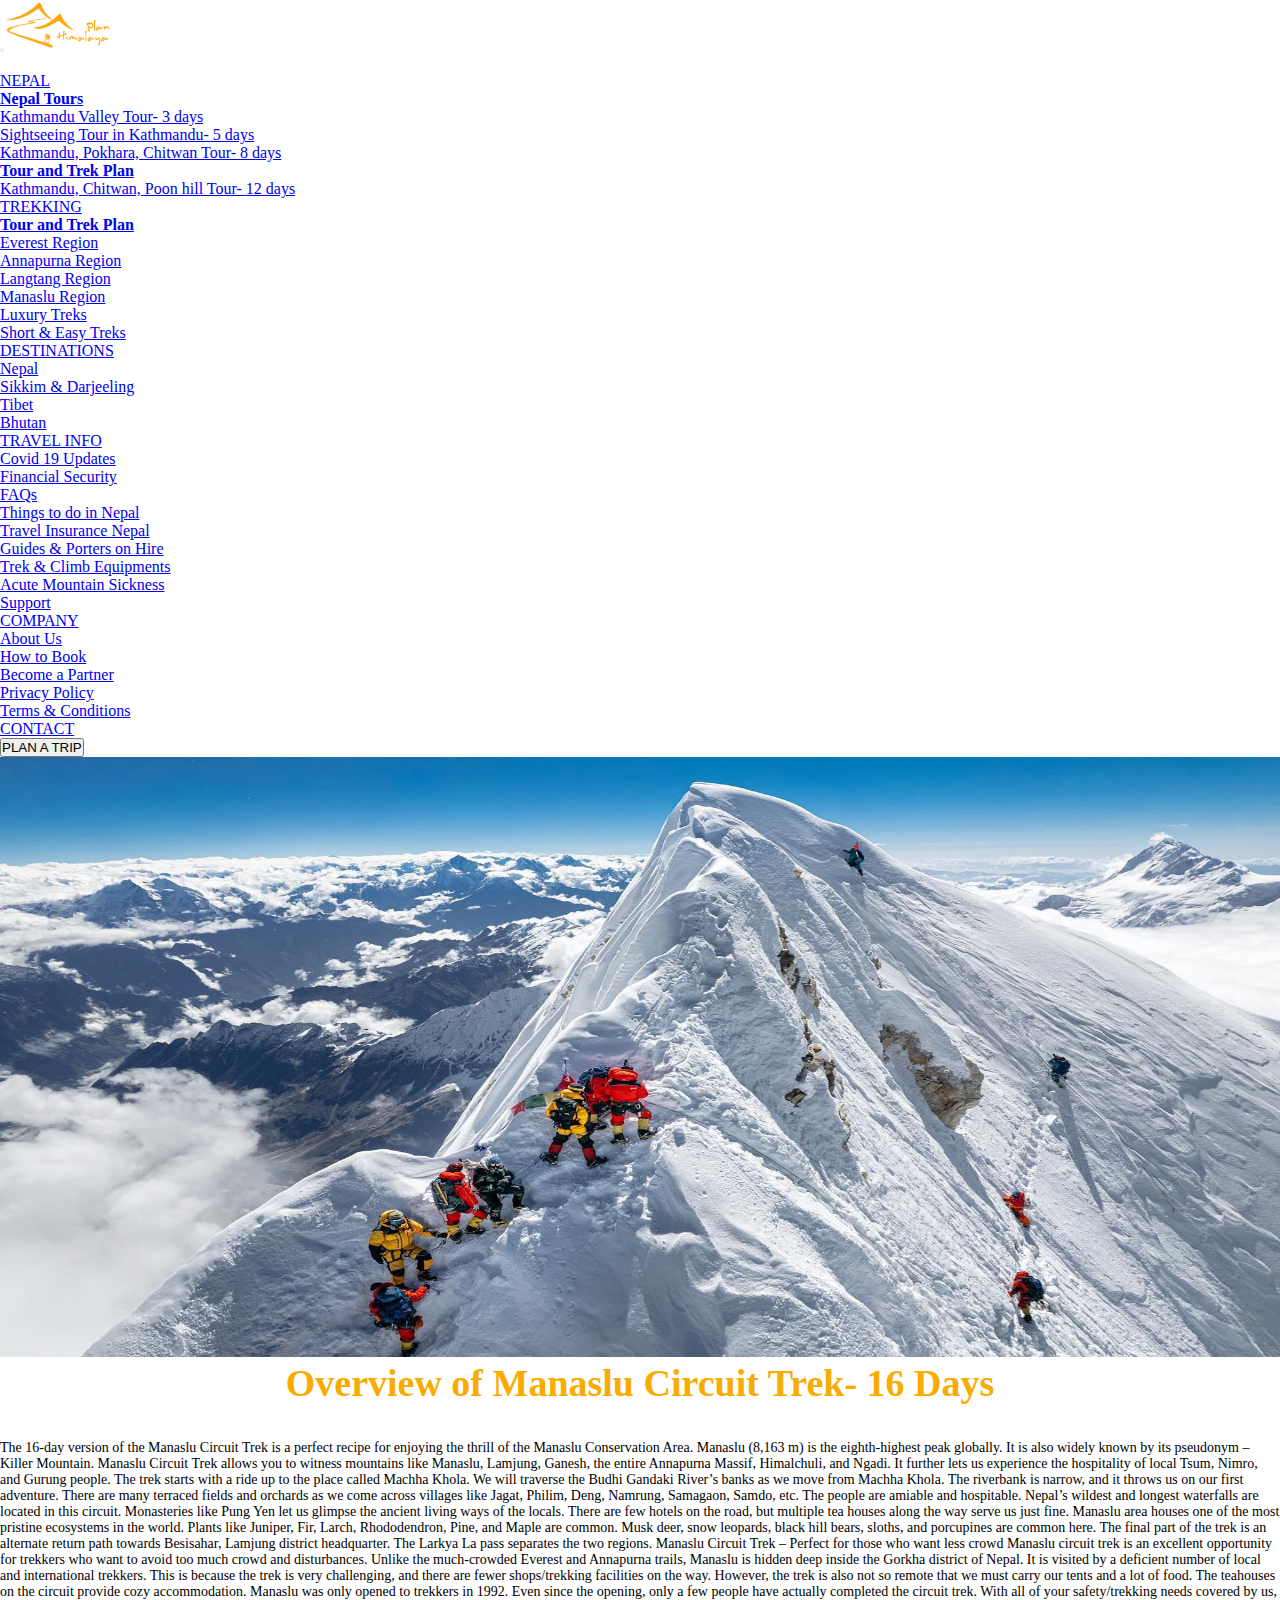
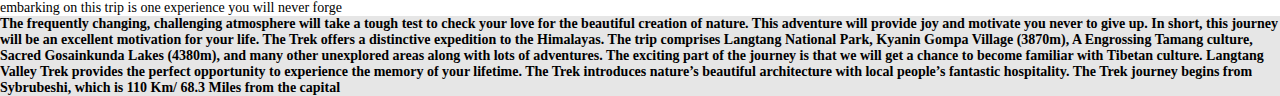
<file: Planhimalaya/manaslu.html>
<!DOCTYPE html>
<html>
<head>
	<title>Manaslu Circuit Trek- 16 Days</title>
	<link rel="stylesheet" type="text/css" href="new project.css">

	 <link href="https://cdn.jsdelivr.net/npm/bootstrap@5.3.0/dist/css/bootstrap.min.css" rel="stylesheet" integrity="sha384-9ndCyUaIbzAi2FUVXJi0CjmCapSmO7SnpJef0486qhLnuZ2cdeRhO02iuK6FUUVM" crossorigin="anonymous">

</head>
<body>


		<nav class="navbar navbar-expand-lg">
  <div class="container-fluid">
 
    <button class="navbar-toggler bg-body-tertiary" type="button" data-bs-toggle="collapse" data-bs-target="#navbarNav" aria-controls="navbarNav" aria-expanded="false" aria-label="Toggle navigation">
      <span class="navbar-toggler-icon"></span>
    </button><a class="navbar-brand" href="#"><img src="planhimalaya.webp" class="logo"></a>
   
    <div class="collapse navbar-collapse" id="navbarNav">


       <ul class="navbar-nav nav">
       	 <li class="nav-item">
          <a class="nav-link" href="#"><i class="fa-solid fa-house-chimney"></i></a>
        </li>
          <li class="nav-item dropdown">
          <a class="nav-link dropdown-toggle" href="#" role="button" data-bs-toggle="dropdown" aria-expanded="false">
            NEPAL
          </a>
                     <ul class="dropdown-menu">
                   <li><a class="dropdown-item" href="#"><strong>Nepal Tours</strong></a></li>
             
                 <li><a class="dropdown-item" href="#">Kathmandu Valley Tour- 3 days</a></li>
                 <li><a class="dropdown-item" href="#">Sightseeing Tour in Kathmandu- 5 days</a></li>
            <li><a class="dropdown-item" href="#">Kathmandu, Pokhara, Chitwan Tour- 8 days</a></li>
               
           
            <li><a class="dropdown-item" href="#"><strong>Tour and Trek Plan</strong></a>
             
                <li><a class="dropdown-item" href="#">Kathmandu, Chitwan, Poon hill Tour- 12 days </a></li> 
       

          
        </li>
      </ul>



        <li class="nav-item dropdown">
          <a class="nav-link dropdown-toggle" href="#" role="button" data-bs-toggle="dropdown" aria-expanded="false">
            TREKKING
          </a>
          <ul class="dropdown-menu">
            <li><a class="dropdown-item" href="#"><strong>Tour and Trek Plan</strong></a>
                <li><a class="dropdown-item" href="#">Everest Region</a></li>
            <li><a class="dropdown-item" href="#">Annapurna Region</a></li>
            <li><a class="dropdown-item" href="#">Langtang Region</a></li>
            <li><a class="dropdown-item" href="#">Manaslu Region</a></li>
            <li><a class="dropdown-item" href="#">Luxury Treks</a></li>
            <li><a class="dropdown-item" href="#">Short & Easy Treks</a></li>
          </ul>
        </li>



        <li class="nav-item dropdown">
          <a class="nav-link dropdown-toggle" href="#" role="button" data-bs-toggle="dropdown" aria-expanded="false">
            DESTINATIONS
          </a>
          <ul class="dropdown-menu">
            <li><a class="dropdown-item" href="#">Nepal</a></li>
            <li><a class="dropdown-item" href="#">Sikkim & Darjeeling</a></li>
            <li><a class="dropdown-item" href="#">Tibet</a></li>
              <li><a class="dropdown-item" href="#">Bhutan</a></li>
          </ul>
        </li>



          <li class="nav-item dropdown">
          <a class="nav-link dropdown-toggle" href="#" role="button" data-bs-toggle="dropdown" aria-expanded="false">
            TRAVEL INFO
          </a>
          <ul class="dropdown-menu">
            <li><a class="dropdown-item" href="#">Covid 19 Updates</a></li>
            <li><a class="dropdown-item" href="#">Financial Security</a></li>
            <li><a class="dropdown-item" href="#">FAQs</a></li>
            <li><a class="dropdown-item" href="#">Things to do in Nepal</a></li>
            <li><a class="dropdown-item" href="#">Travel Insurance Nepal</a></li>
            <li><a class="dropdown-item" href="#">Guides & Porters on Hire</a></li>
            <li><a class="dropdown-item" href="#">Trek & Climb Equipments</a></li>
            <li><a class="dropdown-item" href="#">Acute Mountain Sickness</a></li>
            <li><a class="dropdown-item" href="#">Support</a></li>
          </ul>
        </li>


        
        <li class="nav-item dropdown">
          <a class="nav-link dropdown-toggle" href="#" role="button" data-bs-toggle="dropdown" aria-expanded="false">
            COMPANY
          </a>
          <ul class="dropdown-menu">
            <li><a class="dropdown-item" href="#">About Us</a></li>
            <li><a class="dropdown-item" href="#">How to Book</a></li>
            <li><a class="dropdown-item" href="#">Become a Partner</a></li>
            <li><a class="dropdown-item" href="#">Privacy Policy</a></li>
            <li><a class="dropdown-item" href="#">Terms & Conditions</a></li>
          </ul>
        </li>

        
         <li class="nav-item">
          <a class="nav-link" href="#">CONTACT</a>
        </li>
      
        <button class="btn btn-warning" type="submit">PLAN A TRIP</button>
      </form></li>
  </ul>

    </div>
 </div>
</nav>  


	<div class="container-fluid">
	<div class="row">
        	<div class="col-md-12 col-lg-12">
		<div class="image1">
			<img src="manaslu.jpg" class="img" height="600" width="100%">
			</div>
		
	</div>
	</div>
</div>
</div>

	<div class="container-fluid">
		<div class="row">
		<div class="col-md-12 col-lg-9">
		<div class="text1">
			<h2>Overview of Manaslu Circuit Trek- 16 Days</h2>
			<p>The 16-day version of the Manaslu Circuit Trek is a perfect recipe for enjoying the thrill of the Manaslu Conservation Area. Manaslu (8,163 m) is the eighth-highest peak globally. It is also widely known by its pseudonym – Killer Mountain.

Manaslu Circuit Trek allows you to witness mountains like Manaslu, Lamjung, Ganesh, the entire Annapurna Massif, Himalchuli, and Ngadi. It further lets us experience the hospitality of local Tsum, Nimro, and Gurung people.

The trek starts with a ride up to the place called Machha Khola. We will traverse the Budhi Gandaki River’s banks as we move from Machha Khola. The riverbank is narrow, and it throws us on our first adventure.

There are many terraced fields and orchards as we come across villages like Jagat, Philim, Deng, Namrung, Samagaon, Samdo, etc. The people are amiable and hospitable. Nepal’s wildest and longest waterfalls are located in this circuit.

Monasteries like Pung Yen let us glimpse the ancient living ways of the locals. There are few hotels on the road, but multiple tea houses along the way serve us just fine.

Manaslu area houses one of the most pristine ecosystems in the world. Plants like Juniper, Fir, Larch, Rhododendron, Pine, and Maple are common. Musk deer, snow leopards, black hill bears, sloths, and porcupines are common here.

The final part of the trek is an alternate return path towards Besisahar, Lamjung district headquarter. The Larkya La pass separates the two regions.

Manaslu Circuit Trek – Perfect for those who want less crowd

Manaslu circuit trek is an excellent opportunity for trekkers who want to avoid too much crowd and disturbances. Unlike the much-crowded Everest and Annapurna trails, Manaslu is hidden deep inside the Gorkha district of Nepal. It is visited by a deficient number of local and international trekkers.

This is because the trek is very challenging, and there are fewer shops/trekking facilities on the way. However, the trek is also not so remote that we must carry our tents and a lot of food. The teahouses on the circuit provide cozy accommodation.

Manaslu was only opened to trekkers in 1992. Even since the opening, only a few people have actually completed the circuit trek. With all of your safety/trekking needs covered by us, embarking on this trip is one experience you will never forge</p>


</div>
</div>

<div class="col-md-12 col-lg-3" style="background-color: hsl(0, 0%, 90%);">
	<div class="text1">
		<p><strong>The frequently changing, challenging atmosphere will take a tough test to check your love for the beautiful creation of nature. This adventure will provide joy and motivate you never to give up. In short, this journey will be an excellent motivation for your life.

The Trek offers a distinctive expedition to the Himalayas. The trip comprises Langtang National Park, Kyanin Gompa Village (3870m), A Engrossing Tamang culture, Sacred Gosainkunda Lakes (4380m), and many other unexplored areas along with lots of adventures. The exciting part of the journey is that we will get a chance to become familiar with Tibetan culture.

Langtang Valley Trek provides the perfect opportunity to experience the memory of your lifetime. The Trek introduces nature’s beautiful architecture with local people’s fantastic hospitality. The Trek journey begins from Sybrubeshi, which is 110 Km/ 68.3 Miles from the capital </strong></p>
</div>
</div>

</div>
</div>

<script src="https://cdn.jsdelivr.net/npm/@popperjs/core@2.11.8/dist/umd/popper.min.js" integrity="sha384-I7E8VVD/ismYTF4hNIPjVp/Zjvgyol6VFvRkX/vR+Vc4jQkC+hVqc2pM8ODewa9r" crossorigin="anonymous"></script>
<script src="https://cdn.jsdelivr.net/npm/bootstrap@5.3.0/dist/js/bootstrap.min.js" integrity="sha384-fbbOQedDUMZZ5KreZpsbe1LCZPVmfTnH7ois6mU1QK+m14rQ1l2bGBq41eYeM/fS" crossorigin="anonymous"></script>	



</body>
</html>
</file>
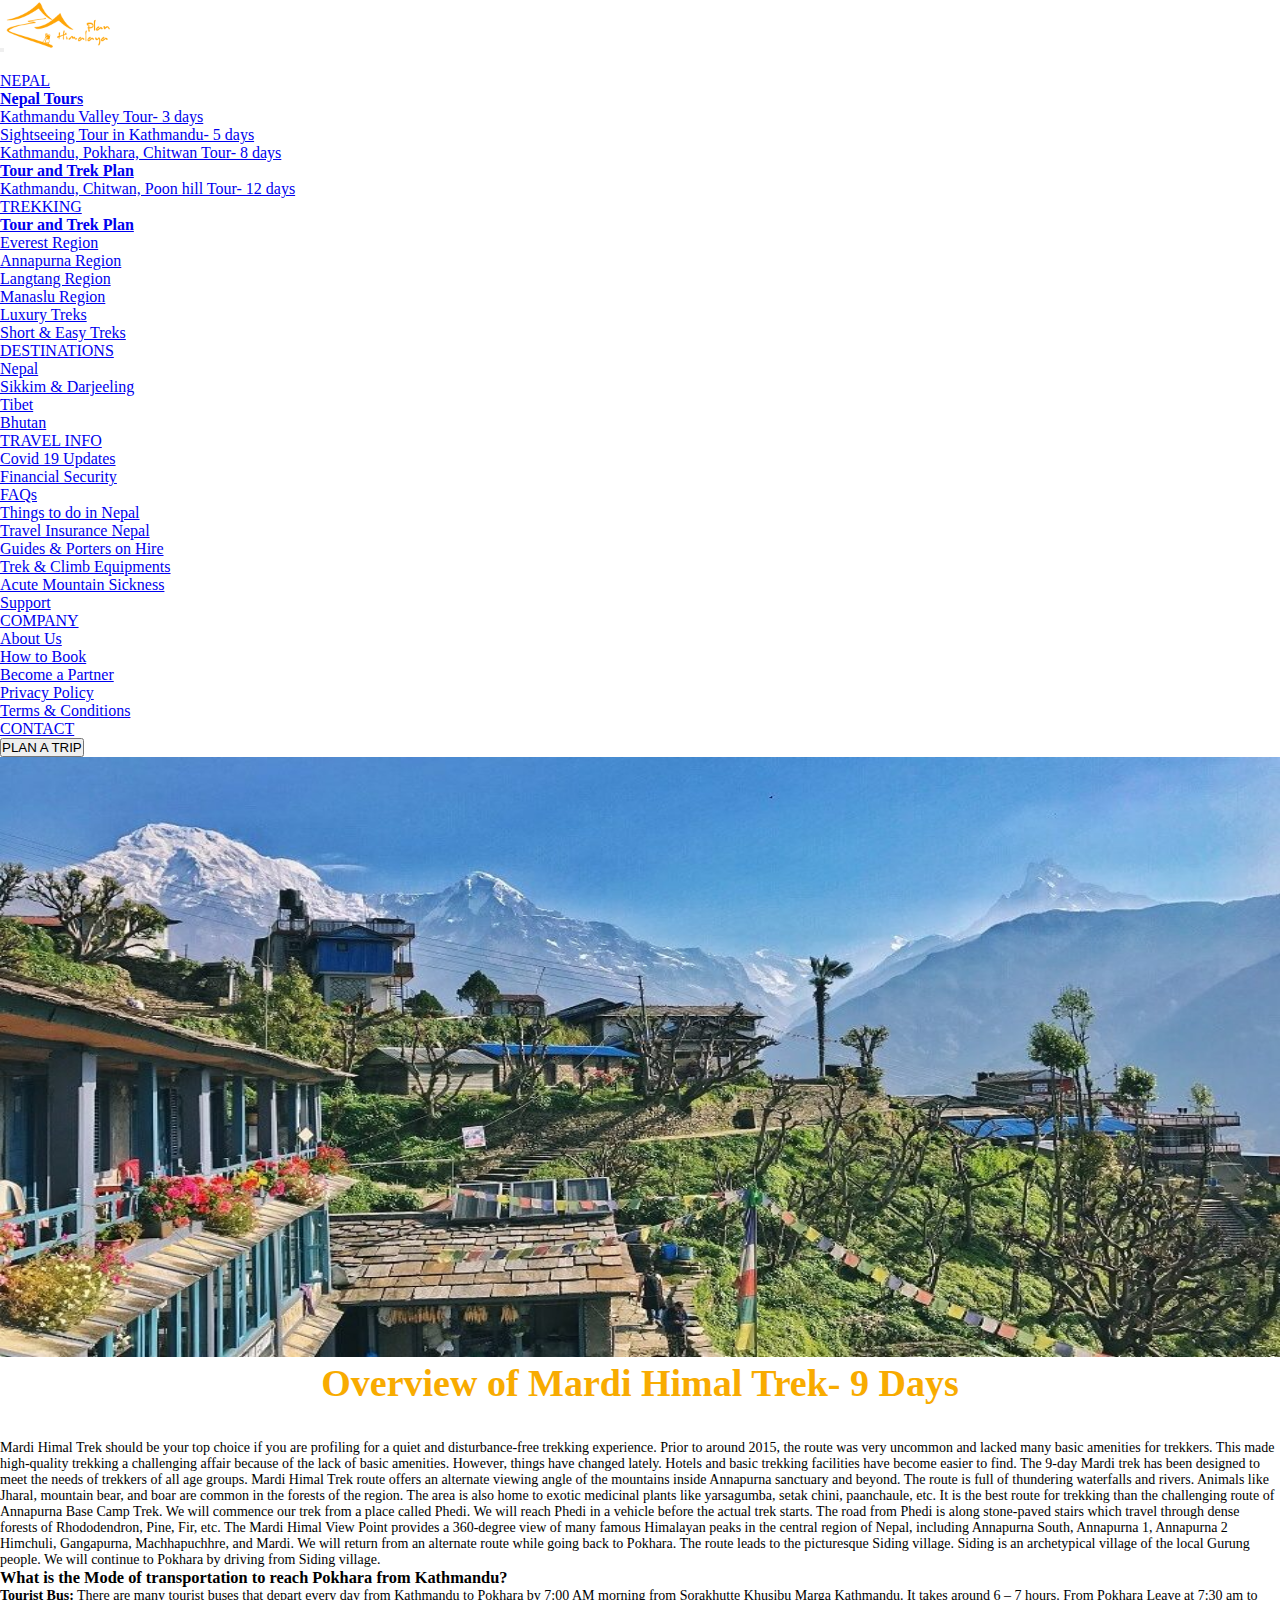
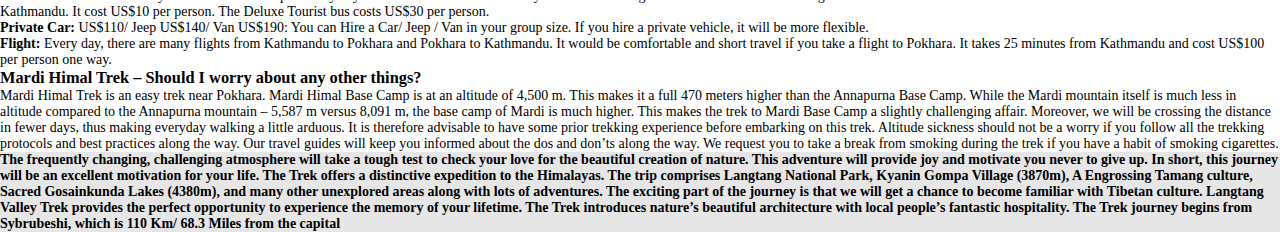
<file: Planhimalaya/mardi.html>
<!DOCTYPE html>
<html>
<head>
	<title>Mardi Himal Trek- 9 Days</title>
	<link rel="stylesheet" type="text/css" href="new project.css">

	 <link href="https://cdn.jsdelivr.net/npm/bootstrap@5.3.0/dist/css/bootstrap.min.css" rel="stylesheet" integrity="sha384-9ndCyUaIbzAi2FUVXJi0CjmCapSmO7SnpJef0486qhLnuZ2cdeRhO02iuK6FUUVM" crossorigin="anonymous">

</head>
<body>

	<nav class="navbar navbar-expand-lg">
  <div class="container-fluid">
 
    <button class="navbar-toggler bg-body-tertiary" type="button" data-bs-toggle="collapse" data-bs-target="#navbarNav" aria-controls="navbarNav" aria-expanded="false" aria-label="Toggle navigation">
      <span class="navbar-toggler-icon"></span>
    </button><a class="navbar-brand" href="#"><img src="planhimalaya.webp" class="logo"></a>
   
    <div class="collapse navbar-collapse" id="navbarNav">


       <ul class="navbar-nav nav">
       	 <li class="nav-item">
          <a class="nav-link" href="#"><i class="fa-solid fa-house-chimney"></i></a>
        </li>
          <li class="nav-item dropdown">
          <a class="nav-link dropdown-toggle" href="#" role="button" data-bs-toggle="dropdown" aria-expanded="false">
            NEPAL
          </a>
                     <ul class="dropdown-menu">
                   <li><a class="dropdown-item" href="#"><strong>Nepal Tours</strong></a></li>
             
                 <li><a class="dropdown-item" href="#">Kathmandu Valley Tour- 3 days</a></li>
                 <li><a class="dropdown-item" href="#">Sightseeing Tour in Kathmandu- 5 days</a></li>
            <li><a class="dropdown-item" href="#">Kathmandu, Pokhara, Chitwan Tour- 8 days</a></li>
               
           
            <li><a class="dropdown-item" href="#"><strong>Tour and Trek Plan</strong></a>
             
                <li><a class="dropdown-item" href="#">Kathmandu, Chitwan, Poon hill Tour- 12 days </a></li> 
       

          
        </li>
      </ul>



        <li class="nav-item dropdown">
          <a class="nav-link dropdown-toggle" href="#" role="button" data-bs-toggle="dropdown" aria-expanded="false">
            TREKKING
          </a>
          <ul class="dropdown-menu">
            <li><a class="dropdown-item" href="#"><strong>Tour and Trek Plan</strong></a>
                <li><a class="dropdown-item" href="#">Everest Region</a></li>
            <li><a class="dropdown-item" href="#">Annapurna Region</a></li>
            <li><a class="dropdown-item" href="#">Langtang Region</a></li>
            <li><a class="dropdown-item" href="#">Manaslu Region</a></li>
            <li><a class="dropdown-item" href="#">Luxury Treks</a></li>
            <li><a class="dropdown-item" href="#">Short & Easy Treks</a></li>
          </ul>
        </li>



        <li class="nav-item dropdown">
          <a class="nav-link dropdown-toggle" href="#" role="button" data-bs-toggle="dropdown" aria-expanded="false">
            DESTINATIONS
          </a>
          <ul class="dropdown-menu">
            <li><a class="dropdown-item" href="#">Nepal</a></li>
            <li><a class="dropdown-item" href="#">Sikkim & Darjeeling</a></li>
            <li><a class="dropdown-item" href="#">Tibet</a></li>
              <li><a class="dropdown-item" href="#">Bhutan</a></li>
          </ul>
        </li>



          <li class="nav-item dropdown">
          <a class="nav-link dropdown-toggle" href="#" role="button" data-bs-toggle="dropdown" aria-expanded="false">
            TRAVEL INFO
          </a>
          <ul class="dropdown-menu">
            <li><a class="dropdown-item" href="#">Covid 19 Updates</a></li>
            <li><a class="dropdown-item" href="#">Financial Security</a></li>
            <li><a class="dropdown-item" href="#">FAQs</a></li>
            <li><a class="dropdown-item" href="#">Things to do in Nepal</a></li>
            <li><a class="dropdown-item" href="#">Travel Insurance Nepal</a></li>
            <li><a class="dropdown-item" href="#">Guides & Porters on Hire</a></li>
            <li><a class="dropdown-item" href="#">Trek & Climb Equipments</a></li>
            <li><a class="dropdown-item" href="#">Acute Mountain Sickness</a></li>
            <li><a class="dropdown-item" href="#">Support</a></li>
          </ul>
        </li>


        
        <li class="nav-item dropdown">
          <a class="nav-link dropdown-toggle" href="#" role="button" data-bs-toggle="dropdown" aria-expanded="false">
            COMPANY
          </a>
          <ul class="dropdown-menu">
            <li><a class="dropdown-item" href="#">About Us</a></li>
            <li><a class="dropdown-item" href="#">How to Book</a></li>
            <li><a class="dropdown-item" href="#">Become a Partner</a></li>
            <li><a class="dropdown-item" href="#">Privacy Policy</a></li>
            <li><a class="dropdown-item" href="#">Terms & Conditions</a></li>
          </ul>
        </li>

        
         <li class="nav-item">
          <a class="nav-link" href="#">CONTACT</a>
        </li>

       
     
        <button class="btn btn-warning" type="submit">PLAN A TRIP</button>
      </form></li>
  </ul>

    </div>
 </div>
</nav>  


	<div class="container-fluid">
	<div class="row">
        	<div class="col-md-12 col-lg-12">
		<div class="image1">
			<img src="mardi.jpg" class="img" height="600" width="100%">
			</div>
		
	</div>
	</div>
</div>
</div>

	<div class="container-fluid">
		<div class="row">
		<div class="col-md-12 col-lg-9">
		<div class="text1">
			<h2>Overview of Mardi Himal Trek- 9 Days</h2>
			<p>Mardi Himal Trek should be your top choice if you are profiling for a quiet and disturbance-free trekking experience. Prior to around 2015, the route was very uncommon and lacked many basic amenities for trekkers.

This made high-quality trekking a challenging affair because of the lack of basic amenities. However, things have changed lately. Hotels and basic trekking facilities have become easier to find.

The 9-day Mardi trek has been designed to meet the needs of trekkers of all age groups. Mardi Himal Trek route offers an alternate viewing angle of the mountains inside Annapurna sanctuary and beyond. The route is full of thundering waterfalls and rivers.

Animals like Jharal, mountain bear, and boar are common in the forests of the region. The area is also home to exotic medicinal plants like yarsagumba, setak chini, paanchaule, etc. It is the best route for trekking than the challenging route of Annapurna Base Camp Trek.

We will commence our trek from a place called Phedi. We will reach Phedi in a vehicle before the actual trek starts. The road from Phedi is along stone-paved stairs which travel through dense forests of Rhododendron, Pine, Fir, etc.

The Mardi Himal View Point provides a 360-degree view of many famous Himalayan peaks in the central region of Nepal, including Annapurna South, Annapurna 1, Annapurna 2 Himchuli, Gangapurna, Machhapuchhre, and Mardi.

We will return from an alternate route while going back to Pokhara. The route leads to the picturesque Siding village. Siding is an archetypical village of the local Gurung people. We will continue to Pokhara by driving from Siding village.</p>

<h3>What is the Mode of transportation to reach Pokhara from Kathmandu?</h3>
<p><strong>Tourist Bus:</strong> There are many tourist buses that depart every day from Kathmandu to Pokhara by 7:00 AM morning from Sorakhutte Khusibu Marga Kathmandu. It takes around 6 – 7 hours. From Pokhara Leave at 7:30 am to Kathmandu. It cost US$10 per person. The Deluxe Tourist bus costs US$30 per person.

<br><strong>Private Car:</strong> US$110/ Jeep US$140/ Van US$190: You can Hire a Car/ Jeep / Van in your group size. If you hire a private vehicle, it will be more flexible.

<br><strong>Flight:</strong> Every day, there are many flights from Kathmandu to Pokhara and Pokhara to Kathmandu. It would be comfortable and short travel if you take a flight to Pokhara. It takes 25 minutes from Kathmandu and cost US$100 per person one way.</p>


		<h3>Mardi Himal Trek – Should I worry about any other things?</h3>
		<p>Mardi Himal Trek is an easy trek near Pokhara. Mardi Himal Base Camp is at an altitude of 4,500 m. This makes it a full 470 meters higher than the Annapurna Base Camp. While the Mardi mountain itself is much less in altitude compared to the Annapurna mountain – 5,587 m versus 8,091 m, the base camp of Mardi is much higher.

This makes the trek to Mardi Base Camp a slightly challenging affair. Moreover, we will be crossing the distance in fewer days, thus making everyday walking a little arduous. It is therefore advisable to have some prior trekking experience before embarking on this trek.

Altitude sickness should not be a worry if you follow all the trekking protocols and best practices along the way. Our travel guides will keep you informed about the dos and don’ts along the way. We request you to take a break from smoking during the trek if you have a habit of smoking cigarettes.</p>


</div>
</div>

<div class="col-md-12 col-lg-3" style="background-color: hsl(0, 0%, 90%);">
	<div class="text1">
		<p><strong>The frequently changing, challenging atmosphere will take a tough test to check your love for the beautiful creation of nature. This adventure will provide joy and motivate you never to give up. In short, this journey will be an excellent motivation for your life.

The Trek offers a distinctive expedition to the Himalayas. The trip comprises Langtang National Park, Kyanin Gompa Village (3870m), A Engrossing Tamang culture, Sacred Gosainkunda Lakes (4380m), and many other unexplored areas along with lots of adventures. The exciting part of the journey is that we will get a chance to become familiar with Tibetan culture.

Langtang Valley Trek provides the perfect opportunity to experience the memory of your lifetime. The Trek introduces nature’s beautiful architecture with local people’s fantastic hospitality. The Trek journey begins from Sybrubeshi, which is 110 Km/ 68.3 Miles from the capital </strong></p>
</div>
</div>

</div>
</div>

<script src="https://cdn.jsdelivr.net/npm/@popperjs/core@2.11.8/dist/umd/popper.min.js" integrity="sha384-I7E8VVD/ismYTF4hNIPjVp/Zjvgyol6VFvRkX/vR+Vc4jQkC+hVqc2pM8ODewa9r" crossorigin="anonymous"></script>
<script src="https://cdn.jsdelivr.net/npm/bootstrap@5.3.0/dist/js/bootstrap.min.js" integrity="sha384-fbbOQedDUMZZ5KreZpsbe1LCZPVmfTnH7ois6mU1QK+m14rQ1l2bGBq41eYeM/fS" crossorigin="anonymous"></script>	



</body>
</html>
</file>
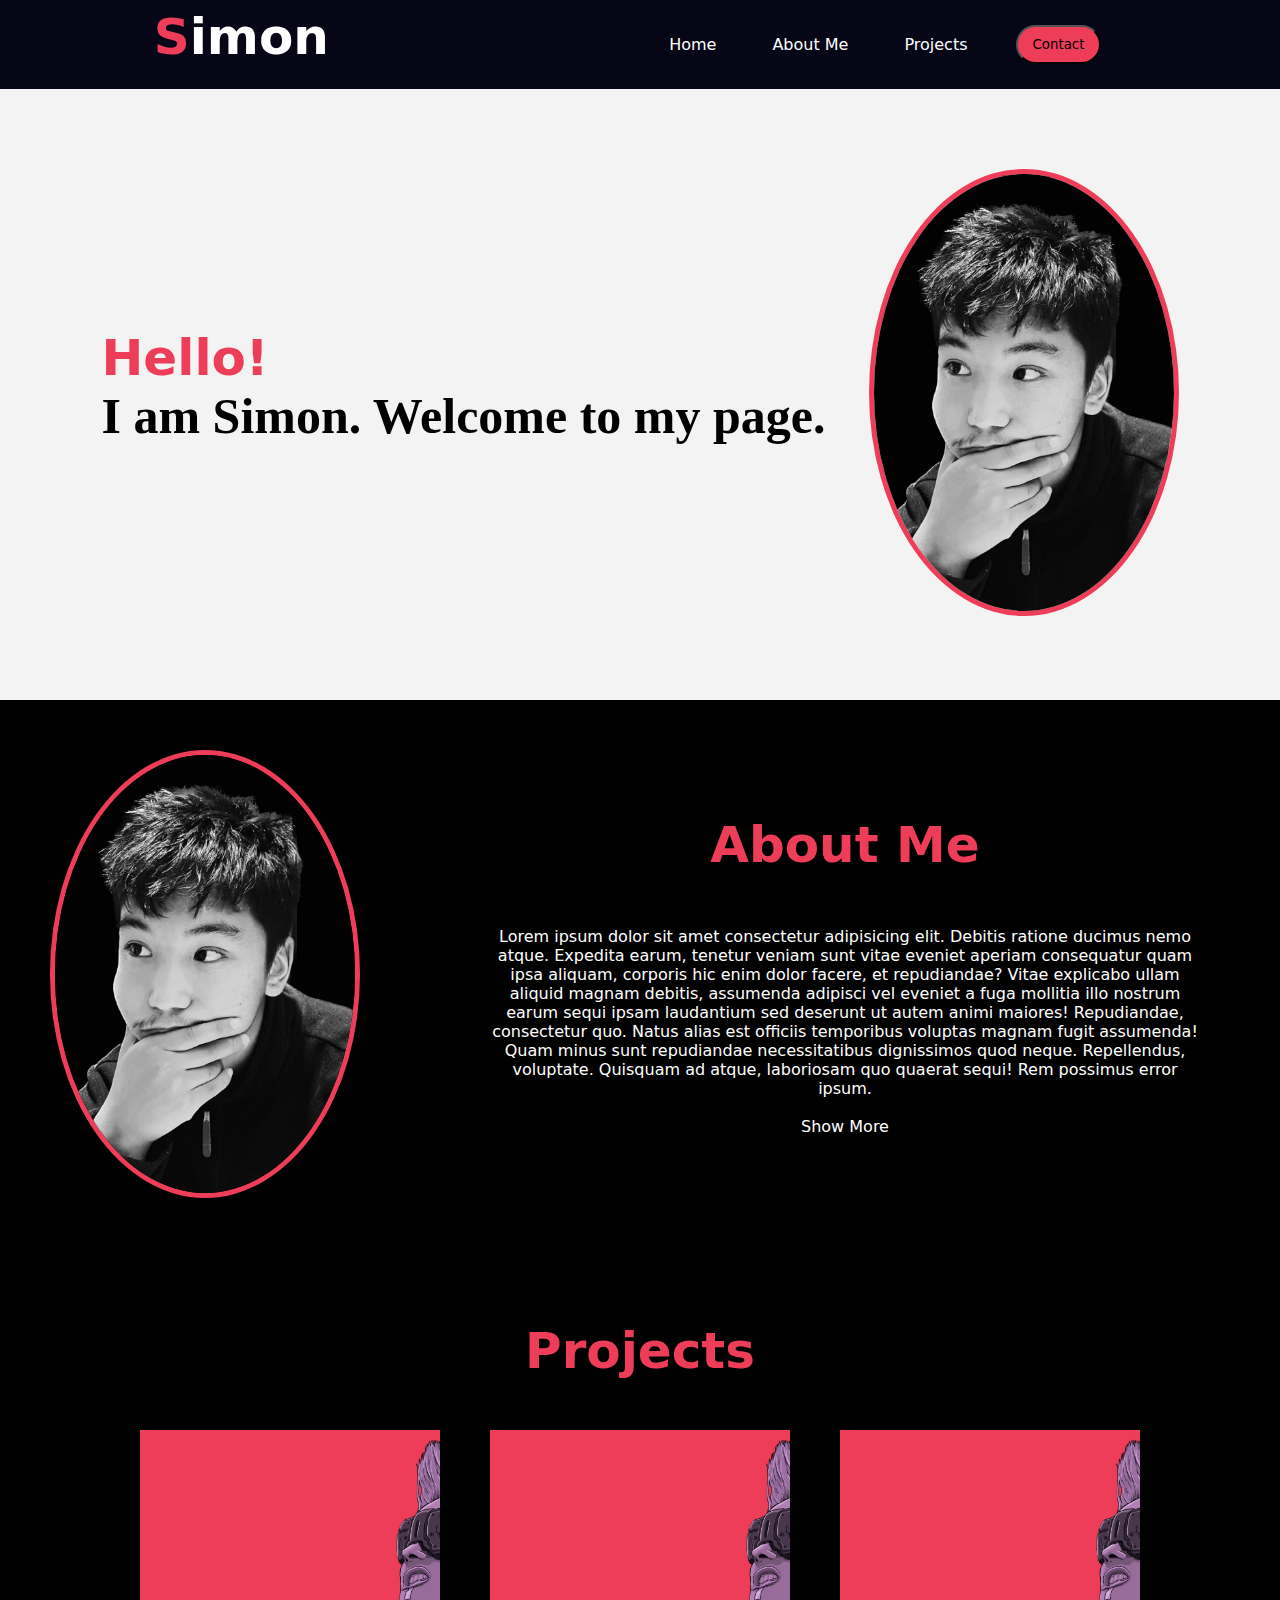
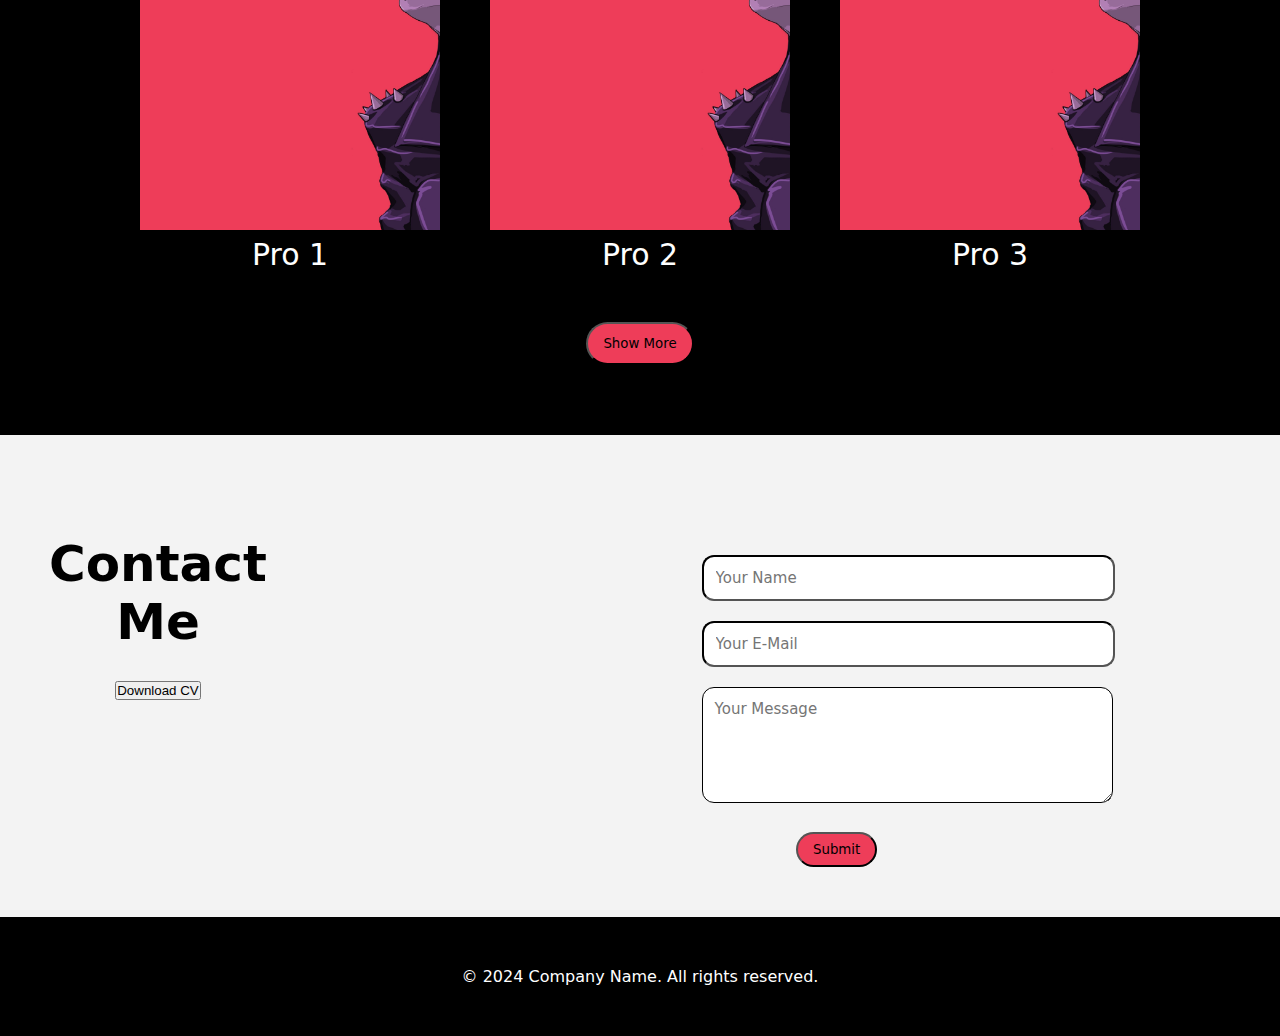
<file: Profil/homepage.html>
<!DOCTYPE html>
<html lang="en">

<head>
    <meta charset="UTF-8">
    <meta name="viewport" content="width=device-width, initial-scale=1.0">
    <title>Flugzeug</title>
    <link rel="stylesheet" href="style.css" type="text/css">

</head>

<body>
    <header>
        <nav>
            <div class="logo">
                <h1><span>S</span><a href="">imon</a></h1>
            </div>
            <div class="menu">
                <ul>
                    <li><a href="">Home</a></li>
                    <li><a href>About Me</a></li>
                    <li><a href="">Projects</a></li>
                    <button>Contact</button>
                </ul>


            </div>

        </nav>
    </header>

    <section>
        <div class="banner">
            <div class="item">
                <h1><span id="hello">Hello!</span><br> I am Simon. Welcome to my page. </h1>
            </div>
            <div class="item1">
                <img src="bild.jpg">
            </div>

        </div>

        <div class="container">
            <div class="logo2">
                <img src="bild.jpg">
            </div>

            <div class="about">
                <h1>About Me</h1>
                <br>
                <br>
                <p>Lorem ipsum dolor sit amet consectetur adipisicing elit. Debitis ratione ducimus nemo atque. Expedita
                    earum, tenetur veniam sunt vitae eveniet aperiam consequatur quam ipsa aliquam, corporis hic enim
                    dolor facere, et repudiandae? Vitae explicabo ullam aliquid magnam debitis, assumenda adipisci vel
                    eveniet a fuga mollitia illo nostrum earum sequi ipsam laudantium sed deserunt ut autem animi
                    maiores! Repudiandae, consectetur quo. Natus alias est officiis temporibus voluptas magnam fugit
                    assumenda! Quam minus sunt repudiandae necessitatibus dignissimos quod neque. Repellendus,
                    voluptate. Quisquam ad atque, laboriosam quo quaerat sequi! Rem possimus error ipsum.</p>
                <br>
                <p><a href="profil.html">Show More</a></p>

            </div>
        </div>



        <div class="projcon">
            <div class="box">
                <h1>Projects</h1>
            </div>

            <div class="projects">
                <div class="dis">
                    <img src="new.jpg">
                    <p>Pro 1</p>
                </div>
                <div class="dis">
                    <img src="new.jpg">
                    <p>Pro 2</p>
                </div>
                <div class="dis">
                    <img src="new.jpg">
                    <p>Pro 3</p>
                </div>

            </div>
            <button>Show More</button>
        </div>
    </section>


    <div class="contact">
        <div class="con">
            <h1>Contact Me</h1>
            <a href="Lebenslauf (Simon).pdf"><button>Download CV</button></a>
        </div>

        <div class="sheet">
            <input type="text" placeholder="Your Name" autocomplete="off" required>
            <input type="text" placeholder="Your E-Mail" autocomplete="off" required>



            <textarea rows="5" cols="60" name="Message" placeholder="Your Message" autocomplete="off"
                required></textarea>
            <button type="submit">Submit</button>
        </div>

    </div>


    <footer>
        <div class="foot">
            <p>© 2024 Company Name. All rights reserved.</p>
        </div>
    </footer>

</body>

</html>
</file>
<file: style.css>
* {
    margin: 0;
    padding: 0;
}
.redbox {
    height: 32px;
    width: 32px;
    background: rgb(238, 61, 89);
    position: fixed;
    bottom: 30px;
    right: 23px;
    border-radius: 60px;
    opacity: 50%;
}

.redbox:hover {
    opacity: 100%;
    cursor: pointer;
}

a {
    text-decoration: none;
    color: white;
}

h1 {
    font-size: 50px;
    margin-bottom: 15px;
}

body {
    background-color: rgb(243, 243, 243);
}

.item button {
    background-color: rgb(238, 61, 89);
    padding: 12px 18px;
    border-radius: 40px;
    text-align: center;
    font-family: system-ui, -apple-system, BlinkMacSystemFont, 'Segoe UI', Roboto, Oxygen, Ubuntu, Cantarell, 'Open Sans', 'Helvetica Neue', sans-serif;
}

.item1 img {
    border-radius: 50%;
    border: 5px solid rgb(238, 61, 89);
    width: 300px;
}

nav {
    display: flex;
    justify-content: space-around;
    align-items: center;
    background-color: #060616;
}

.logo a:hover {
    opacity: 80%;
    cursor: pointer;
    color: rgb(238, 61, 89);
}

span {
    color: rgb(238, 61, 89);
    font-family: system-ui, -apple-system, BlinkMacSystemFont, 'Segoe UI', Roboto, Oxygen, Ubuntu, Cantarell, 'Open Sans', 'Helvetica Neue', sans-serif;
}

#hello {
    font-size: 50px;
}

.logo h1 {
    color: white;
    font-family: system-ui, -apple-system, BlinkMacSystemFont, 'Segoe UI', Roboto, Oxygen, Ubuntu, Cantarell, 'Open Sans', 'Helvetica Neue', sans-serif;
}

.menu ul {
    display: flex;
    gap: 40px;
    margin: 25px;
}

.menu ul li {
    padding: 10px 8px;
    list-style: none;
    color: white;
    font-family: system-ui, -apple-system, BlinkMacSystemFont, 'Segoe UI', Roboto, Oxygen, Ubuntu, Cantarell, 'Open Sans', 'Helvetica Neue', sans-serif;
}

li a:hover {
    opacity: 80%;
    cursor: pointer;
    color: rgb(238, 61, 89)
}

.menu ul li .button {
    background-color: rgb(238, 61, 89);
    padding: 5px 5px;
    border-radius: 40px;
    text-align: center;
    font-family: system-ui, -apple-system, BlinkMacSystemFont, 'Segoe UI', Roboto, Oxygen, Ubuntu, Cantarell, 'Open Sans', 'Helvetica Neue', sans-serif;
}

.menu button {
    background-color: rgb(238, 61, 89);
    padding: 10px 15px;
    border-radius: 40px;
    text-align: center;
    font-family: system-ui, -apple-system, BlinkMacSystemFont, 'Segoe UI', Roboto, Oxygen, Ubuntu, Cantarell, 'Open Sans', 'Helvetica Neue', sans-serif;
}

li .button:hover {
    opacity: 80%;
    cursor: pointer;
}

.banner {
    display: flex;
    justify-content: space-around;
    align-items: center;
    margin: 40px;
    padding: 40px;

}

.item {
    color: rgb(0, 0, 0);
}



.container {
    display: flex;
    justify-content: flex-end;
    align-items: center;
    background-color: black;
}

.logo2 img {
    border-radius: 50%;
    border: 5px solid rgb(238, 61, 89);
    width: 300px;
    margin: 50px;
}

.about {
    margin: 30px;
    padding: 50px;
    color: rgb(255, 255, 255);
    text-align: center;
    font-family: system-ui, -apple-system, BlinkMacSystemFont, 'Segoe UI', Roboto, Oxygen, Ubuntu, Cantarell, 'Open Sans', 'Helvetica Neue', sans-serif;
}

.about h1 {
    color: rgb(238, 61, 89)
}

.about a:hover {
    opacity: 80%;
    cursor: pointer;
    color: rgb(238, 61, 89)
}

.box {
    text-align: center;
    color: rgb(238, 61, 89)
}

.projcon {
    background-color: black;
    font-size: 30px;
    padding: 70px;
    font-family: system-ui, -apple-system, BlinkMacSystemFont, 'Segoe UI', Roboto, Oxygen, Ubuntu, Cantarell, 'Open Sans', 'Helvetica Neue', sans-serif;
}

.projcon button {
    background-color: rgb(238, 61, 89);
    padding: 12px 15px;
    border-radius: 40px;
    text-align: center;
    display: flex;
    margin: auto;
    font-family: system-ui, -apple-system, BlinkMacSystemFont, 'Segoe UI', Roboto, Oxygen, Ubuntu, Cantarell, 'Open Sans', 'Helvetica Neue', sans-serif;
}

.projects {
    display: flex;
    justify-content: center;
    margin: 25px;
    padding: 25px;
    column-gap: 50px;
}

.dis :hover {
    opacity: 50%;
    cursor: pointer;
    color: rgb(238, 61, 89);
}

.dis img {
    width: 300px;
    height: 400px;
    object-fit: cover;
    overflow: hidden;
}

.dis p {
    color: white;
    text-align: center;
}


.contact .con h1 {
    color: rgb(0, 0, 0);
    padding-bottom: 15px;
    font-family: system-ui, -apple-system, BlinkMacSystemFont, 'Segoe UI', Roboto, Oxygen, Ubuntu, Cantarell, 'Open Sans', 'Helvetica Neue', sans-serif;
}
.con {
    text-align: center;
}
.contact {
    display: flex;
    justify-content: right;
    margin-top: 50px;
    padding-top: 50px;
}

.contact .sheet {
    margin-top: 20px;
}

input {
    background-color: white;
    width: 40%;
    margin-left: 40%;
    font-size: 15px;
    padding: 12px 12px;
    border-radius: 12px;
    border-color: black;
    margin-bottom: 20px;
    font-family: system-ui, -apple-system, BlinkMacSystemFont, 'Segoe UI', Roboto, Oxygen, Ubuntu, Cantarell, 'Open Sans', 'Helvetica Neue', sans-serif;
}

textarea {
    background-color: white;
    width: 40%;
    margin-left: 40%;
    font-size: 15px;
    padding: 12px 12px;
    border-radius: 12px;
    border-color: black;
    margin-bottom: 25px;
    font-family: system-ui, -apple-system, BlinkMacSystemFont, 'Segoe UI', Roboto, Oxygen, Ubuntu, Cantarell, 'Open Sans', 'Helvetica Neue', sans-serif;
}

input:focus-within {
    outline: none;
    border-color: rgb(238, 61, 89);
    border-width: 3px;
}

textarea:focus-within {
    outline: none;
    border-color: rgb(238, 61, 89);
    border-width: 3px;
}

.sheet button {
    background-color: rgb(238, 61, 89);
    padding: 8px 15px;
    border-radius: 40px;
    text-align: center;
    display: flex;
    margin: auto;
    margin-left: 480px;
    font-family: system-ui, -apple-system, BlinkMacSystemFont, 'Segoe UI', Roboto, Oxygen, Ubuntu, Cantarell, 'Open Sans', 'Helvetica Neue', sans-serif;
}

button:hover {
    opacity: 80%;
    cursor: pointer;
    color: white;
}

.foot {
    margin: 50px;
    padding: 50px;
    margin-bottom: 0;
}

footer {
    background-color: black;
    color: white;
    text-align: center;
    font-family: system-ui, -apple-system, BlinkMacSystemFont, 'Segoe UI', Roboto, Oxygen, Ubuntu, Cantarell, 'Open Sans', 'Helvetica Neue', sans-serif;
}


.fa-instagram {
    font-size: 35px;
    margin: 5px;
    color: rgb(0, 0, 0);
    text-decoration: none;
}

.fa-facebook {
    font-size: 35px;
    margin: 5px;
    color: rgb(0, 0, 0);
    text-decoration: none;
}

.fa-envelope {
    font-size: 35px;
    margin: 5px;
    color: rgb(0, 0, 0);
    text-decoration: none;
}

.fa-instagram:hover {
    color: rgb(238, 61, 89);
}

.fa-facebook:hover {
    color: rgb(238, 61, 89);
}

.fa-envelope:hover {
    color: rgb(238, 61, 89);
}
</file>
<file: Profil/style.css>
* {
    margin: 0;
    padding: 0;
}
.redbox {
    height: 32px;
    width: 32px;
    background: rgb(238, 61, 89);
    position: fixed;
    bottom: 30px;
    right: 23px;
    border-radius: 60px;
    opacity: 50%;
}

.redbox:hover {
    opacity: 100%;
    cursor: pointer;
}

a {
    text-decoration: none;
    color: white;
}

h1 {
    font-size: 50px;
    margin-bottom: 15px;
}

body {
    background-color: rgb(243, 243, 243);
}

.item button {
    background-color: rgb(238, 61, 89);
    padding: 12px 18px;
    border-radius: 40px;
    text-align: center;
    font-family: system-ui, -apple-system, BlinkMacSystemFont, 'Segoe UI', Roboto, Oxygen, Ubuntu, Cantarell, 'Open Sans', 'Helvetica Neue', sans-serif;
}

.item1 img {
    border-radius: 50%;
    border: 5px solid rgb(238, 61, 89);
    width: 300px;
}

nav {
    display: flex;
    justify-content: space-around;
    align-items: center;
    background-color: #060616;
}

.logo a:hover {
    opacity: 80%;
    cursor: pointer;
    color: rgb(238, 61, 89);
}

span {
    color: rgb(238, 61, 89);
    font-family: system-ui, -apple-system, BlinkMacSystemFont, 'Segoe UI', Roboto, Oxygen, Ubuntu, Cantarell, 'Open Sans', 'Helvetica Neue', sans-serif;
}

#hello {
    font-size: 50px;
}

.logo h1 {
    color: white;
    font-family: system-ui, -apple-system, BlinkMacSystemFont, 'Segoe UI', Roboto, Oxygen, Ubuntu, Cantarell, 'Open Sans', 'Helvetica Neue', sans-serif;
}

.menu ul {
    display: flex;
    gap: 40px;
    margin: 25px;
}

.menu ul li {
    padding: 10px 8px;
    list-style: none;
    color: white;
    font-family: system-ui, -apple-system, BlinkMacSystemFont, 'Segoe UI', Roboto, Oxygen, Ubuntu, Cantarell, 'Open Sans', 'Helvetica Neue', sans-serif;
}

li a:hover {
    opacity: 80%;
    cursor: pointer;
    color: rgb(238, 61, 89)
}

.menu ul li .button {
    background-color: rgb(238, 61, 89);
    padding: 5px 5px;
    border-radius: 40px;
    text-align: center;
    font-family: system-ui, -apple-system, BlinkMacSystemFont, 'Segoe UI', Roboto, Oxygen, Ubuntu, Cantarell, 'Open Sans', 'Helvetica Neue', sans-serif;
}

.menu button {
    background-color: rgb(238, 61, 89);
    padding: 10px 15px;
    border-radius: 40px;
    text-align: center;
    font-family: system-ui, -apple-system, BlinkMacSystemFont, 'Segoe UI', Roboto, Oxygen, Ubuntu, Cantarell, 'Open Sans', 'Helvetica Neue', sans-serif;
}

li .button:hover {
    opacity: 80%;
    cursor: pointer;
}

.banner {
    display: flex;
    justify-content: space-around;
    align-items: center;
    margin: 40px;
    padding: 40px;

}

.item {
    color: rgb(0, 0, 0);
}



.container {
    display: flex;
    justify-content: flex-end;
    align-items: center;
    background-color: black;
}

.logo2 img {
    border-radius: 50%;
    border: 5px solid rgb(238, 61, 89);
    width: 300px;
    margin: 50px;
}

.about {
    margin: 30px;
    padding: 50px;
    color: rgb(255, 255, 255);
    text-align: center;
    font-family: system-ui, -apple-system, BlinkMacSystemFont, 'Segoe UI', Roboto, Oxygen, Ubuntu, Cantarell, 'Open Sans', 'Helvetica Neue', sans-serif;
}

.about h1 {
    color: rgb(238, 61, 89)
}

.about a:hover {
    opacity: 80%;
    cursor: pointer;
    color: rgb(238, 61, 89)
}

.box {
    text-align: center;
    color: rgb(238, 61, 89)
}

.projcon {
    background-color: black;
    font-size: 30px;
    padding: 70px;
    font-family: system-ui, -apple-system, BlinkMacSystemFont, 'Segoe UI', Roboto, Oxygen, Ubuntu, Cantarell, 'Open Sans', 'Helvetica Neue', sans-serif;
}

.projcon button {
    background-color: rgb(238, 61, 89);
    padding: 12px 15px;
    border-radius: 40px;
    text-align: center;
    display: flex;
    margin: auto;
    font-family: system-ui, -apple-system, BlinkMacSystemFont, 'Segoe UI', Roboto, Oxygen, Ubuntu, Cantarell, 'Open Sans', 'Helvetica Neue', sans-serif;
}

.projects {
    display: flex;
    justify-content: center;
    margin: 25px;
    padding: 25px;
    column-gap: 50px;
}

.dis :hover {
    opacity: 50%;
    cursor: pointer;
    color: rgb(238, 61, 89);
}

.dis img {
    width: 300px;
    height: 400px;
    object-fit: cover;
    overflow: hidden;
}

.dis p {
    color: white;
    text-align: center;
}


.contact .con h1 {
    color: rgb(0, 0, 0);
    padding-bottom: 15px;
    font-family: system-ui, -apple-system, BlinkMacSystemFont, 'Segoe UI', Roboto, Oxygen, Ubuntu, Cantarell, 'Open Sans', 'Helvetica Neue', sans-serif;
}
.con {
    text-align: center;
}
.contact {
    display: flex;
    justify-content: right;
    margin-top: 50px;
    padding-top: 50px;
}

.contact .sheet {
    margin-top: 20px;
}

input {
    background-color: white;
    width: 40%;
    margin-left: 40%;
    font-size: 15px;
    padding: 12px 12px;
    border-radius: 12px;
    border-color: black;
    margin-bottom: 20px;
    font-family: system-ui, -apple-system, BlinkMacSystemFont, 'Segoe UI', Roboto, Oxygen, Ubuntu, Cantarell, 'Open Sans', 'Helvetica Neue', sans-serif;
}

textarea {
    background-color: white;
    width: 40%;
    margin-left: 40%;
    font-size: 15px;
    padding: 12px 12px;
    border-radius: 12px;
    border-color: black;
    margin-bottom: 25px;
    font-family: system-ui, -apple-system, BlinkMacSystemFont, 'Segoe UI', Roboto, Oxygen, Ubuntu, Cantarell, 'Open Sans', 'Helvetica Neue', sans-serif;
}

input:focus-within {
    outline: none;
    border-color: rgb(238, 61, 89);
    border-width: 3px;
}

textarea:focus-within {
    outline: none;
    border-color: rgb(238, 61, 89);
    border-width: 3px;
}

.sheet button {
    background-color: rgb(238, 61, 89);
    padding: 8px 15px;
    border-radius: 40px;
    text-align: center;
    display: flex;
    margin: auto;
    margin-left: 480px;
    font-family: system-ui, -apple-system, BlinkMacSystemFont, 'Segoe UI', Roboto, Oxygen, Ubuntu, Cantarell, 'Open Sans', 'Helvetica Neue', sans-serif;
}

button:hover {
    opacity: 80%;
    cursor: pointer;
    color: white;
}

.foot {
    margin: 50px;
    padding: 50px;
    margin-bottom: 0;
}

footer {
    background-color: black;
    color: white;
    text-align: center;
    font-family: system-ui, -apple-system, BlinkMacSystemFont, 'Segoe UI', Roboto, Oxygen, Ubuntu, Cantarell, 'Open Sans', 'Helvetica Neue', sans-serif;
}


.fa-instagram {
    font-size: 35px;
    margin: 5px;
    color: rgb(0, 0, 0);
    text-decoration: none;
}

.fa-facebook {
    font-size: 35px;
    margin: 5px;
    color: rgb(0, 0, 0);
    text-decoration: none;
}

.fa-envelope {
    font-size: 35px;
    margin: 5px;
    color: rgb(0, 0, 0);
    text-decoration: none;
}

.fa-instagram:hover {
    color: rgb(238, 61, 89);
}

.fa-facebook:hover {
    color: rgb(238, 61, 89);
}

.fa-envelope:hover {
    color: rgb(238, 61, 89);
}
</file>
<file: assets/css/brands.css>
/*!
 * Font Awesome Free 6.4.0 by @fontawesome - https://fontawesome.com
 * License - https://fontawesome.com/license/free (Icons: CC BY 4.0, Fonts: SIL OFL 1.1, Code: MIT License)
 * Copyright 2023 Fonticons, Inc.
 */
:root, :host {
  --fa-style-family-brands: 'Font Awesome 6 Brands';
  --fa-font-brands: normal 400 1em/1 'Font Awesome 6 Brands'; }

@font-face {
  font-family: 'Font Awesome 6 Brands';
  font-style: normal;
  font-weight: 400;
  font-display: block;
  src: url("../webfonts/fa-brands-400.woff2") format("woff2"), url("../webfonts/fa-brands-400.ttf") format("truetype"); }

.fab,
.fa-brands {
  font-weight: 400; }

.fa-monero:before {
  content: "\f3d0"; }

.fa-hooli:before {
  content: "\f427"; }

.fa-yelp:before {
  content: "\f1e9"; }

.fa-cc-visa:before {
  content: "\f1f0"; }

.fa-lastfm:before {
  content: "\f202"; }

.fa-shopware:before {
  content: "\f5b5"; }

.fa-creative-commons-nc:before {
  content: "\f4e8"; }

.fa-aws:before {
  content: "\f375"; }

.fa-redhat:before {
  content: "\f7bc"; }

.fa-yoast:before {
  content: "\f2b1"; }

.fa-cloudflare:before {
  content: "\e07d"; }

.fa-ups:before {
  content: "\f7e0"; }

.fa-wpexplorer:before {
  content: "\f2de"; }

.fa-dyalog:before {
  content: "\f399"; }

.fa-bity:before {
  content: "\f37a"; }

.fa-stackpath:before {
  content: "\f842"; }

.fa-buysellads:before {
  content: "\f20d"; }

.fa-first-order:before {
  content: "\f2b0"; }

.fa-modx:before {
  content: "\f285"; }

.fa-guilded:before {
  content: "\e07e"; }

.fa-vnv:before {
  content: "\f40b"; }

.fa-square-js:before {
  content: "\f3b9"; }

.fa-js-square:before {
  content: "\f3b9"; }

.fa-microsoft:before {
  content: "\f3ca"; }

.fa-qq:before {
  content: "\f1d6"; }

.fa-orcid:before {
  content: "\f8d2"; }

.fa-java:before {
  content: "\f4e4"; }

.fa-invision:before {
  content: "\f7b0"; }

.fa-creative-commons-pd-alt:before {
  content: "\f4ed"; }

.fa-centercode:before {
  content: "\f380"; }

.fa-glide-g:before {
  content: "\f2a6"; }

.fa-drupal:before {
  content: "\f1a9"; }

.fa-hire-a-helper:before {
  content: "\f3b0"; }

.fa-creative-commons-by:before {
  content: "\f4e7"; }

.fa-unity:before {
  content: "\e049"; }

.fa-whmcs:before {
  content: "\f40d"; }

.fa-rocketchat:before {
  content: "\f3e8"; }

.fa-vk:before {
  content: "\f189"; }

.fa-untappd:before {
  content: "\f405"; }

.fa-mailchimp:before {
  content: "\f59e"; }

.fa-css3-alt:before {
  content: "\f38b"; }

.fa-square-reddit:before {
  content: "\f1a2"; }

.fa-reddit-square:before {
  content: "\f1a2"; }

.fa-vimeo-v:before {
  content: "\f27d"; }

.fa-contao:before {
  content: "\f26d"; }

.fa-square-font-awesome:before {
  content: "\e5ad"; }

.fa-deskpro:before {
  content: "\f38f"; }

.fa-sistrix:before {
  content: "\f3ee"; }

.fa-square-instagram:before {
  content: "\e055"; }

.fa-instagram-square:before {
  content: "\e055"; }

.fa-battle-net:before {
  content: "\f835"; }

.fa-the-red-yeti:before {
  content: "\f69d"; }

.fa-square-hacker-news:before {
  content: "\f3af"; }

.fa-hacker-news-square:before {
  content: "\f3af"; }

.fa-edge:before {
  content: "\f282"; }

.fa-napster:before {
  content: "\f3d2"; }

.fa-square-snapchat:before {
  content: "\f2ad"; }

.fa-snapchat-square:before {
  content: "\f2ad"; }

.fa-google-plus-g:before {
  content: "\f0d5"; }

.fa-artstation:before {
  content: "\f77a"; }

.fa-markdown:before {
  content: "\f60f"; }

.fa-sourcetree:before {
  content: "\f7d3"; }

.fa-google-plus:before {
  content: "\f2b3"; }

.fa-diaspora:before {
  content: "\f791"; }

.fa-foursquare:before {
  content: "\f180"; }

.fa-stack-overflow:before {
  content: "\f16c"; }

.fa-github-alt:before {
  content: "\f113"; }

.fa-phoenix-squadron:before {
  content: "\f511"; }

.fa-pagelines:before {
  content: "\f18c"; }

.fa-algolia:before {
  content: "\f36c"; }

.fa-red-river:before {
  content: "\f3e3"; }

.fa-creative-commons-sa:before {
  content: "\f4ef"; }

.fa-safari:before {
  content: "\f267"; }

.fa-google:before {
  content: "\f1a0"; }

.fa-square-font-awesome-stroke:before {
  content: "\f35c"; }

.fa-font-awesome-alt:before {
  content: "\f35c"; }

.fa-atlassian:before {
  content: "\f77b"; }

.fa-linkedin-in:before {
  content: "\f0e1"; }

.fa-digital-ocean:before {
  content: "\f391"; }

.fa-nimblr:before {
  content: "\f5a8"; }

.fa-chromecast:before {
  content: "\f838"; }

.fa-evernote:before {
  content: "\f839"; }

.fa-hacker-news:before {
  content: "\f1d4"; }

.fa-creative-commons-sampling:before {
  content: "\f4f0"; }

.fa-adversal:before {
  content: "\f36a"; }

.fa-creative-commons:before {
  content: "\f25e"; }

.fa-watchman-monitoring:before {
  content: "\e087"; }

.fa-fonticons:before {
  content: "\f280"; }

.fa-weixin:before {
  content: "\f1d7"; }

.fa-shirtsinbulk:before {
  content: "\f214"; }

.fa-codepen:before {
  content: "\f1cb"; }

.fa-git-alt:before {
  content: "\f841"; }

.fa-lyft:before {
  content: "\f3c3"; }

.fa-rev:before {
  content: "\f5b2"; }

.fa-windows:before {
  content: "\f17a"; }

.fa-wizards-of-the-coast:before {
  content: "\f730"; }

.fa-square-viadeo:before {
  content: "\f2aa"; }

.fa-viadeo-square:before {
  content: "\f2aa"; }

.fa-meetup:before {
  content: "\f2e0"; }

.fa-centos:before {
  content: "\f789"; }

.fa-adn:before {
  content: "\f170"; }

.fa-cloudsmith:before {
  content: "\f384"; }

.fa-pied-piper-alt:before {
  content: "\f1a8"; }

.fa-square-dribbble:before {
  content: "\f397"; }

.fa-dribbble-square:before {
  content: "\f397"; }

.fa-codiepie:before {
  content: "\f284"; }

.fa-node:before {
  content: "\f419"; }

.fa-mix:before {
  content: "\f3cb"; }

.fa-steam:before {
  content: "\f1b6"; }

.fa-cc-apple-pay:before {
  content: "\f416"; }

.fa-scribd:before {
  content: "\f28a"; }

.fa-openid:before {
  content: "\f19b"; }

.fa-instalod:before {
  content: "\e081"; }

.fa-expeditedssl:before {
  content: "\f23e"; }

.fa-sellcast:before {
  content: "\f2da"; }

.fa-square-twitter:before {
  content: "\f081"; }

.fa-twitter-square:before {
  content: "\f081"; }

.fa-r-project:before {
  content: "\f4f7"; }

.fa-delicious:before {
  content: "\f1a5"; }

.fa-freebsd:before {
  content: "\f3a4"; }

.fa-vuejs:before {
  content: "\f41f"; }

.fa-accusoft:before {
  content: "\f369"; }

.fa-ioxhost:before {
  content: "\f208"; }

.fa-fonticons-fi:before {
  content: "\f3a2"; }

.fa-app-store:before {
  content: "\f36f"; }

.fa-cc-mastercard:before {
  content: "\f1f1"; }

.fa-itunes-note:before {
  content: "\f3b5"; }

.fa-golang:before {
  content: "\e40f"; }

.fa-kickstarter:before {
  content: "\f3bb"; }

.fa-grav:before {
  content: "\f2d6"; }

.fa-weibo:before {
  content: "\f18a"; }

.fa-uncharted:before {
  content: "\e084"; }

.fa-firstdraft:before {
  content: "\f3a1"; }

.fa-square-youtube:before {
  content: "\f431"; }

.fa-youtube-square:before {
  content: "\f431"; }

.fa-wikipedia-w:before {
  content: "\f266"; }

.fa-wpressr:before {
  content: "\f3e4"; }

.fa-rendact:before {
  content: "\f3e4"; }

.fa-angellist:before {
  content: "\f209"; }

.fa-galactic-republic:before {
  content: "\f50c"; }

.fa-nfc-directional:before {
  content: "\e530"; }

.fa-skype:before {
  content: "\f17e"; }

.fa-joget:before {
  content: "\f3b7"; }

.fa-fedora:before {
  content: "\f798"; }

.fa-stripe-s:before {
  content: "\f42a"; }

.fa-meta:before {
  content: "\e49b"; }

.fa-laravel:before {
  content: "\f3bd"; }

.fa-hotjar:before {
  content: "\f3b1"; }

.fa-bluetooth-b:before {
  content: "\f294"; }

.fa-sticker-mule:before {
  content: "\f3f7"; }

.fa-creative-commons-zero:before {
  content: "\f4f3"; }

.fa-hips:before {
  content: "\f452"; }

.fa-behance:before {
  content: "\f1b4"; }

.fa-reddit:before {
  content: "\f1a1"; }

.fa-discord:before {
  content: "\f392"; }

.fa-chrome:before {
  content: "\f268"; }

.fa-app-store-ios:before {
  content: "\f370"; }

.fa-cc-discover:before {
  content: "\f1f2"; }

.fa-wpbeginner:before {
  content: "\f297"; }

.fa-confluence:before {
  content: "\f78d"; }

.fa-mdb:before {
  content: "\f8ca"; }

.fa-dochub:before {
  content: "\f394"; }

.fa-accessible-icon:before {
  content: "\f368"; }

.fa-ebay:before {
  content: "\f4f4"; }

.fa-amazon:before {
  content: "\f270"; }

.fa-unsplash:before {
  content: "\e07c"; }

.fa-yarn:before {
  content: "\f7e3"; }

.fa-square-steam:before {
  content: "\f1b7"; }

.fa-steam-square:before {
  content: "\f1b7"; }

.fa-500px:before {
  content: "\f26e"; }

.fa-square-vimeo:before {
  content: "\f194"; }

.fa-vimeo-square:before {
  content: "\f194"; }

.fa-asymmetrik:before {
  content: "\f372"; }

.fa-font-awesome:before {
  content: "\f2b4"; }

.fa-font-awesome-flag:before {
  content: "\f2b4"; }

.fa-font-awesome-logo-full:before {
  content: "\f2b4"; }

.fa-gratipay:before {
  content: "\f184"; }

.fa-apple:before {
  content: "\f179"; }

.fa-hive:before {
  content: "\e07f"; }

.fa-gitkraken:before {
  content: "\f3a6"; }

.fa-keybase:before {
  content: "\f4f5"; }

.fa-apple-pay:before {
  content: "\f415"; }

.fa-padlet:before {
  content: "\e4a0"; }

.fa-amazon-pay:before {
  content: "\f42c"; }

.fa-square-github:before {
  content: "\f092"; }

.fa-github-square:before {
  content: "\f092"; }

.fa-stumbleupon:before {
  content: "\f1a4"; }

.fa-fedex:before {
  content: "\f797"; }

.fa-phoenix-framework:before {
  content: "\f3dc"; }

.fa-shopify:before {
  content: "\e057"; }

.fa-neos:before {
  content: "\f612"; }

.fa-hackerrank:before {
  content: "\f5f7"; }

.fa-researchgate:before {
  content: "\f4f8"; }

.fa-swift:before {
  content: "\f8e1"; }

.fa-angular:before {
  content: "\f420"; }

.fa-speakap:before {
  content: "\f3f3"; }

.fa-angrycreative:before {
  content: "\f36e"; }

.fa-y-combinator:before {
  content: "\f23b"; }

.fa-empire:before {
  content: "\f1d1"; }

.fa-envira:before {
  content: "\f299"; }

.fa-square-gitlab:before {
  content: "\e5ae"; }

.fa-gitlab-square:before {
  content: "\e5ae"; }

.fa-studiovinari:before {
  content: "\f3f8"; }

.fa-pied-piper:before {
  content: "\f2ae"; }

.fa-wordpress:before {
  content: "\f19a"; }

.fa-product-hunt:before {
  content: "\f288"; }

.fa-firefox:before {
  content: "\f269"; }

.fa-linode:before {
  content: "\f2b8"; }

.fa-goodreads:before {
  content: "\f3a8"; }

.fa-square-odnoklassniki:before {
  content: "\f264"; }

.fa-odnoklassniki-square:before {
  content: "\f264"; }

.fa-jsfiddle:before {
  content: "\f1cc"; }

.fa-sith:before {
  content: "\f512"; }

.fa-themeisle:before {
  content: "\f2b2"; }

.fa-page4:before {
  content: "\f3d7"; }

.fa-hashnode:before {
  content: "\e499"; }

.fa-react:before {
  content: "\f41b"; }

.fa-cc-paypal:before {
  content: "\f1f4"; }

.fa-squarespace:before {
  content: "\f5be"; }

.fa-cc-stripe:before {
  content: "\f1f5"; }

.fa-creative-commons-share:before {
  content: "\f4f2"; }

.fa-bitcoin:before {
  content: "\f379"; }

.fa-keycdn:before {
  content: "\f3ba"; }

.fa-opera:before {
  content: "\f26a"; }

.fa-itch-io:before {
  content: "\f83a"; }

.fa-umbraco:before {
  content: "\f8e8"; }

.fa-galactic-senate:before {
  content: "\f50d"; }

.fa-ubuntu:before {
  content: "\f7df"; }

.fa-draft2digital:before {
  content: "\f396"; }

.fa-stripe:before {
  content: "\f429"; }

.fa-houzz:before {
  content: "\f27c"; }

.fa-gg:before {
  content: "\f260"; }

.fa-dhl:before {
  content: "\f790"; }

.fa-square-pinterest:before {
  content: "\f0d3"; }

.fa-pinterest-square:before {
  content: "\f0d3"; }

.fa-xing:before {
  content: "\f168"; }

.fa-blackberry:before {
  content: "\f37b"; }

.fa-creative-commons-pd:before {
  content: "\f4ec"; }

.fa-playstation:before {
  content: "\f3df"; }

.fa-quinscape:before {
  content: "\f459"; }

.fa-less:before {
  content: "\f41d"; }

.fa-blogger-b:before {
  content: "\f37d"; }

.fa-opencart:before {
  content: "\f23d"; }

.fa-vine:before {
  content: "\f1ca"; }

.fa-paypal:before {
  content: "\f1ed"; }

.fa-gitlab:before {
  content: "\f296"; }

.fa-typo3:before {
  content: "\f42b"; }

.fa-reddit-alien:before {
  content: "\f281"; }

.fa-yahoo:before {
  content: "\f19e"; }

.fa-dailymotion:before {
  content: "\e052"; }

.fa-affiliatetheme:before {
  content: "\f36b"; }

.fa-pied-piper-pp:before {
  content: "\f1a7"; }

.fa-bootstrap:before {
  content: "\f836"; }

.fa-odnoklassniki:before {
  content: "\f263"; }

.fa-nfc-symbol:before {
  content: "\e531"; }

.fa-ethereum:before {
  content: "\f42e"; }

.fa-speaker-deck:before {
  content: "\f83c"; }

.fa-creative-commons-nc-eu:before {
  content: "\f4e9"; }

.fa-patreon:before {
  content: "\f3d9"; }

.fa-avianex:before {
  content: "\f374"; }

.fa-ello:before {
  content: "\f5f1"; }

.fa-gofore:before {
  content: "\f3a7"; }

.fa-bimobject:before {
  content: "\f378"; }

.fa-facebook-f:before {
  content: "\f39e"; }

.fa-square-google-plus:before {
  content: "\f0d4"; }

.fa-google-plus-square:before {
  content: "\f0d4"; }

.fa-mandalorian:before {
  content: "\f50f"; }

.fa-first-order-alt:before {
  content: "\f50a"; }

.fa-osi:before {
  content: "\f41a"; }

.fa-google-wallet:before {
  content: "\f1ee"; }

.fa-d-and-d-beyond:before {
  content: "\f6ca"; }

.fa-periscope:before {
  content: "\f3da"; }

.fa-fulcrum:before {
  content: "\f50b"; }

.fa-cloudscale:before {
  content: "\f383"; }

.fa-forumbee:before {
  content: "\f211"; }

.fa-mizuni:before {
  content: "\f3cc"; }

.fa-schlix:before {
  content: "\f3ea"; }

.fa-square-xing:before {
  content: "\f169"; }

.fa-xing-square:before {
  content: "\f169"; }

.fa-bandcamp:before {
  content: "\f2d5"; }

.fa-wpforms:before {
  content: "\f298"; }

.fa-cloudversify:before {
  content: "\f385"; }

.fa-usps:before {
  content: "\f7e1"; }

.fa-megaport:before {
  content: "\f5a3"; }

.fa-magento:before {
  content: "\f3c4"; }

.fa-spotify:before {
  content: "\f1bc"; }

.fa-optin-monster:before {
  content: "\f23c"; }

.fa-fly:before {
  content: "\f417"; }

.fa-aviato:before {
  content: "\f421"; }

.fa-itunes:before {
  content: "\f3b4"; }

.fa-cuttlefish:before {
  content: "\f38c"; }

.fa-blogger:before {
  content: "\f37c"; }

.fa-flickr:before {
  content: "\f16e"; }

.fa-viber:before {
  content: "\f409"; }

.fa-soundcloud:before {
  content: "\f1be"; }

.fa-digg:before {
  content: "\f1a6"; }

.fa-tencent-weibo:before {
  content: "\f1d5"; }

.fa-symfony:before {
  content: "\f83d"; }

.fa-maxcdn:before {
  content: "\f136"; }

.fa-etsy:before {
  content: "\f2d7"; }

.fa-facebook-messenger:before {
  content: "\f39f"; }

.fa-audible:before {
  content: "\f373"; }

.fa-think-peaks:before {
  content: "\f731"; }

.fa-bilibili:before {
  content: "\e3d9"; }

.fa-erlang:before {
  content: "\f39d"; }

.fa-cotton-bureau:before {
  content: "\f89e"; }

.fa-dashcube:before {
  content: "\f210"; }

.fa-42-group:before {
  content: "\e080"; }

.fa-innosoft:before {
  content: "\e080"; }

.fa-stack-exchange:before {
  content: "\f18d"; }

.fa-elementor:before {
  content: "\f430"; }

.fa-square-pied-piper:before {
  content: "\e01e"; }

.fa-pied-piper-square:before {
  content: "\e01e"; }

.fa-creative-commons-nd:before {
  content: "\f4eb"; }

.fa-palfed:before {
  content: "\f3d8"; }

.fa-superpowers:before {
  content: "\f2dd"; }

.fa-resolving:before {
  content: "\f3e7"; }

.fa-xbox:before {
  content: "\f412"; }

.fa-searchengin:before {
  content: "\f3eb"; }

.fa-tiktok:before {
  content: "\e07b"; }

.fa-square-facebook:before {
  content: "\f082"; }

.fa-facebook-square:before {
  content: "\f082"; }

.fa-renren:before {
  content: "\f18b"; }

.fa-linux:before {
  content: "\f17c"; }

.fa-glide:before {
  content: "\f2a5"; }

.fa-linkedin:before {
  content: "\f08c"; }

.fa-hubspot:before {
  content: "\f3b2"; }

.fa-deploydog:before {
  content: "\f38e"; }

.fa-twitch:before {
  content: "\f1e8"; }

.fa-ravelry:before {
  content: "\f2d9"; }

.fa-mixer:before {
  content: "\e056"; }

.fa-square-lastfm:before {
  content: "\f203"; }

.fa-lastfm-square:before {
  content: "\f203"; }

.fa-vimeo:before {
  content: "\f40a"; }

.fa-mendeley:before {
  content: "\f7b3"; }

.fa-uniregistry:before {
  content: "\f404"; }

.fa-figma:before {
  content: "\f799"; }

.fa-creative-commons-remix:before {
  content: "\f4ee"; }

.fa-cc-amazon-pay:before {
  content: "\f42d"; }

.fa-dropbox:before {
  content: "\f16b"; }

.fa-instagram:before {
  content: "\f16d"; }

.fa-cmplid:before {
  content: "\e360"; }

.fa-facebook:before {
  content: "\f09a"; }

.fa-gripfire:before {
  content: "\f3ac"; }

.fa-jedi-order:before {
  content: "\f50e"; }

.fa-uikit:before {
  content: "\f403"; }

.fa-fort-awesome-alt:before {
  content: "\f3a3"; }

.fa-phabricator:before {
  content: "\f3db"; }

.fa-ussunnah:before {
  content: "\f407"; }

.fa-earlybirds:before {
  content: "\f39a"; }

.fa-trade-federation:before {
  content: "\f513"; }

.fa-autoprefixer:before {
  content: "\f41c"; }

.fa-whatsapp:before {
  content: "\f232"; }

.fa-slideshare:before {
  content: "\f1e7"; }

.fa-google-play:before {
  content: "\f3ab"; }

.fa-viadeo:before {
  content: "\f2a9"; }

.fa-line:before {
  content: "\f3c0"; }

.fa-google-drive:before {
  content: "\f3aa"; }

.fa-servicestack:before {
  content: "\f3ec"; }

.fa-simplybuilt:before {
  content: "\f215"; }

.fa-bitbucket:before {
  content: "\f171"; }

.fa-imdb:before {
  content: "\f2d8"; }

.fa-deezer:before {
  content: "\e077"; }

.fa-raspberry-pi:before {
  content: "\f7bb"; }

.fa-jira:before {
  content: "\f7b1"; }

.fa-docker:before {
  content: "\f395"; }

.fa-screenpal:before {
  content: "\e570"; }

.fa-bluetooth:before {
  content: "\f293"; }

.fa-gitter:before {
  content: "\f426"; }

.fa-d-and-d:before {
  content: "\f38d"; }

.fa-microblog:before {
  content: "\e01a"; }

.fa-cc-diners-club:before {
  content: "\f24c"; }

.fa-gg-circle:before {
  content: "\f261"; }

.fa-pied-piper-hat:before {
  content: "\f4e5"; }

.fa-kickstarter-k:before {
  content: "\f3bc"; }

.fa-yandex:before {
  content: "\f413"; }

.fa-readme:before {
  content: "\f4d5"; }

.fa-html5:before {
  content: "\f13b"; }

.fa-sellsy:before {
  content: "\f213"; }

.fa-sass:before {
  content: "\f41e"; }

.fa-wirsindhandwerk:before {
  content: "\e2d0"; }

.fa-wsh:before {
  content: "\e2d0"; }

.fa-buromobelexperte:before {
  content: "\f37f"; }

.fa-salesforce:before {
  content: "\f83b"; }

.fa-octopus-deploy:before {
  content: "\e082"; }

.fa-medapps:before {
  content: "\f3c6"; }

.fa-ns8:before {
  content: "\f3d5"; }

.fa-pinterest-p:before {
  content: "\f231"; }

.fa-apper:before {
  content: "\f371"; }

.fa-fort-awesome:before {
  content: "\f286"; }

.fa-waze:before {
  content: "\f83f"; }

.fa-cc-jcb:before {
  content: "\f24b"; }

.fa-snapchat:before {
  content: "\f2ab"; }

.fa-snapchat-ghost:before {
  content: "\f2ab"; }

.fa-fantasy-flight-games:before {
  content: "\f6dc"; }

.fa-rust:before {
  content: "\e07a"; }

.fa-wix:before {
  content: "\f5cf"; }

.fa-square-behance:before {
  content: "\f1b5"; }

.fa-behance-square:before {
  content: "\f1b5"; }

.fa-supple:before {
  content: "\f3f9"; }

.fa-rebel:before {
  content: "\f1d0"; }

.fa-css3:before {
  content: "\f13c"; }

.fa-staylinked:before {
  content: "\f3f5"; }

.fa-kaggle:before {
  content: "\f5fa"; }

.fa-space-awesome:before {
  content: "\e5ac"; }

.fa-deviantart:before {
  content: "\f1bd"; }

.fa-cpanel:before {
  content: "\f388"; }

.fa-goodreads-g:before {
  content: "\f3a9"; }

.fa-square-git:before {
  content: "\f1d2"; }

.fa-git-square:before {
  content: "\f1d2"; }

.fa-square-tumblr:before {
  content: "\f174"; }

.fa-tumblr-square:before {
  content: "\f174"; }

.fa-trello:before {
  content: "\f181"; }

.fa-creative-commons-nc-jp:before {
  content: "\f4ea"; }

.fa-get-pocket:before {
  content: "\f265"; }

.fa-perbyte:before {
  content: "\e083"; }

.fa-grunt:before {
  content: "\f3ad"; }

.fa-weebly:before {
  content: "\f5cc"; }

.fa-connectdevelop:before {
  content: "\f20e"; }

.fa-leanpub:before {
  content: "\f212"; }

.fa-black-tie:before {
  content: "\f27e"; }

.fa-themeco:before {
  content: "\f5c6"; }

.fa-python:before {
  content: "\f3e2"; }

.fa-android:before {
  content: "\f17b"; }

.fa-bots:before {
  content: "\e340"; }

.fa-free-code-camp:before {
  content: "\f2c5"; }

.fa-hornbill:before {
  content: "\f592"; }

.fa-js:before {
  content: "\f3b8"; }

.fa-ideal:before {
  content: "\e013"; }

.fa-git:before {
  content: "\f1d3"; }

.fa-dev:before {
  content: "\f6cc"; }

.fa-sketch:before {
  content: "\f7c6"; }

.fa-yandex-international:before {
  content: "\f414"; }

.fa-cc-amex:before {
  content: "\f1f3"; }

.fa-uber:before {
  content: "\f402"; }

.fa-github:before {
  content: "\f09b"; }

.fa-php:before {
  content: "\f457"; }

.fa-alipay:before {
  content: "\f642"; }

.fa-youtube:before {
  content: "\f167"; }

.fa-skyatlas:before {
  content: "\f216"; }

.fa-firefox-browser:before {
  content: "\e007"; }

.fa-replyd:before {
  content: "\f3e6"; }

.fa-suse:before {
  content: "\f7d6"; }

.fa-jenkins:before {
  content: "\f3b6"; }

.fa-twitter:before {
  content: "\f099"; }

.fa-rockrms:before {
  content: "\f3e9"; }

.fa-pinterest:before {
  content: "\f0d2"; }

.fa-buffer:before {
  content: "\f837"; }

.fa-npm:before {
  content: "\f3d4"; }

.fa-yammer:before {
  content: "\f840"; }

.fa-btc:before {
  content: "\f15a"; }

.fa-dribbble:before {
  content: "\f17d"; }

.fa-stumbleupon-circle:before {
  content: "\f1a3"; }

.fa-internet-explorer:before {
  content: "\f26b"; }

.fa-stubber:before {
  content: "\e5c7"; }

.fa-telegram:before {
  content: "\f2c6"; }

.fa-telegram-plane:before {
  content: "\f2c6"; }

.fa-old-republic:before {
  content: "\f510"; }

.fa-odysee:before {
  content: "\e5c6"; }

.fa-square-whatsapp:before {
  content: "\f40c"; }

.fa-whatsapp-square:before {
  content: "\f40c"; }

.fa-node-js:before {
  content: "\f3d3"; }

.fa-edge-legacy:before {
  content: "\e078"; }

.fa-slack:before {
  content: "\f198"; }

.fa-slack-hash:before {
  content: "\f198"; }

.fa-medrt:before {
  content: "\f3c8"; }

.fa-usb:before {
  content: "\f287"; }

.fa-tumblr:before {
  content: "\f173"; }

.fa-vaadin:before {
  content: "\f408"; }

.fa-quora:before {
  content: "\f2c4"; }

.fa-reacteurope:before {
  content: "\f75d"; }

.fa-medium:before {
  content: "\f23a"; }

.fa-medium-m:before {
  content: "\f23a"; }

.fa-amilia:before {
  content: "\f36d"; }

.fa-mixcloud:before {
  content: "\f289"; }

.fa-flipboard:before {
  content: "\f44d"; }

.fa-viacoin:before {
  content: "\f237"; }

.fa-critical-role:before {
  content: "\f6c9"; }

.fa-sitrox:before {
  content: "\e44a"; }

.fa-discourse:before {
  content: "\f393"; }

.fa-joomla:before {
  content: "\f1aa"; }

.fa-mastodon:before {
  content: "\f4f6"; }

.fa-airbnb:before {
  content: "\f834"; }

.fa-wolf-pack-battalion:before {
  content: "\f514"; }

.fa-buy-n-large:before {
  content: "\f8a6"; }

.fa-gulp:before {
  content: "\f3ae"; }

.fa-creative-commons-sampling-plus:before {
  content: "\f4f1"; }

.fa-strava:before {
  content: "\f428"; }

.fa-ember:before {
  content: "\f423"; }

.fa-canadian-maple-leaf:before {
  content: "\f785"; }

.fa-teamspeak:before {
  content: "\f4f9"; }

.fa-pushed:before {
  content: "\f3e1"; }

.fa-wordpress-simple:before {
  content: "\f411"; }

.fa-nutritionix:before {
  content: "\f3d6"; }

.fa-wodu:before {
  content: "\e088"; }

.fa-google-pay:before {
  content: "\e079"; }

.fa-intercom:before {
  content: "\f7af"; }

.fa-zhihu:before {
  content: "\f63f"; }

.fa-korvue:before {
  content: "\f42f"; }

.fa-pix:before {
  content: "\e43a"; }

.fa-steam-symbol:before {
  content: "\f3f6"; }
</file>
<file: assets/css/solid.min.css>
/*!
 * Font Awesome Free 6.4.0 by @fontawesome - https://fontawesome.com
 * License - https://fontawesome.com/license/free (Icons: CC BY 4.0, Fonts: SIL OFL 1.1, Code: MIT License)
 * Copyright 2023 Fonticons, Inc.
 */
:host,:root{--fa-style-family-classic:"Font Awesome 6 Free";--fa-font-solid:normal 900 1em/1 "Font Awesome 6 Free"}@font-face{font-family:"Font Awesome 6 Free";font-style:normal;font-weight:900;font-display:block;src:url(../webfonts/fa-solid-900.woff2) format("woff2"),url(../webfonts/fa-solid-900.ttf) format("truetype")}.fa-solid,.fas{font-weight:900}
</file>
<file: Profil/assets/css/brands.css>
/*!
 * Font Awesome Free 6.4.0 by @fontawesome - https://fontawesome.com
 * License - https://fontawesome.com/license/free (Icons: CC BY 4.0, Fonts: SIL OFL 1.1, Code: MIT License)
 * Copyright 2023 Fonticons, Inc.
 */
:root, :host {
  --fa-style-family-brands: 'Font Awesome 6 Brands';
  --fa-font-brands: normal 400 1em/1 'Font Awesome 6 Brands'; }

@font-face {
  font-family: 'Font Awesome 6 Brands';
  font-style: normal;
  font-weight: 400;
  font-display: block;
  src: url("../webfonts/fa-brands-400.woff2") format("woff2"), url("../webfonts/fa-brands-400.ttf") format("truetype"); }

.fab,
.fa-brands {
  font-weight: 400; }

.fa-monero:before {
  content: "\f3d0"; }

.fa-hooli:before {
  content: "\f427"; }

.fa-yelp:before {
  content: "\f1e9"; }

.fa-cc-visa:before {
  content: "\f1f0"; }

.fa-lastfm:before {
  content: "\f202"; }

.fa-shopware:before {
  content: "\f5b5"; }

.fa-creative-commons-nc:before {
  content: "\f4e8"; }

.fa-aws:before {
  content: "\f375"; }

.fa-redhat:before {
  content: "\f7bc"; }

.fa-yoast:before {
  content: "\f2b1"; }

.fa-cloudflare:before {
  content: "\e07d"; }

.fa-ups:before {
  content: "\f7e0"; }

.fa-wpexplorer:before {
  content: "\f2de"; }

.fa-dyalog:before {
  content: "\f399"; }

.fa-bity:before {
  content: "\f37a"; }

.fa-stackpath:before {
  content: "\f842"; }

.fa-buysellads:before {
  content: "\f20d"; }

.fa-first-order:before {
  content: "\f2b0"; }

.fa-modx:before {
  content: "\f285"; }

.fa-guilded:before {
  content: "\e07e"; }

.fa-vnv:before {
  content: "\f40b"; }

.fa-square-js:before {
  content: "\f3b9"; }

.fa-js-square:before {
  content: "\f3b9"; }

.fa-microsoft:before {
  content: "\f3ca"; }

.fa-qq:before {
  content: "\f1d6"; }

.fa-orcid:before {
  content: "\f8d2"; }

.fa-java:before {
  content: "\f4e4"; }

.fa-invision:before {
  content: "\f7b0"; }

.fa-creative-commons-pd-alt:before {
  content: "\f4ed"; }

.fa-centercode:before {
  content: "\f380"; }

.fa-glide-g:before {
  content: "\f2a6"; }

.fa-drupal:before {
  content: "\f1a9"; }

.fa-hire-a-helper:before {
  content: "\f3b0"; }

.fa-creative-commons-by:before {
  content: "\f4e7"; }

.fa-unity:before {
  content: "\e049"; }

.fa-whmcs:before {
  content: "\f40d"; }

.fa-rocketchat:before {
  content: "\f3e8"; }

.fa-vk:before {
  content: "\f189"; }

.fa-untappd:before {
  content: "\f405"; }

.fa-mailchimp:before {
  content: "\f59e"; }

.fa-css3-alt:before {
  content: "\f38b"; }

.fa-square-reddit:before {
  content: "\f1a2"; }

.fa-reddit-square:before {
  content: "\f1a2"; }

.fa-vimeo-v:before {
  content: "\f27d"; }

.fa-contao:before {
  content: "\f26d"; }

.fa-square-font-awesome:before {
  content: "\e5ad"; }

.fa-deskpro:before {
  content: "\f38f"; }

.fa-sistrix:before {
  content: "\f3ee"; }

.fa-square-instagram:before {
  content: "\e055"; }

.fa-instagram-square:before {
  content: "\e055"; }

.fa-battle-net:before {
  content: "\f835"; }

.fa-the-red-yeti:before {
  content: "\f69d"; }

.fa-square-hacker-news:before {
  content: "\f3af"; }

.fa-hacker-news-square:before {
  content: "\f3af"; }

.fa-edge:before {
  content: "\f282"; }

.fa-napster:before {
  content: "\f3d2"; }

.fa-square-snapchat:before {
  content: "\f2ad"; }

.fa-snapchat-square:before {
  content: "\f2ad"; }

.fa-google-plus-g:before {
  content: "\f0d5"; }

.fa-artstation:before {
  content: "\f77a"; }

.fa-markdown:before {
  content: "\f60f"; }

.fa-sourcetree:before {
  content: "\f7d3"; }

.fa-google-plus:before {
  content: "\f2b3"; }

.fa-diaspora:before {
  content: "\f791"; }

.fa-foursquare:before {
  content: "\f180"; }

.fa-stack-overflow:before {
  content: "\f16c"; }

.fa-github-alt:before {
  content: "\f113"; }

.fa-phoenix-squadron:before {
  content: "\f511"; }

.fa-pagelines:before {
  content: "\f18c"; }

.fa-algolia:before {
  content: "\f36c"; }

.fa-red-river:before {
  content: "\f3e3"; }

.fa-creative-commons-sa:before {
  content: "\f4ef"; }

.fa-safari:before {
  content: "\f267"; }

.fa-google:before {
  content: "\f1a0"; }

.fa-square-font-awesome-stroke:before {
  content: "\f35c"; }

.fa-font-awesome-alt:before {
  content: "\f35c"; }

.fa-atlassian:before {
  content: "\f77b"; }

.fa-linkedin-in:before {
  content: "\f0e1"; }

.fa-digital-ocean:before {
  content: "\f391"; }

.fa-nimblr:before {
  content: "\f5a8"; }

.fa-chromecast:before {
  content: "\f838"; }

.fa-evernote:before {
  content: "\f839"; }

.fa-hacker-news:before {
  content: "\f1d4"; }

.fa-creative-commons-sampling:before {
  content: "\f4f0"; }

.fa-adversal:before {
  content: "\f36a"; }

.fa-creative-commons:before {
  content: "\f25e"; }

.fa-watchman-monitoring:before {
  content: "\e087"; }

.fa-fonticons:before {
  content: "\f280"; }

.fa-weixin:before {
  content: "\f1d7"; }

.fa-shirtsinbulk:before {
  content: "\f214"; }

.fa-codepen:before {
  content: "\f1cb"; }

.fa-git-alt:before {
  content: "\f841"; }

.fa-lyft:before {
  content: "\f3c3"; }

.fa-rev:before {
  content: "\f5b2"; }

.fa-windows:before {
  content: "\f17a"; }

.fa-wizards-of-the-coast:before {
  content: "\f730"; }

.fa-square-viadeo:before {
  content: "\f2aa"; }

.fa-viadeo-square:before {
  content: "\f2aa"; }

.fa-meetup:before {
  content: "\f2e0"; }

.fa-centos:before {
  content: "\f789"; }

.fa-adn:before {
  content: "\f170"; }

.fa-cloudsmith:before {
  content: "\f384"; }

.fa-pied-piper-alt:before {
  content: "\f1a8"; }

.fa-square-dribbble:before {
  content: "\f397"; }

.fa-dribbble-square:before {
  content: "\f397"; }

.fa-codiepie:before {
  content: "\f284"; }

.fa-node:before {
  content: "\f419"; }

.fa-mix:before {
  content: "\f3cb"; }

.fa-steam:before {
  content: "\f1b6"; }

.fa-cc-apple-pay:before {
  content: "\f416"; }

.fa-scribd:before {
  content: "\f28a"; }

.fa-openid:before {
  content: "\f19b"; }

.fa-instalod:before {
  content: "\e081"; }

.fa-expeditedssl:before {
  content: "\f23e"; }

.fa-sellcast:before {
  content: "\f2da"; }

.fa-square-twitter:before {
  content: "\f081"; }

.fa-twitter-square:before {
  content: "\f081"; }

.fa-r-project:before {
  content: "\f4f7"; }

.fa-delicious:before {
  content: "\f1a5"; }

.fa-freebsd:before {
  content: "\f3a4"; }

.fa-vuejs:before {
  content: "\f41f"; }

.fa-accusoft:before {
  content: "\f369"; }

.fa-ioxhost:before {
  content: "\f208"; }

.fa-fonticons-fi:before {
  content: "\f3a2"; }

.fa-app-store:before {
  content: "\f36f"; }

.fa-cc-mastercard:before {
  content: "\f1f1"; }

.fa-itunes-note:before {
  content: "\f3b5"; }

.fa-golang:before {
  content: "\e40f"; }

.fa-kickstarter:before {
  content: "\f3bb"; }

.fa-grav:before {
  content: "\f2d6"; }

.fa-weibo:before {
  content: "\f18a"; }

.fa-uncharted:before {
  content: "\e084"; }

.fa-firstdraft:before {
  content: "\f3a1"; }

.fa-square-youtube:before {
  content: "\f431"; }

.fa-youtube-square:before {
  content: "\f431"; }

.fa-wikipedia-w:before {
  content: "\f266"; }

.fa-wpressr:before {
  content: "\f3e4"; }

.fa-rendact:before {
  content: "\f3e4"; }

.fa-angellist:before {
  content: "\f209"; }

.fa-galactic-republic:before {
  content: "\f50c"; }

.fa-nfc-directional:before {
  content: "\e530"; }

.fa-skype:before {
  content: "\f17e"; }

.fa-joget:before {
  content: "\f3b7"; }

.fa-fedora:before {
  content: "\f798"; }

.fa-stripe-s:before {
  content: "\f42a"; }

.fa-meta:before {
  content: "\e49b"; }

.fa-laravel:before {
  content: "\f3bd"; }

.fa-hotjar:before {
  content: "\f3b1"; }

.fa-bluetooth-b:before {
  content: "\f294"; }

.fa-sticker-mule:before {
  content: "\f3f7"; }

.fa-creative-commons-zero:before {
  content: "\f4f3"; }

.fa-hips:before {
  content: "\f452"; }

.fa-behance:before {
  content: "\f1b4"; }

.fa-reddit:before {
  content: "\f1a1"; }

.fa-discord:before {
  content: "\f392"; }

.fa-chrome:before {
  content: "\f268"; }

.fa-app-store-ios:before {
  content: "\f370"; }

.fa-cc-discover:before {
  content: "\f1f2"; }

.fa-wpbeginner:before {
  content: "\f297"; }

.fa-confluence:before {
  content: "\f78d"; }

.fa-mdb:before {
  content: "\f8ca"; }

.fa-dochub:before {
  content: "\f394"; }

.fa-accessible-icon:before {
  content: "\f368"; }

.fa-ebay:before {
  content: "\f4f4"; }

.fa-amazon:before {
  content: "\f270"; }

.fa-unsplash:before {
  content: "\e07c"; }

.fa-yarn:before {
  content: "\f7e3"; }

.fa-square-steam:before {
  content: "\f1b7"; }

.fa-steam-square:before {
  content: "\f1b7"; }

.fa-500px:before {
  content: "\f26e"; }

.fa-square-vimeo:before {
  content: "\f194"; }

.fa-vimeo-square:before {
  content: "\f194"; }

.fa-asymmetrik:before {
  content: "\f372"; }

.fa-font-awesome:before {
  content: "\f2b4"; }

.fa-font-awesome-flag:before {
  content: "\f2b4"; }

.fa-font-awesome-logo-full:before {
  content: "\f2b4"; }

.fa-gratipay:before {
  content: "\f184"; }

.fa-apple:before {
  content: "\f179"; }

.fa-hive:before {
  content: "\e07f"; }

.fa-gitkraken:before {
  content: "\f3a6"; }

.fa-keybase:before {
  content: "\f4f5"; }

.fa-apple-pay:before {
  content: "\f415"; }

.fa-padlet:before {
  content: "\e4a0"; }

.fa-amazon-pay:before {
  content: "\f42c"; }

.fa-square-github:before {
  content: "\f092"; }

.fa-github-square:before {
  content: "\f092"; }

.fa-stumbleupon:before {
  content: "\f1a4"; }

.fa-fedex:before {
  content: "\f797"; }

.fa-phoenix-framework:before {
  content: "\f3dc"; }

.fa-shopify:before {
  content: "\e057"; }

.fa-neos:before {
  content: "\f612"; }

.fa-hackerrank:before {
  content: "\f5f7"; }

.fa-researchgate:before {
  content: "\f4f8"; }

.fa-swift:before {
  content: "\f8e1"; }

.fa-angular:before {
  content: "\f420"; }

.fa-speakap:before {
  content: "\f3f3"; }

.fa-angrycreative:before {
  content: "\f36e"; }

.fa-y-combinator:before {
  content: "\f23b"; }

.fa-empire:before {
  content: "\f1d1"; }

.fa-envira:before {
  content: "\f299"; }

.fa-square-gitlab:before {
  content: "\e5ae"; }

.fa-gitlab-square:before {
  content: "\e5ae"; }

.fa-studiovinari:before {
  content: "\f3f8"; }

.fa-pied-piper:before {
  content: "\f2ae"; }

.fa-wordpress:before {
  content: "\f19a"; }

.fa-product-hunt:before {
  content: "\f288"; }

.fa-firefox:before {
  content: "\f269"; }

.fa-linode:before {
  content: "\f2b8"; }

.fa-goodreads:before {
  content: "\f3a8"; }

.fa-square-odnoklassniki:before {
  content: "\f264"; }

.fa-odnoklassniki-square:before {
  content: "\f264"; }

.fa-jsfiddle:before {
  content: "\f1cc"; }

.fa-sith:before {
  content: "\f512"; }

.fa-themeisle:before {
  content: "\f2b2"; }

.fa-page4:before {
  content: "\f3d7"; }

.fa-hashnode:before {
  content: "\e499"; }

.fa-react:before {
  content: "\f41b"; }

.fa-cc-paypal:before {
  content: "\f1f4"; }

.fa-squarespace:before {
  content: "\f5be"; }

.fa-cc-stripe:before {
  content: "\f1f5"; }

.fa-creative-commons-share:before {
  content: "\f4f2"; }

.fa-bitcoin:before {
  content: "\f379"; }

.fa-keycdn:before {
  content: "\f3ba"; }

.fa-opera:before {
  content: "\f26a"; }

.fa-itch-io:before {
  content: "\f83a"; }

.fa-umbraco:before {
  content: "\f8e8"; }

.fa-galactic-senate:before {
  content: "\f50d"; }

.fa-ubuntu:before {
  content: "\f7df"; }

.fa-draft2digital:before {
  content: "\f396"; }

.fa-stripe:before {
  content: "\f429"; }

.fa-houzz:before {
  content: "\f27c"; }

.fa-gg:before {
  content: "\f260"; }

.fa-dhl:before {
  content: "\f790"; }

.fa-square-pinterest:before {
  content: "\f0d3"; }

.fa-pinterest-square:before {
  content: "\f0d3"; }

.fa-xing:before {
  content: "\f168"; }

.fa-blackberry:before {
  content: "\f37b"; }

.fa-creative-commons-pd:before {
  content: "\f4ec"; }

.fa-playstation:before {
  content: "\f3df"; }

.fa-quinscape:before {
  content: "\f459"; }

.fa-less:before {
  content: "\f41d"; }

.fa-blogger-b:before {
  content: "\f37d"; }

.fa-opencart:before {
  content: "\f23d"; }

.fa-vine:before {
  content: "\f1ca"; }

.fa-paypal:before {
  content: "\f1ed"; }

.fa-gitlab:before {
  content: "\f296"; }

.fa-typo3:before {
  content: "\f42b"; }

.fa-reddit-alien:before {
  content: "\f281"; }

.fa-yahoo:before {
  content: "\f19e"; }

.fa-dailymotion:before {
  content: "\e052"; }

.fa-affiliatetheme:before {
  content: "\f36b"; }

.fa-pied-piper-pp:before {
  content: "\f1a7"; }

.fa-bootstrap:before {
  content: "\f836"; }

.fa-odnoklassniki:before {
  content: "\f263"; }

.fa-nfc-symbol:before {
  content: "\e531"; }

.fa-ethereum:before {
  content: "\f42e"; }

.fa-speaker-deck:before {
  content: "\f83c"; }

.fa-creative-commons-nc-eu:before {
  content: "\f4e9"; }

.fa-patreon:before {
  content: "\f3d9"; }

.fa-avianex:before {
  content: "\f374"; }

.fa-ello:before {
  content: "\f5f1"; }

.fa-gofore:before {
  content: "\f3a7"; }

.fa-bimobject:before {
  content: "\f378"; }

.fa-facebook-f:before {
  content: "\f39e"; }

.fa-square-google-plus:before {
  content: "\f0d4"; }

.fa-google-plus-square:before {
  content: "\f0d4"; }

.fa-mandalorian:before {
  content: "\f50f"; }

.fa-first-order-alt:before {
  content: "\f50a"; }

.fa-osi:before {
  content: "\f41a"; }

.fa-google-wallet:before {
  content: "\f1ee"; }

.fa-d-and-d-beyond:before {
  content: "\f6ca"; }

.fa-periscope:before {
  content: "\f3da"; }

.fa-fulcrum:before {
  content: "\f50b"; }

.fa-cloudscale:before {
  content: "\f383"; }

.fa-forumbee:before {
  content: "\f211"; }

.fa-mizuni:before {
  content: "\f3cc"; }

.fa-schlix:before {
  content: "\f3ea"; }

.fa-square-xing:before {
  content: "\f169"; }

.fa-xing-square:before {
  content: "\f169"; }

.fa-bandcamp:before {
  content: "\f2d5"; }

.fa-wpforms:before {
  content: "\f298"; }

.fa-cloudversify:before {
  content: "\f385"; }

.fa-usps:before {
  content: "\f7e1"; }

.fa-megaport:before {
  content: "\f5a3"; }

.fa-magento:before {
  content: "\f3c4"; }

.fa-spotify:before {
  content: "\f1bc"; }

.fa-optin-monster:before {
  content: "\f23c"; }

.fa-fly:before {
  content: "\f417"; }

.fa-aviato:before {
  content: "\f421"; }

.fa-itunes:before {
  content: "\f3b4"; }

.fa-cuttlefish:before {
  content: "\f38c"; }

.fa-blogger:before {
  content: "\f37c"; }

.fa-flickr:before {
  content: "\f16e"; }

.fa-viber:before {
  content: "\f409"; }

.fa-soundcloud:before {
  content: "\f1be"; }

.fa-digg:before {
  content: "\f1a6"; }

.fa-tencent-weibo:before {
  content: "\f1d5"; }

.fa-symfony:before {
  content: "\f83d"; }

.fa-maxcdn:before {
  content: "\f136"; }

.fa-etsy:before {
  content: "\f2d7"; }

.fa-facebook-messenger:before {
  content: "\f39f"; }

.fa-audible:before {
  content: "\f373"; }

.fa-think-peaks:before {
  content: "\f731"; }

.fa-bilibili:before {
  content: "\e3d9"; }

.fa-erlang:before {
  content: "\f39d"; }

.fa-cotton-bureau:before {
  content: "\f89e"; }

.fa-dashcube:before {
  content: "\f210"; }

.fa-42-group:before {
  content: "\e080"; }

.fa-innosoft:before {
  content: "\e080"; }

.fa-stack-exchange:before {
  content: "\f18d"; }

.fa-elementor:before {
  content: "\f430"; }

.fa-square-pied-piper:before {
  content: "\e01e"; }

.fa-pied-piper-square:before {
  content: "\e01e"; }

.fa-creative-commons-nd:before {
  content: "\f4eb"; }

.fa-palfed:before {
  content: "\f3d8"; }

.fa-superpowers:before {
  content: "\f2dd"; }

.fa-resolving:before {
  content: "\f3e7"; }

.fa-xbox:before {
  content: "\f412"; }

.fa-searchengin:before {
  content: "\f3eb"; }

.fa-tiktok:before {
  content: "\e07b"; }

.fa-square-facebook:before {
  content: "\f082"; }

.fa-facebook-square:before {
  content: "\f082"; }

.fa-renren:before {
  content: "\f18b"; }

.fa-linux:before {
  content: "\f17c"; }

.fa-glide:before {
  content: "\f2a5"; }

.fa-linkedin:before {
  content: "\f08c"; }

.fa-hubspot:before {
  content: "\f3b2"; }

.fa-deploydog:before {
  content: "\f38e"; }

.fa-twitch:before {
  content: "\f1e8"; }

.fa-ravelry:before {
  content: "\f2d9"; }

.fa-mixer:before {
  content: "\e056"; }

.fa-square-lastfm:before {
  content: "\f203"; }

.fa-lastfm-square:before {
  content: "\f203"; }

.fa-vimeo:before {
  content: "\f40a"; }

.fa-mendeley:before {
  content: "\f7b3"; }

.fa-uniregistry:before {
  content: "\f404"; }

.fa-figma:before {
  content: "\f799"; }

.fa-creative-commons-remix:before {
  content: "\f4ee"; }

.fa-cc-amazon-pay:before {
  content: "\f42d"; }

.fa-dropbox:before {
  content: "\f16b"; }

.fa-instagram:before {
  content: "\f16d"; }

.fa-cmplid:before {
  content: "\e360"; }

.fa-facebook:before {
  content: "\f09a"; }

.fa-gripfire:before {
  content: "\f3ac"; }

.fa-jedi-order:before {
  content: "\f50e"; }

.fa-uikit:before {
  content: "\f403"; }

.fa-fort-awesome-alt:before {
  content: "\f3a3"; }

.fa-phabricator:before {
  content: "\f3db"; }

.fa-ussunnah:before {
  content: "\f407"; }

.fa-earlybirds:before {
  content: "\f39a"; }

.fa-trade-federation:before {
  content: "\f513"; }

.fa-autoprefixer:before {
  content: "\f41c"; }

.fa-whatsapp:before {
  content: "\f232"; }

.fa-slideshare:before {
  content: "\f1e7"; }

.fa-google-play:before {
  content: "\f3ab"; }

.fa-viadeo:before {
  content: "\f2a9"; }

.fa-line:before {
  content: "\f3c0"; }

.fa-google-drive:before {
  content: "\f3aa"; }

.fa-servicestack:before {
  content: "\f3ec"; }

.fa-simplybuilt:before {
  content: "\f215"; }

.fa-bitbucket:before {
  content: "\f171"; }

.fa-imdb:before {
  content: "\f2d8"; }

.fa-deezer:before {
  content: "\e077"; }

.fa-raspberry-pi:before {
  content: "\f7bb"; }

.fa-jira:before {
  content: "\f7b1"; }

.fa-docker:before {
  content: "\f395"; }

.fa-screenpal:before {
  content: "\e570"; }

.fa-bluetooth:before {
  content: "\f293"; }

.fa-gitter:before {
  content: "\f426"; }

.fa-d-and-d:before {
  content: "\f38d"; }

.fa-microblog:before {
  content: "\e01a"; }

.fa-cc-diners-club:before {
  content: "\f24c"; }

.fa-gg-circle:before {
  content: "\f261"; }

.fa-pied-piper-hat:before {
  content: "\f4e5"; }

.fa-kickstarter-k:before {
  content: "\f3bc"; }

.fa-yandex:before {
  content: "\f413"; }

.fa-readme:before {
  content: "\f4d5"; }

.fa-html5:before {
  content: "\f13b"; }

.fa-sellsy:before {
  content: "\f213"; }

.fa-sass:before {
  content: "\f41e"; }

.fa-wirsindhandwerk:before {
  content: "\e2d0"; }

.fa-wsh:before {
  content: "\e2d0"; }

.fa-buromobelexperte:before {
  content: "\f37f"; }

.fa-salesforce:before {
  content: "\f83b"; }

.fa-octopus-deploy:before {
  content: "\e082"; }

.fa-medapps:before {
  content: "\f3c6"; }

.fa-ns8:before {
  content: "\f3d5"; }

.fa-pinterest-p:before {
  content: "\f231"; }

.fa-apper:before {
  content: "\f371"; }

.fa-fort-awesome:before {
  content: "\f286"; }

.fa-waze:before {
  content: "\f83f"; }

.fa-cc-jcb:before {
  content: "\f24b"; }

.fa-snapchat:before {
  content: "\f2ab"; }

.fa-snapchat-ghost:before {
  content: "\f2ab"; }

.fa-fantasy-flight-games:before {
  content: "\f6dc"; }

.fa-rust:before {
  content: "\e07a"; }

.fa-wix:before {
  content: "\f5cf"; }

.fa-square-behance:before {
  content: "\f1b5"; }

.fa-behance-square:before {
  content: "\f1b5"; }

.fa-supple:before {
  content: "\f3f9"; }

.fa-rebel:before {
  content: "\f1d0"; }

.fa-css3:before {
  content: "\f13c"; }

.fa-staylinked:before {
  content: "\f3f5"; }

.fa-kaggle:before {
  content: "\f5fa"; }

.fa-space-awesome:before {
  content: "\e5ac"; }

.fa-deviantart:before {
  content: "\f1bd"; }

.fa-cpanel:before {
  content: "\f388"; }

.fa-goodreads-g:before {
  content: "\f3a9"; }

.fa-square-git:before {
  content: "\f1d2"; }

.fa-git-square:before {
  content: "\f1d2"; }

.fa-square-tumblr:before {
  content: "\f174"; }

.fa-tumblr-square:before {
  content: "\f174"; }

.fa-trello:before {
  content: "\f181"; }

.fa-creative-commons-nc-jp:before {
  content: "\f4ea"; }

.fa-get-pocket:before {
  content: "\f265"; }

.fa-perbyte:before {
  content: "\e083"; }

.fa-grunt:before {
  content: "\f3ad"; }

.fa-weebly:before {
  content: "\f5cc"; }

.fa-connectdevelop:before {
  content: "\f20e"; }

.fa-leanpub:before {
  content: "\f212"; }

.fa-black-tie:before {
  content: "\f27e"; }

.fa-themeco:before {
  content: "\f5c6"; }

.fa-python:before {
  content: "\f3e2"; }

.fa-android:before {
  content: "\f17b"; }

.fa-bots:before {
  content: "\e340"; }

.fa-free-code-camp:before {
  content: "\f2c5"; }

.fa-hornbill:before {
  content: "\f592"; }

.fa-js:before {
  content: "\f3b8"; }

.fa-ideal:before {
  content: "\e013"; }

.fa-git:before {
  content: "\f1d3"; }

.fa-dev:before {
  content: "\f6cc"; }

.fa-sketch:before {
  content: "\f7c6"; }

.fa-yandex-international:before {
  content: "\f414"; }

.fa-cc-amex:before {
  content: "\f1f3"; }

.fa-uber:before {
  content: "\f402"; }

.fa-github:before {
  content: "\f09b"; }

.fa-php:before {
  content: "\f457"; }

.fa-alipay:before {
  content: "\f642"; }

.fa-youtube:before {
  content: "\f167"; }

.fa-skyatlas:before {
  content: "\f216"; }

.fa-firefox-browser:before {
  content: "\e007"; }

.fa-replyd:before {
  content: "\f3e6"; }

.fa-suse:before {
  content: "\f7d6"; }

.fa-jenkins:before {
  content: "\f3b6"; }

.fa-twitter:before {
  content: "\f099"; }

.fa-rockrms:before {
  content: "\f3e9"; }

.fa-pinterest:before {
  content: "\f0d2"; }

.fa-buffer:before {
  content: "\f837"; }

.fa-npm:before {
  content: "\f3d4"; }

.fa-yammer:before {
  content: "\f840"; }

.fa-btc:before {
  content: "\f15a"; }

.fa-dribbble:before {
  content: "\f17d"; }

.fa-stumbleupon-circle:before {
  content: "\f1a3"; }

.fa-internet-explorer:before {
  content: "\f26b"; }

.fa-stubber:before {
  content: "\e5c7"; }

.fa-telegram:before {
  content: "\f2c6"; }

.fa-telegram-plane:before {
  content: "\f2c6"; }

.fa-old-republic:before {
  content: "\f510"; }

.fa-odysee:before {
  content: "\e5c6"; }

.fa-square-whatsapp:before {
  content: "\f40c"; }

.fa-whatsapp-square:before {
  content: "\f40c"; }

.fa-node-js:before {
  content: "\f3d3"; }

.fa-edge-legacy:before {
  content: "\e078"; }

.fa-slack:before {
  content: "\f198"; }

.fa-slack-hash:before {
  content: "\f198"; }

.fa-medrt:before {
  content: "\f3c8"; }

.fa-usb:before {
  content: "\f287"; }

.fa-tumblr:before {
  content: "\f173"; }

.fa-vaadin:before {
  content: "\f408"; }

.fa-quora:before {
  content: "\f2c4"; }

.fa-reacteurope:before {
  content: "\f75d"; }

.fa-medium:before {
  content: "\f23a"; }

.fa-medium-m:before {
  content: "\f23a"; }

.fa-amilia:before {
  content: "\f36d"; }

.fa-mixcloud:before {
  content: "\f289"; }

.fa-flipboard:before {
  content: "\f44d"; }

.fa-viacoin:before {
  content: "\f237"; }

.fa-critical-role:before {
  content: "\f6c9"; }

.fa-sitrox:before {
  content: "\e44a"; }

.fa-discourse:before {
  content: "\f393"; }

.fa-joomla:before {
  content: "\f1aa"; }

.fa-mastodon:before {
  content: "\f4f6"; }

.fa-airbnb:before {
  content: "\f834"; }

.fa-wolf-pack-battalion:before {
  content: "\f514"; }

.fa-buy-n-large:before {
  content: "\f8a6"; }

.fa-gulp:before {
  content: "\f3ae"; }

.fa-creative-commons-sampling-plus:before {
  content: "\f4f1"; }

.fa-strava:before {
  content: "\f428"; }

.fa-ember:before {
  content: "\f423"; }

.fa-canadian-maple-leaf:before {
  content: "\f785"; }

.fa-teamspeak:before {
  content: "\f4f9"; }

.fa-pushed:before {
  content: "\f3e1"; }

.fa-wordpress-simple:before {
  content: "\f411"; }

.fa-nutritionix:before {
  content: "\f3d6"; }

.fa-wodu:before {
  content: "\e088"; }

.fa-google-pay:before {
  content: "\e079"; }

.fa-intercom:before {
  content: "\f7af"; }

.fa-zhihu:before {
  content: "\f63f"; }

.fa-korvue:before {
  content: "\f42f"; }

.fa-pix:before {
  content: "\e43a"; }

.fa-steam-symbol:before {
  content: "\f3f6"; }
</file>
<file: Profil/assets/css/solid.min.css>
/*!
 * Font Awesome Free 6.4.0 by @fontawesome - https://fontawesome.com
 * License - https://fontawesome.com/license/free (Icons: CC BY 4.0, Fonts: SIL OFL 1.1, Code: MIT License)
 * Copyright 2023 Fonticons, Inc.
 */
:host,:root{--fa-style-family-classic:"Font Awesome 6 Free";--fa-font-solid:normal 900 1em/1 "Font Awesome 6 Free"}@font-face{font-family:"Font Awesome 6 Free";font-style:normal;font-weight:900;font-display:block;src:url(../webfonts/fa-solid-900.woff2) format("woff2"),url(../webfonts/fa-solid-900.ttf) format("truetype")}.fa-solid,.fas{font-weight:900}
</file>
<file: Planhimalaya/new project.css>
*{
	margin: 0;
	padding: 0;
}

.animate__animated {
	animation-delay: 0.5s;
}
.ul{
	list-style: none;
}
.logo{
	height: 50px;
	width: 110px;
}
.img2{
	width: 100%;
	display: block;
	margin-left: auto;
	margin-right: auto;
}
.image{
	display: block;
	margin-left: auto;
	margin-right: auto;
	transition: transform 0.2s ease;
    border-radius: 0;
    border: 0;

}
.image:hover {
  transform: scale(1.05);
}

.text{
	color: #f8ab00;
	font-size: 30px;
	font-family: Lato;
}
.text1 h2{
	text-align: center;
	margin-bottom: 35px;
	font-size: 38px;
	color: #f8ab00;
	}
.text1{
	color: black;
	font-size: 14px;
	font-family: Lato;
}
.img1{
	
	height: 150px;
	width: 150px;
	padding: 10px;
	display: block;
	margin-left: auto;
	margin-right: auto;
	}
.text2{
	text-align: center;
	font-size: 12px;
	margin-bottom: 50px;
}
.text2 h1{
	font-size: 20px;
	margin-bottom: 30px;
}
.box1{
	background-size: cover;
	background-attachment: fixed;
	background-repeat: no-repeat;
	height: 600px;
	}

.text3 h2{
	font-size: 25px;
	color: #f8ab00;
    margin-bottom: 30px;
}
.text3{
	font-size: 17px;
	color: white;
}
.text4 h2{
	font-size: 25px;
	color: #f8ab00;
}
.card{
	margin-bottom: 50px;
	display: block;
	margin-left: auto;
	margin-right: auto;
	 transition: transform 0.2s ease;
	   box-shadow: 0 4px 6px 0 rgba(22, 22, 26, 0.18);
  border-radius: 0;
  border: 0;

	
}
.card:hover {
  transform: scale(1.05);
}

.card-text{
	text-align: center;
	font-size: 20px;
}


.text5{
	color: white;
	font-size: 14px;
	font-family: lato;
}
.text5 h2{
	font-size: 22px;
	margin-bottom: 25px;
}
.text6{
	color: white;
	font-size: 14px;
	font-family: lato;

}

.zzz{
	text-decoration: none;
	color: white;
}
.zzz:hover{
	color: #f8ab00;
}

.text6 h2{
	font-size: 22px;
	margin-bottom: 25px;
}
.text7{
	color: white;
	font-size: 14px;
	font-family: lato;

}
.text7 h2{
	font-size: 22px;
	margin-bottom: 25px;
}
.text8{
	color: white;
	font-size: 14px;
	font-family: lato;

}
.text8 h2{
	font-size: 22px;
	margin-bottom: 25px;
	}
.text9{
	padding: 20px;
	background-color: black;
	color: #ffffff;
	font-size: 14px;
	font-family: Lato;
	text-align: center;
}

.text9 h2{
	margin-bottom: 15px;
	font-size: 16px;
}

.berg{
	font-size: 16px;
	margin-bottom: 15px;

}
.end{
	text-decoration: none;
	color: white;
}
.end:hover{
		color: #f8ab00;
}

.fa-instagram{
	      font-size: 20px;
	      margin-bottom: 10px;
	      color: white;
	      text-decoration: none;
}
.fa-facebook{
	font-size: 20px;
	 margin-bottom: 10px;
	  color: white;
	      text-decoration: none;
}
.fa-twitter{
	font-size: 20px;
	 margin-bottom: 10px;
	  color: white;
	      text-decoration: none;
}
.fa-envelope{
	font-size: 20px;
    margin-bottom: 10px;
    color: white;
	  text-decoration: none;
}
.fa-instagram:hover{
	color: #f8ab00;
}
.fa-facebook:hover{
	color: #f8ab00;
}
.fa-twitter:hover{
	color: #f8ab00;
}
.fa-envelope:hover{
	color: #f8ab00;
}
</file>
<file: Planhimalaya/assets/css/brands.css>
/*!
 * Font Awesome Free 6.4.0 by @fontawesome - https://fontawesome.com
 * License - https://fontawesome.com/license/free (Icons: CC BY 4.0, Fonts: SIL OFL 1.1, Code: MIT License)
 * Copyright 2023 Fonticons, Inc.
 */
:root, :host {
  --fa-style-family-brands: 'Font Awesome 6 Brands';
  --fa-font-brands: normal 400 1em/1 'Font Awesome 6 Brands'; }

@font-face {
  font-family: 'Font Awesome 6 Brands';
  font-style: normal;
  font-weight: 400;
  font-display: block;
  src: url("../webfonts/fa-brands-400.woff2") format("woff2"), url("../webfonts/fa-brands-400.ttf") format("truetype"); }

.fab,
.fa-brands {
  font-weight: 400; }

.fa-monero:before {
  content: "\f3d0"; }

.fa-hooli:before {
  content: "\f427"; }

.fa-yelp:before {
  content: "\f1e9"; }

.fa-cc-visa:before {
  content: "\f1f0"; }

.fa-lastfm:before {
  content: "\f202"; }

.fa-shopware:before {
  content: "\f5b5"; }

.fa-creative-commons-nc:before {
  content: "\f4e8"; }

.fa-aws:before {
  content: "\f375"; }

.fa-redhat:before {
  content: "\f7bc"; }

.fa-yoast:before {
  content: "\f2b1"; }

.fa-cloudflare:before {
  content: "\e07d"; }

.fa-ups:before {
  content: "\f7e0"; }

.fa-wpexplorer:before {
  content: "\f2de"; }

.fa-dyalog:before {
  content: "\f399"; }

.fa-bity:before {
  content: "\f37a"; }

.fa-stackpath:before {
  content: "\f842"; }

.fa-buysellads:before {
  content: "\f20d"; }

.fa-first-order:before {
  content: "\f2b0"; }

.fa-modx:before {
  content: "\f285"; }

.fa-guilded:before {
  content: "\e07e"; }

.fa-vnv:before {
  content: "\f40b"; }

.fa-square-js:before {
  content: "\f3b9"; }

.fa-js-square:before {
  content: "\f3b9"; }

.fa-microsoft:before {
  content: "\f3ca"; }

.fa-qq:before {
  content: "\f1d6"; }

.fa-orcid:before {
  content: "\f8d2"; }

.fa-java:before {
  content: "\f4e4"; }

.fa-invision:before {
  content: "\f7b0"; }

.fa-creative-commons-pd-alt:before {
  content: "\f4ed"; }

.fa-centercode:before {
  content: "\f380"; }

.fa-glide-g:before {
  content: "\f2a6"; }

.fa-drupal:before {
  content: "\f1a9"; }

.fa-hire-a-helper:before {
  content: "\f3b0"; }

.fa-creative-commons-by:before {
  content: "\f4e7"; }

.fa-unity:before {
  content: "\e049"; }

.fa-whmcs:before {
  content: "\f40d"; }

.fa-rocketchat:before {
  content: "\f3e8"; }

.fa-vk:before {
  content: "\f189"; }

.fa-untappd:before {
  content: "\f405"; }

.fa-mailchimp:before {
  content: "\f59e"; }

.fa-css3-alt:before {
  content: "\f38b"; }

.fa-square-reddit:before {
  content: "\f1a2"; }

.fa-reddit-square:before {
  content: "\f1a2"; }

.fa-vimeo-v:before {
  content: "\f27d"; }

.fa-contao:before {
  content: "\f26d"; }

.fa-square-font-awesome:before {
  content: "\e5ad"; }

.fa-deskpro:before {
  content: "\f38f"; }

.fa-sistrix:before {
  content: "\f3ee"; }

.fa-square-instagram:before {
  content: "\e055"; }

.fa-instagram-square:before {
  content: "\e055"; }

.fa-battle-net:before {
  content: "\f835"; }

.fa-the-red-yeti:before {
  content: "\f69d"; }

.fa-square-hacker-news:before {
  content: "\f3af"; }

.fa-hacker-news-square:before {
  content: "\f3af"; }

.fa-edge:before {
  content: "\f282"; }

.fa-napster:before {
  content: "\f3d2"; }

.fa-square-snapchat:before {
  content: "\f2ad"; }

.fa-snapchat-square:before {
  content: "\f2ad"; }

.fa-google-plus-g:before {
  content: "\f0d5"; }

.fa-artstation:before {
  content: "\f77a"; }

.fa-markdown:before {
  content: "\f60f"; }

.fa-sourcetree:before {
  content: "\f7d3"; }

.fa-google-plus:before {
  content: "\f2b3"; }

.fa-diaspora:before {
  content: "\f791"; }

.fa-foursquare:before {
  content: "\f180"; }

.fa-stack-overflow:before {
  content: "\f16c"; }

.fa-github-alt:before {
  content: "\f113"; }

.fa-phoenix-squadron:before {
  content: "\f511"; }

.fa-pagelines:before {
  content: "\f18c"; }

.fa-algolia:before {
  content: "\f36c"; }

.fa-red-river:before {
  content: "\f3e3"; }

.fa-creative-commons-sa:before {
  content: "\f4ef"; }

.fa-safari:before {
  content: "\f267"; }

.fa-google:before {
  content: "\f1a0"; }

.fa-square-font-awesome-stroke:before {
  content: "\f35c"; }

.fa-font-awesome-alt:before {
  content: "\f35c"; }

.fa-atlassian:before {
  content: "\f77b"; }

.fa-linkedin-in:before {
  content: "\f0e1"; }

.fa-digital-ocean:before {
  content: "\f391"; }

.fa-nimblr:before {
  content: "\f5a8"; }

.fa-chromecast:before {
  content: "\f838"; }

.fa-evernote:before {
  content: "\f839"; }

.fa-hacker-news:before {
  content: "\f1d4"; }

.fa-creative-commons-sampling:before {
  content: "\f4f0"; }

.fa-adversal:before {
  content: "\f36a"; }

.fa-creative-commons:before {
  content: "\f25e"; }

.fa-watchman-monitoring:before {
  content: "\e087"; }

.fa-fonticons:before {
  content: "\f280"; }

.fa-weixin:before {
  content: "\f1d7"; }

.fa-shirtsinbulk:before {
  content: "\f214"; }

.fa-codepen:before {
  content: "\f1cb"; }

.fa-git-alt:before {
  content: "\f841"; }

.fa-lyft:before {
  content: "\f3c3"; }

.fa-rev:before {
  content: "\f5b2"; }

.fa-windows:before {
  content: "\f17a"; }

.fa-wizards-of-the-coast:before {
  content: "\f730"; }

.fa-square-viadeo:before {
  content: "\f2aa"; }

.fa-viadeo-square:before {
  content: "\f2aa"; }

.fa-meetup:before {
  content: "\f2e0"; }

.fa-centos:before {
  content: "\f789"; }

.fa-adn:before {
  content: "\f170"; }

.fa-cloudsmith:before {
  content: "\f384"; }

.fa-pied-piper-alt:before {
  content: "\f1a8"; }

.fa-square-dribbble:before {
  content: "\f397"; }

.fa-dribbble-square:before {
  content: "\f397"; }

.fa-codiepie:before {
  content: "\f284"; }

.fa-node:before {
  content: "\f419"; }

.fa-mix:before {
  content: "\f3cb"; }

.fa-steam:before {
  content: "\f1b6"; }

.fa-cc-apple-pay:before {
  content: "\f416"; }

.fa-scribd:before {
  content: "\f28a"; }

.fa-openid:before {
  content: "\f19b"; }

.fa-instalod:before {
  content: "\e081"; }

.fa-expeditedssl:before {
  content: "\f23e"; }

.fa-sellcast:before {
  content: "\f2da"; }

.fa-square-twitter:before {
  content: "\f081"; }

.fa-twitter-square:before {
  content: "\f081"; }

.fa-r-project:before {
  content: "\f4f7"; }

.fa-delicious:before {
  content: "\f1a5"; }

.fa-freebsd:before {
  content: "\f3a4"; }

.fa-vuejs:before {
  content: "\f41f"; }

.fa-accusoft:before {
  content: "\f369"; }

.fa-ioxhost:before {
  content: "\f208"; }

.fa-fonticons-fi:before {
  content: "\f3a2"; }

.fa-app-store:before {
  content: "\f36f"; }

.fa-cc-mastercard:before {
  content: "\f1f1"; }

.fa-itunes-note:before {
  content: "\f3b5"; }

.fa-golang:before {
  content: "\e40f"; }

.fa-kickstarter:before {
  content: "\f3bb"; }

.fa-grav:before {
  content: "\f2d6"; }

.fa-weibo:before {
  content: "\f18a"; }

.fa-uncharted:before {
  content: "\e084"; }

.fa-firstdraft:before {
  content: "\f3a1"; }

.fa-square-youtube:before {
  content: "\f431"; }

.fa-youtube-square:before {
  content: "\f431"; }

.fa-wikipedia-w:before {
  content: "\f266"; }

.fa-wpressr:before {
  content: "\f3e4"; }

.fa-rendact:before {
  content: "\f3e4"; }

.fa-angellist:before {
  content: "\f209"; }

.fa-galactic-republic:before {
  content: "\f50c"; }

.fa-nfc-directional:before {
  content: "\e530"; }

.fa-skype:before {
  content: "\f17e"; }

.fa-joget:before {
  content: "\f3b7"; }

.fa-fedora:before {
  content: "\f798"; }

.fa-stripe-s:before {
  content: "\f42a"; }

.fa-meta:before {
  content: "\e49b"; }

.fa-laravel:before {
  content: "\f3bd"; }

.fa-hotjar:before {
  content: "\f3b1"; }

.fa-bluetooth-b:before {
  content: "\f294"; }

.fa-sticker-mule:before {
  content: "\f3f7"; }

.fa-creative-commons-zero:before {
  content: "\f4f3"; }

.fa-hips:before {
  content: "\f452"; }

.fa-behance:before {
  content: "\f1b4"; }

.fa-reddit:before {
  content: "\f1a1"; }

.fa-discord:before {
  content: "\f392"; }

.fa-chrome:before {
  content: "\f268"; }

.fa-app-store-ios:before {
  content: "\f370"; }

.fa-cc-discover:before {
  content: "\f1f2"; }

.fa-wpbeginner:before {
  content: "\f297"; }

.fa-confluence:before {
  content: "\f78d"; }

.fa-mdb:before {
  content: "\f8ca"; }

.fa-dochub:before {
  content: "\f394"; }

.fa-accessible-icon:before {
  content: "\f368"; }

.fa-ebay:before {
  content: "\f4f4"; }

.fa-amazon:before {
  content: "\f270"; }

.fa-unsplash:before {
  content: "\e07c"; }

.fa-yarn:before {
  content: "\f7e3"; }

.fa-square-steam:before {
  content: "\f1b7"; }

.fa-steam-square:before {
  content: "\f1b7"; }

.fa-500px:before {
  content: "\f26e"; }

.fa-square-vimeo:before {
  content: "\f194"; }

.fa-vimeo-square:before {
  content: "\f194"; }

.fa-asymmetrik:before {
  content: "\f372"; }

.fa-font-awesome:before {
  content: "\f2b4"; }

.fa-font-awesome-flag:before {
  content: "\f2b4"; }

.fa-font-awesome-logo-full:before {
  content: "\f2b4"; }

.fa-gratipay:before {
  content: "\f184"; }

.fa-apple:before {
  content: "\f179"; }

.fa-hive:before {
  content: "\e07f"; }

.fa-gitkraken:before {
  content: "\f3a6"; }

.fa-keybase:before {
  content: "\f4f5"; }

.fa-apple-pay:before {
  content: "\f415"; }

.fa-padlet:before {
  content: "\e4a0"; }

.fa-amazon-pay:before {
  content: "\f42c"; }

.fa-square-github:before {
  content: "\f092"; }

.fa-github-square:before {
  content: "\f092"; }

.fa-stumbleupon:before {
  content: "\f1a4"; }

.fa-fedex:before {
  content: "\f797"; }

.fa-phoenix-framework:before {
  content: "\f3dc"; }

.fa-shopify:before {
  content: "\e057"; }

.fa-neos:before {
  content: "\f612"; }

.fa-hackerrank:before {
  content: "\f5f7"; }

.fa-researchgate:before {
  content: "\f4f8"; }

.fa-swift:before {
  content: "\f8e1"; }

.fa-angular:before {
  content: "\f420"; }

.fa-speakap:before {
  content: "\f3f3"; }

.fa-angrycreative:before {
  content: "\f36e"; }

.fa-y-combinator:before {
  content: "\f23b"; }

.fa-empire:before {
  content: "\f1d1"; }

.fa-envira:before {
  content: "\f299"; }

.fa-square-gitlab:before {
  content: "\e5ae"; }

.fa-gitlab-square:before {
  content: "\e5ae"; }

.fa-studiovinari:before {
  content: "\f3f8"; }

.fa-pied-piper:before {
  content: "\f2ae"; }

.fa-wordpress:before {
  content: "\f19a"; }

.fa-product-hunt:before {
  content: "\f288"; }

.fa-firefox:before {
  content: "\f269"; }

.fa-linode:before {
  content: "\f2b8"; }

.fa-goodreads:before {
  content: "\f3a8"; }

.fa-square-odnoklassniki:before {
  content: "\f264"; }

.fa-odnoklassniki-square:before {
  content: "\f264"; }

.fa-jsfiddle:before {
  content: "\f1cc"; }

.fa-sith:before {
  content: "\f512"; }

.fa-themeisle:before {
  content: "\f2b2"; }

.fa-page4:before {
  content: "\f3d7"; }

.fa-hashnode:before {
  content: "\e499"; }

.fa-react:before {
  content: "\f41b"; }

.fa-cc-paypal:before {
  content: "\f1f4"; }

.fa-squarespace:before {
  content: "\f5be"; }

.fa-cc-stripe:before {
  content: "\f1f5"; }

.fa-creative-commons-share:before {
  content: "\f4f2"; }

.fa-bitcoin:before {
  content: "\f379"; }

.fa-keycdn:before {
  content: "\f3ba"; }

.fa-opera:before {
  content: "\f26a"; }

.fa-itch-io:before {
  content: "\f83a"; }

.fa-umbraco:before {
  content: "\f8e8"; }

.fa-galactic-senate:before {
  content: "\f50d"; }

.fa-ubuntu:before {
  content: "\f7df"; }

.fa-draft2digital:before {
  content: "\f396"; }

.fa-stripe:before {
  content: "\f429"; }

.fa-houzz:before {
  content: "\f27c"; }

.fa-gg:before {
  content: "\f260"; }

.fa-dhl:before {
  content: "\f790"; }

.fa-square-pinterest:before {
  content: "\f0d3"; }

.fa-pinterest-square:before {
  content: "\f0d3"; }

.fa-xing:before {
  content: "\f168"; }

.fa-blackberry:before {
  content: "\f37b"; }

.fa-creative-commons-pd:before {
  content: "\f4ec"; }

.fa-playstation:before {
  content: "\f3df"; }

.fa-quinscape:before {
  content: "\f459"; }

.fa-less:before {
  content: "\f41d"; }

.fa-blogger-b:before {
  content: "\f37d"; }

.fa-opencart:before {
  content: "\f23d"; }

.fa-vine:before {
  content: "\f1ca"; }

.fa-paypal:before {
  content: "\f1ed"; }

.fa-gitlab:before {
  content: "\f296"; }

.fa-typo3:before {
  content: "\f42b"; }

.fa-reddit-alien:before {
  content: "\f281"; }

.fa-yahoo:before {
  content: "\f19e"; }

.fa-dailymotion:before {
  content: "\e052"; }

.fa-affiliatetheme:before {
  content: "\f36b"; }

.fa-pied-piper-pp:before {
  content: "\f1a7"; }

.fa-bootstrap:before {
  content: "\f836"; }

.fa-odnoklassniki:before {
  content: "\f263"; }

.fa-nfc-symbol:before {
  content: "\e531"; }

.fa-ethereum:before {
  content: "\f42e"; }

.fa-speaker-deck:before {
  content: "\f83c"; }

.fa-creative-commons-nc-eu:before {
  content: "\f4e9"; }

.fa-patreon:before {
  content: "\f3d9"; }

.fa-avianex:before {
  content: "\f374"; }

.fa-ello:before {
  content: "\f5f1"; }

.fa-gofore:before {
  content: "\f3a7"; }

.fa-bimobject:before {
  content: "\f378"; }

.fa-facebook-f:before {
  content: "\f39e"; }

.fa-square-google-plus:before {
  content: "\f0d4"; }

.fa-google-plus-square:before {
  content: "\f0d4"; }

.fa-mandalorian:before {
  content: "\f50f"; }

.fa-first-order-alt:before {
  content: "\f50a"; }

.fa-osi:before {
  content: "\f41a"; }

.fa-google-wallet:before {
  content: "\f1ee"; }

.fa-d-and-d-beyond:before {
  content: "\f6ca"; }

.fa-periscope:before {
  content: "\f3da"; }

.fa-fulcrum:before {
  content: "\f50b"; }

.fa-cloudscale:before {
  content: "\f383"; }

.fa-forumbee:before {
  content: "\f211"; }

.fa-mizuni:before {
  content: "\f3cc"; }

.fa-schlix:before {
  content: "\f3ea"; }

.fa-square-xing:before {
  content: "\f169"; }

.fa-xing-square:before {
  content: "\f169"; }

.fa-bandcamp:before {
  content: "\f2d5"; }

.fa-wpforms:before {
  content: "\f298"; }

.fa-cloudversify:before {
  content: "\f385"; }

.fa-usps:before {
  content: "\f7e1"; }

.fa-megaport:before {
  content: "\f5a3"; }

.fa-magento:before {
  content: "\f3c4"; }

.fa-spotify:before {
  content: "\f1bc"; }

.fa-optin-monster:before {
  content: "\f23c"; }

.fa-fly:before {
  content: "\f417"; }

.fa-aviato:before {
  content: "\f421"; }

.fa-itunes:before {
  content: "\f3b4"; }

.fa-cuttlefish:before {
  content: "\f38c"; }

.fa-blogger:before {
  content: "\f37c"; }

.fa-flickr:before {
  content: "\f16e"; }

.fa-viber:before {
  content: "\f409"; }

.fa-soundcloud:before {
  content: "\f1be"; }

.fa-digg:before {
  content: "\f1a6"; }

.fa-tencent-weibo:before {
  content: "\f1d5"; }

.fa-symfony:before {
  content: "\f83d"; }

.fa-maxcdn:before {
  content: "\f136"; }

.fa-etsy:before {
  content: "\f2d7"; }

.fa-facebook-messenger:before {
  content: "\f39f"; }

.fa-audible:before {
  content: "\f373"; }

.fa-think-peaks:before {
  content: "\f731"; }

.fa-bilibili:before {
  content: "\e3d9"; }

.fa-erlang:before {
  content: "\f39d"; }

.fa-cotton-bureau:before {
  content: "\f89e"; }

.fa-dashcube:before {
  content: "\f210"; }

.fa-42-group:before {
  content: "\e080"; }

.fa-innosoft:before {
  content: "\e080"; }

.fa-stack-exchange:before {
  content: "\f18d"; }

.fa-elementor:before {
  content: "\f430"; }

.fa-square-pied-piper:before {
  content: "\e01e"; }

.fa-pied-piper-square:before {
  content: "\e01e"; }

.fa-creative-commons-nd:before {
  content: "\f4eb"; }

.fa-palfed:before {
  content: "\f3d8"; }

.fa-superpowers:before {
  content: "\f2dd"; }

.fa-resolving:before {
  content: "\f3e7"; }

.fa-xbox:before {
  content: "\f412"; }

.fa-searchengin:before {
  content: "\f3eb"; }

.fa-tiktok:before {
  content: "\e07b"; }

.fa-square-facebook:before {
  content: "\f082"; }

.fa-facebook-square:before {
  content: "\f082"; }

.fa-renren:before {
  content: "\f18b"; }

.fa-linux:before {
  content: "\f17c"; }

.fa-glide:before {
  content: "\f2a5"; }

.fa-linkedin:before {
  content: "\f08c"; }

.fa-hubspot:before {
  content: "\f3b2"; }

.fa-deploydog:before {
  content: "\f38e"; }

.fa-twitch:before {
  content: "\f1e8"; }

.fa-ravelry:before {
  content: "\f2d9"; }

.fa-mixer:before {
  content: "\e056"; }

.fa-square-lastfm:before {
  content: "\f203"; }

.fa-lastfm-square:before {
  content: "\f203"; }

.fa-vimeo:before {
  content: "\f40a"; }

.fa-mendeley:before {
  content: "\f7b3"; }

.fa-uniregistry:before {
  content: "\f404"; }

.fa-figma:before {
  content: "\f799"; }

.fa-creative-commons-remix:before {
  content: "\f4ee"; }

.fa-cc-amazon-pay:before {
  content: "\f42d"; }

.fa-dropbox:before {
  content: "\f16b"; }

.fa-instagram:before {
  content: "\f16d"; }

.fa-cmplid:before {
  content: "\e360"; }

.fa-facebook:before {
  content: "\f09a"; }

.fa-gripfire:before {
  content: "\f3ac"; }

.fa-jedi-order:before {
  content: "\f50e"; }

.fa-uikit:before {
  content: "\f403"; }

.fa-fort-awesome-alt:before {
  content: "\f3a3"; }

.fa-phabricator:before {
  content: "\f3db"; }

.fa-ussunnah:before {
  content: "\f407"; }

.fa-earlybirds:before {
  content: "\f39a"; }

.fa-trade-federation:before {
  content: "\f513"; }

.fa-autoprefixer:before {
  content: "\f41c"; }

.fa-whatsapp:before {
  content: "\f232"; }

.fa-slideshare:before {
  content: "\f1e7"; }

.fa-google-play:before {
  content: "\f3ab"; }

.fa-viadeo:before {
  content: "\f2a9"; }

.fa-line:before {
  content: "\f3c0"; }

.fa-google-drive:before {
  content: "\f3aa"; }

.fa-servicestack:before {
  content: "\f3ec"; }

.fa-simplybuilt:before {
  content: "\f215"; }

.fa-bitbucket:before {
  content: "\f171"; }

.fa-imdb:before {
  content: "\f2d8"; }

.fa-deezer:before {
  content: "\e077"; }

.fa-raspberry-pi:before {
  content: "\f7bb"; }

.fa-jira:before {
  content: "\f7b1"; }

.fa-docker:before {
  content: "\f395"; }

.fa-screenpal:before {
  content: "\e570"; }

.fa-bluetooth:before {
  content: "\f293"; }

.fa-gitter:before {
  content: "\f426"; }

.fa-d-and-d:before {
  content: "\f38d"; }

.fa-microblog:before {
  content: "\e01a"; }

.fa-cc-diners-club:before {
  content: "\f24c"; }

.fa-gg-circle:before {
  content: "\f261"; }

.fa-pied-piper-hat:before {
  content: "\f4e5"; }

.fa-kickstarter-k:before {
  content: "\f3bc"; }

.fa-yandex:before {
  content: "\f413"; }

.fa-readme:before {
  content: "\f4d5"; }

.fa-html5:before {
  content: "\f13b"; }

.fa-sellsy:before {
  content: "\f213"; }

.fa-sass:before {
  content: "\f41e"; }

.fa-wirsindhandwerk:before {
  content: "\e2d0"; }

.fa-wsh:before {
  content: "\e2d0"; }

.fa-buromobelexperte:before {
  content: "\f37f"; }

.fa-salesforce:before {
  content: "\f83b"; }

.fa-octopus-deploy:before {
  content: "\e082"; }

.fa-medapps:before {
  content: "\f3c6"; }

.fa-ns8:before {
  content: "\f3d5"; }

.fa-pinterest-p:before {
  content: "\f231"; }

.fa-apper:before {
  content: "\f371"; }

.fa-fort-awesome:before {
  content: "\f286"; }

.fa-waze:before {
  content: "\f83f"; }

.fa-cc-jcb:before {
  content: "\f24b"; }

.fa-snapchat:before {
  content: "\f2ab"; }

.fa-snapchat-ghost:before {
  content: "\f2ab"; }

.fa-fantasy-flight-games:before {
  content: "\f6dc"; }

.fa-rust:before {
  content: "\e07a"; }

.fa-wix:before {
  content: "\f5cf"; }

.fa-square-behance:before {
  content: "\f1b5"; }

.fa-behance-square:before {
  content: "\f1b5"; }

.fa-supple:before {
  content: "\f3f9"; }

.fa-rebel:before {
  content: "\f1d0"; }

.fa-css3:before {
  content: "\f13c"; }

.fa-staylinked:before {
  content: "\f3f5"; }

.fa-kaggle:before {
  content: "\f5fa"; }

.fa-space-awesome:before {
  content: "\e5ac"; }

.fa-deviantart:before {
  content: "\f1bd"; }

.fa-cpanel:before {
  content: "\f388"; }

.fa-goodreads-g:before {
  content: "\f3a9"; }

.fa-square-git:before {
  content: "\f1d2"; }

.fa-git-square:before {
  content: "\f1d2"; }

.fa-square-tumblr:before {
  content: "\f174"; }

.fa-tumblr-square:before {
  content: "\f174"; }

.fa-trello:before {
  content: "\f181"; }

.fa-creative-commons-nc-jp:before {
  content: "\f4ea"; }

.fa-get-pocket:before {
  content: "\f265"; }

.fa-perbyte:before {
  content: "\e083"; }

.fa-grunt:before {
  content: "\f3ad"; }

.fa-weebly:before {
  content: "\f5cc"; }

.fa-connectdevelop:before {
  content: "\f20e"; }

.fa-leanpub:before {
  content: "\f212"; }

.fa-black-tie:before {
  content: "\f27e"; }

.fa-themeco:before {
  content: "\f5c6"; }

.fa-python:before {
  content: "\f3e2"; }

.fa-android:before {
  content: "\f17b"; }

.fa-bots:before {
  content: "\e340"; }

.fa-free-code-camp:before {
  content: "\f2c5"; }

.fa-hornbill:before {
  content: "\f592"; }

.fa-js:before {
  content: "\f3b8"; }

.fa-ideal:before {
  content: "\e013"; }

.fa-git:before {
  content: "\f1d3"; }

.fa-dev:before {
  content: "\f6cc"; }

.fa-sketch:before {
  content: "\f7c6"; }

.fa-yandex-international:before {
  content: "\f414"; }

.fa-cc-amex:before {
  content: "\f1f3"; }

.fa-uber:before {
  content: "\f402"; }

.fa-github:before {
  content: "\f09b"; }

.fa-php:before {
  content: "\f457"; }

.fa-alipay:before {
  content: "\f642"; }

.fa-youtube:before {
  content: "\f167"; }

.fa-skyatlas:before {
  content: "\f216"; }

.fa-firefox-browser:before {
  content: "\e007"; }

.fa-replyd:before {
  content: "\f3e6"; }

.fa-suse:before {
  content: "\f7d6"; }

.fa-jenkins:before {
  content: "\f3b6"; }

.fa-twitter:before {
  content: "\f099"; }

.fa-rockrms:before {
  content: "\f3e9"; }

.fa-pinterest:before {
  content: "\f0d2"; }

.fa-buffer:before {
  content: "\f837"; }

.fa-npm:before {
  content: "\f3d4"; }

.fa-yammer:before {
  content: "\f840"; }

.fa-btc:before {
  content: "\f15a"; }

.fa-dribbble:before {
  content: "\f17d"; }

.fa-stumbleupon-circle:before {
  content: "\f1a3"; }

.fa-internet-explorer:before {
  content: "\f26b"; }

.fa-stubber:before {
  content: "\e5c7"; }

.fa-telegram:before {
  content: "\f2c6"; }

.fa-telegram-plane:before {
  content: "\f2c6"; }

.fa-old-republic:before {
  content: "\f510"; }

.fa-odysee:before {
  content: "\e5c6"; }

.fa-square-whatsapp:before {
  content: "\f40c"; }

.fa-whatsapp-square:before {
  content: "\f40c"; }

.fa-node-js:before {
  content: "\f3d3"; }

.fa-edge-legacy:before {
  content: "\e078"; }

.fa-slack:before {
  content: "\f198"; }

.fa-slack-hash:before {
  content: "\f198"; }

.fa-medrt:before {
  content: "\f3c8"; }

.fa-usb:before {
  content: "\f287"; }

.fa-tumblr:before {
  content: "\f173"; }

.fa-vaadin:before {
  content: "\f408"; }

.fa-quora:before {
  content: "\f2c4"; }

.fa-reacteurope:before {
  content: "\f75d"; }

.fa-medium:before {
  content: "\f23a"; }

.fa-medium-m:before {
  content: "\f23a"; }

.fa-amilia:before {
  content: "\f36d"; }

.fa-mixcloud:before {
  content: "\f289"; }

.fa-flipboard:before {
  content: "\f44d"; }

.fa-viacoin:before {
  content: "\f237"; }

.fa-critical-role:before {
  content: "\f6c9"; }

.fa-sitrox:before {
  content: "\e44a"; }

.fa-discourse:before {
  content: "\f393"; }

.fa-joomla:before {
  content: "\f1aa"; }

.fa-mastodon:before {
  content: "\f4f6"; }

.fa-airbnb:before {
  content: "\f834"; }

.fa-wolf-pack-battalion:before {
  content: "\f514"; }

.fa-buy-n-large:before {
  content: "\f8a6"; }

.fa-gulp:before {
  content: "\f3ae"; }

.fa-creative-commons-sampling-plus:before {
  content: "\f4f1"; }

.fa-strava:before {
  content: "\f428"; }

.fa-ember:before {
  content: "\f423"; }

.fa-canadian-maple-leaf:before {
  content: "\f785"; }

.fa-teamspeak:before {
  content: "\f4f9"; }

.fa-pushed:before {
  content: "\f3e1"; }

.fa-wordpress-simple:before {
  content: "\f411"; }

.fa-nutritionix:before {
  content: "\f3d6"; }

.fa-wodu:before {
  content: "\e088"; }

.fa-google-pay:before {
  content: "\e079"; }

.fa-intercom:before {
  content: "\f7af"; }

.fa-zhihu:before {
  content: "\f63f"; }

.fa-korvue:before {
  content: "\f42f"; }

.fa-pix:before {
  content: "\e43a"; }

.fa-steam-symbol:before {
  content: "\f3f6"; }
</file>
<file: Planhimalaya/assets/css/solid.min.css>
/*!
 * Font Awesome Free 6.4.0 by @fontawesome - https://fontawesome.com
 * License - https://fontawesome.com/license/free (Icons: CC BY 4.0, Fonts: SIL OFL 1.1, Code: MIT License)
 * Copyright 2023 Fonticons, Inc.
 */
:host,:root{--fa-style-family-classic:"Font Awesome 6 Free";--fa-font-solid:normal 900 1em/1 "Font Awesome 6 Free"}@font-face{font-family:"Font Awesome 6 Free";font-style:normal;font-weight:900;font-display:block;src:url(../webfonts/fa-solid-900.woff2) format("woff2"),url(../webfonts/fa-solid-900.ttf) format("truetype")}.fa-solid,.fas{font-weight:900}
</file>
